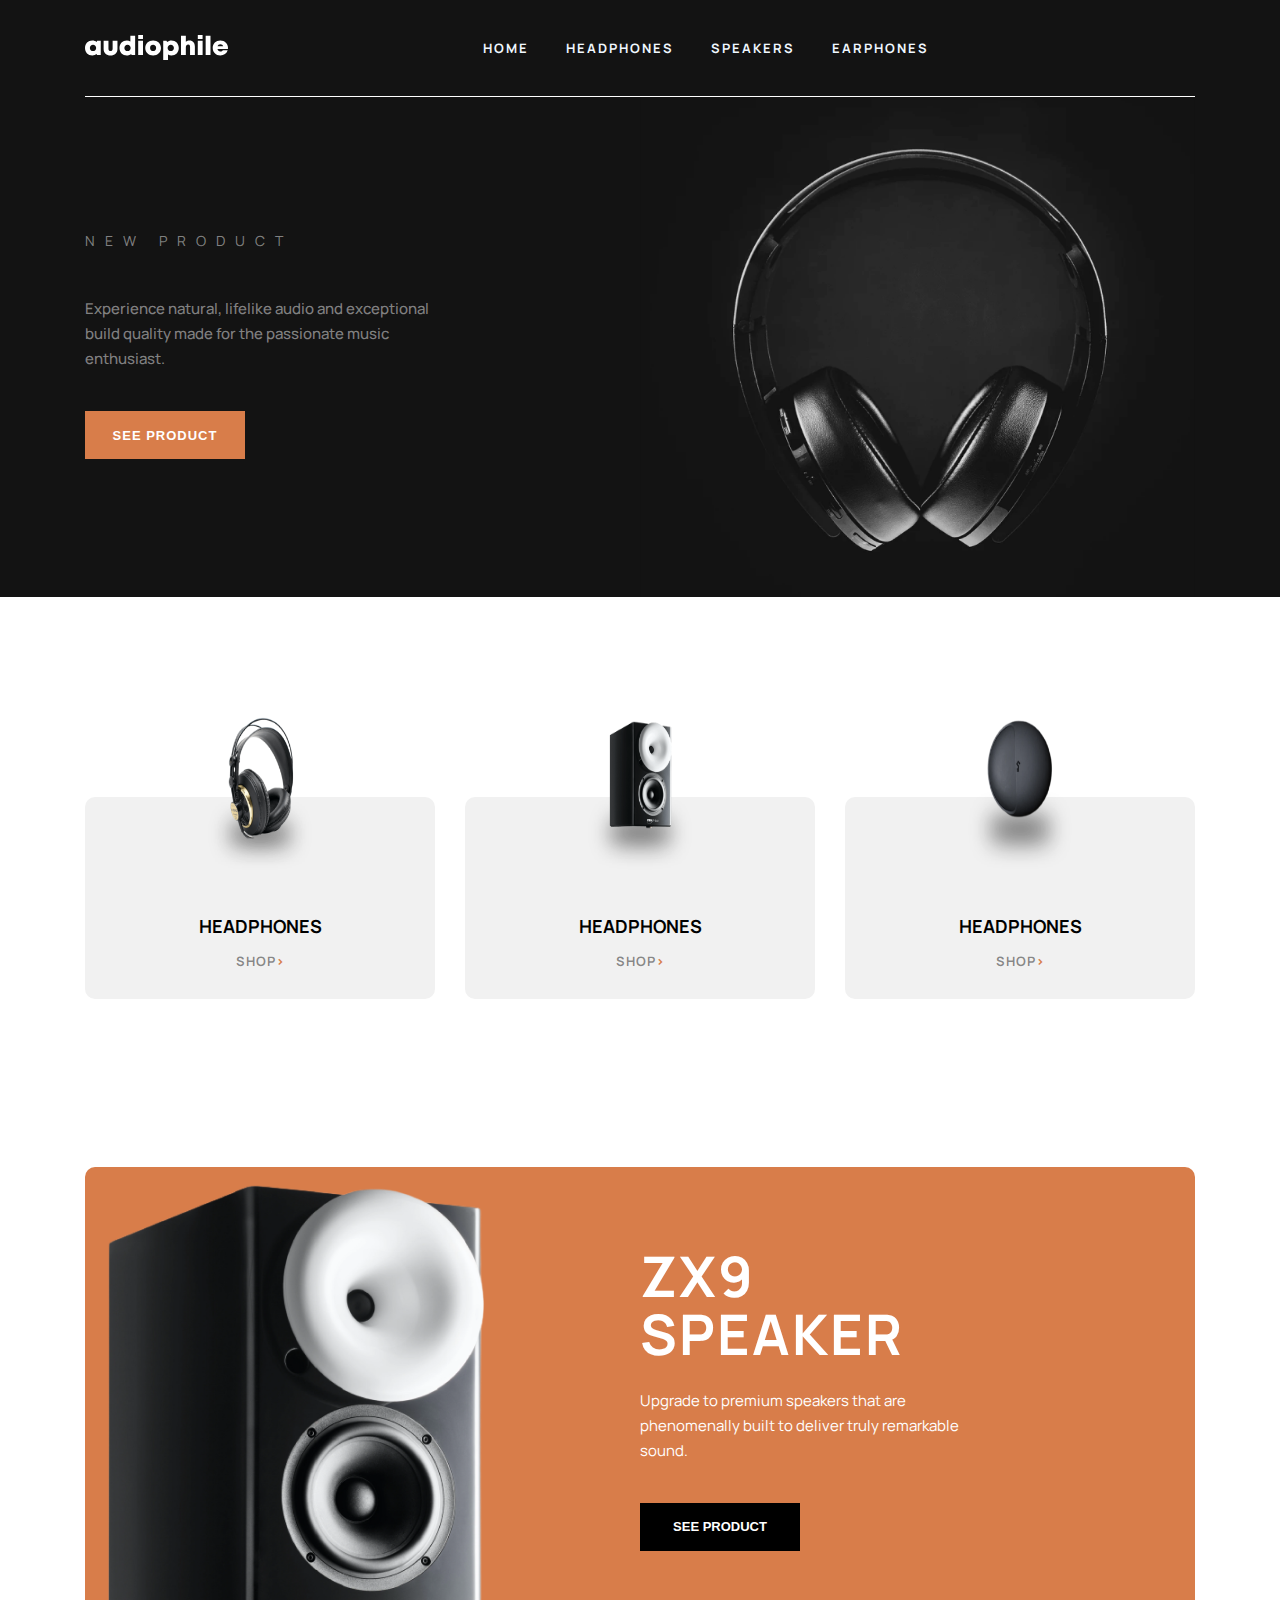
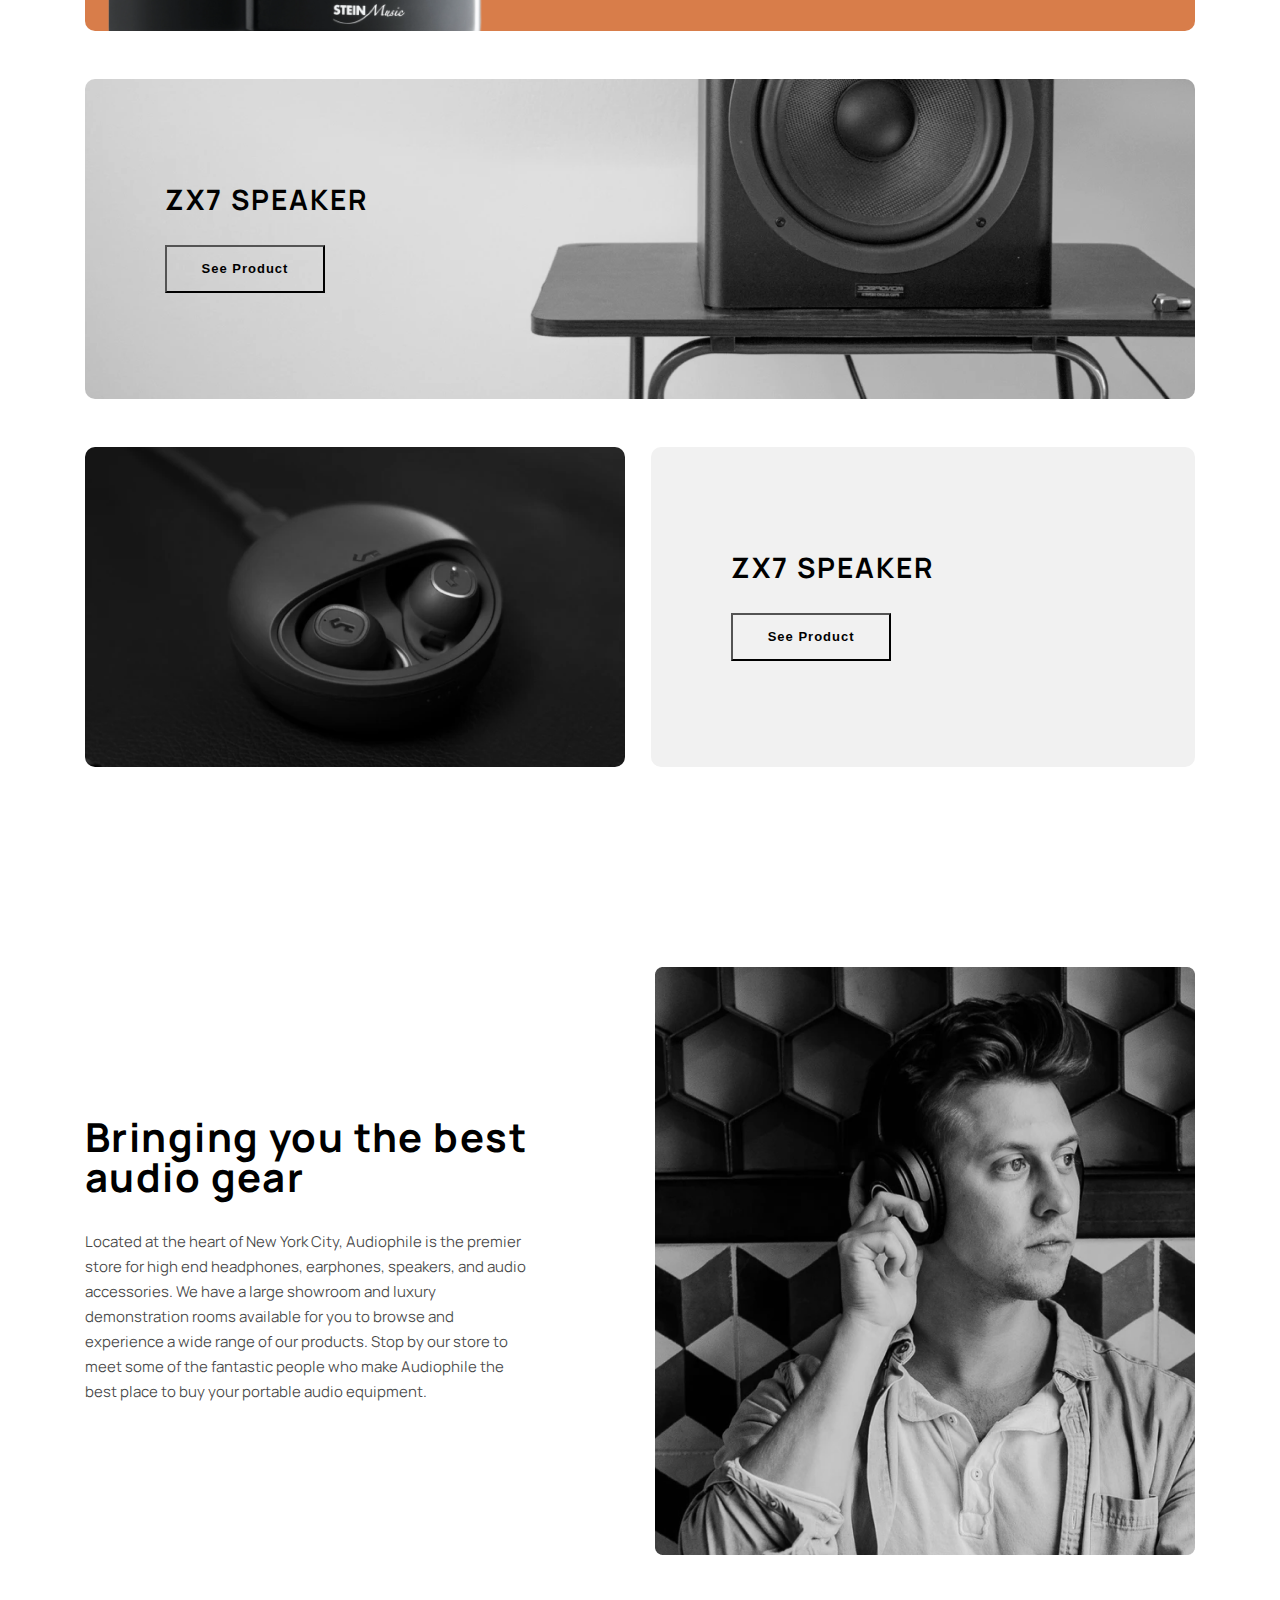
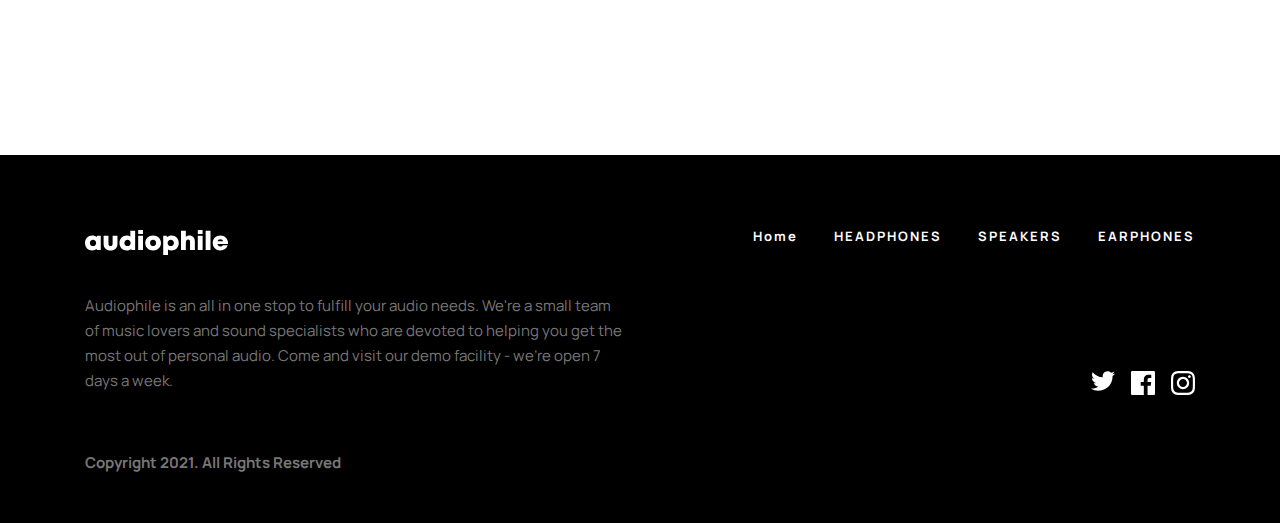
<file: index.html>
<!DOCTYPE html>
<html lang="en">
<head>
    <meta charset="UTF-8">
    <meta name="viewport" content="width=device-width, initial-scale=1.0">
    <link rel="stylesheet" href="https://cdnjs.cloudflare.com/ajax/libs/font-awesome/6.5.2/css/all.min.css" integrity="sha512-SnH5WK+bZxgPHs44uWIX+LLJAJ9/2PkPKZ5QiAj6Ta86w+fsb2TkcmfRyVX3pBnMFcV7oQPJkl9QevSCWr3W6A==" crossorigin="anonymous" referrerpolicy="no-referrer" />
    <link rel="stylesheet" href="./css/stiles.css">
    <title>imtihon</title>
</head>
<body>
    <header class="header1">
            <nav>
                <a href="./index.html"><svg width="143" height="25" viewBox="0 0 143 25" fill="none" xmlns="http://www.w3.org/2000/svg">
                    <path fill-rule="evenodd" clip-rule="evenodd" d="M57.9755 4.10884V0H53.2131V4.10884H57.9755ZM41.8721 20.3997C43.5076 20.3997 44.9648 19.8429 46.1074 18.8803L46.5635 19.9241H50.1425V0.792094L45.3611 0.792093V6.38308C44.3548 5.75732 43.1686 5.40721 41.8721 5.40721C37.5634 5.40721 34.4943 8.52769 34.4943 12.896C34.4943 17.2644 37.5634 20.3997 41.8721 20.3997ZM7.36265 20.3849C8.99354 20.3849 10.4497 19.8476 11.5995 18.9152L12.0137 19.9093H15.7527V5.85311L12.1479 5.85285L11.6531 6.93986C10.4936 5.98222 9.01642 5.42934 7.36265 5.42934C3.06909 5.42934 0 8.52769 0 12.8809C0 17.2493 3.06909 20.3849 7.36265 20.3849ZM8.00933 16.098C6.19773 16.098 4.86614 14.7278 4.86614 12.8921C4.86614 11.0677 6.18681 9.69748 8.00933 9.69748C9.82094 9.69748 11.1525 11.0677 11.1525 12.8921C11.1525 14.7278 9.82094 16.098 8.00933 16.098ZM32.4542 13.8899C32.4542 17.823 29.6916 20.3849 25.544 20.3849C21.396 20.3849 18.6184 17.823 18.6184 13.8899V5.86794H23.4549V13.6793C23.4549 15.163 24.2516 16.0355 25.544 16.0355C26.836 16.0355 27.6177 15.1482 27.6177 13.6793V5.86794H32.4542V13.8899ZM39.3758 12.8963C39.3758 14.7317 40.7074 16.1128 42.519 16.1128C44.3306 16.1128 45.6622 14.7317 45.6622 12.8963C45.6622 11.0607 44.3306 9.67952 42.519 9.67952C40.7074 9.67952 39.3758 11.0607 39.3758 12.8963ZM58.0127 5.86768V19.9239H53.1762V5.86768H58.0127ZM68.1095 20.3849C72.6727 20.3849 75.9821 17.2384 75.9821 12.896C75.9821 8.53888 72.6727 5.40747 68.1095 5.40747C63.5315 5.40747 60.237 8.53888 60.237 12.896C60.237 17.2384 63.5315 20.3849 68.1095 20.3849ZM65.0812 12.8963C65.0812 14.7546 66.346 16.0355 68.1095 16.0358C69.873 16.0358 71.1378 14.7548 71.1378 12.8966C71.1378 11.0492 69.873 9.75709 68.1095 9.75709C66.346 9.75709 65.0812 11.038 65.0812 12.8963ZM82.9978 25V19.4663C83.9888 20.0655 85.1511 20.3997 86.4208 20.3997C90.7144 20.3997 93.7835 17.2753 93.7835 12.896C93.7835 8.51676 90.7144 5.40721 86.4208 5.40721C84.7523 5.40721 83.2662 5.98508 82.1114 6.98463L81.5056 5.86794H78.2165V25H82.9978ZM82.6307 12.8958C82.6307 14.7424 83.9623 16.1126 85.7739 16.1126C87.5743 16.1126 88.9171 14.7424 88.9171 12.8958C88.9171 11.0492 87.5855 9.679 85.7739 9.679C83.9623 9.679 82.6307 11.0492 82.6307 12.8958ZM100.839 19.9241V12.4181C100.839 10.6143 101.751 9.57462 103.215 9.57462C104.477 9.57462 105.046 10.4011 105.046 12.0222V19.9241H109.882V11.4597C109.882 7.81629 107.811 5.45225 104.587 5.45225C103.188 5.45225 101.873 5.95931 100.839 6.79279V0.792093H96.0023V19.9241H100.839ZM117.574 0V4.10884H112.811V0H117.574ZM117.611 5.86768H112.774V19.9239H117.611V5.86768ZM125.489 0.792093V19.9241H120.653V0.792093H125.489ZM135.34 20.3851C138.863 20.3851 141.704 18.3808 142.692 15.1729H137.879C137.414 15.9957 136.47 16.4911 135.34 16.4911C133.813 16.4911 132.79 15.6573 132.474 14.045H142.9C142.963 13.6103 143 13.1868 143 12.7633C143 8.63988 139.866 5.40747 135.34 5.40747C130.933 5.40747 127.714 8.57611 127.714 12.8854C127.714 17.1795 130.959 20.3851 135.34 20.3851ZM132.559 11.3639H138.236C137.811 9.95908 136.8 9.20109 135.34 9.20109C133.931 9.20109 132.951 9.96767 132.559 11.3639Z" fill="white"/>
                </svg></a>
                <div class="div-1">
                    <a href="./index.html">HOME</a>
              <a href="./headphones.html">HEADPHONES</a>
              <a href="./eoyhatdan.html">SPEAKERS</a>
              <a href="./earphones.html">EARPHONES</a>
            </div>
            <div>
                <button id="button1" class="button-1"><i class="fa-sharp fa-solid fa-cart-shopping"></i></button>
                <div id="div1" class="div-2-1">
                    <div class="div-2-1-1">
                        <h2>CART(<p>5</p>)</h2>
                         <p>Remove all</p>
                    </div>
                    <div class="div-2-1-2">
                        <div class="div-2-1-2-1">
                            <div class="div-2-1-2-1-1">
                                <img src="./img/Group 22.png" alt="">
                                <div>
                                    <h4>XX99 mk mk ll</h4>
                                    <p>$99</p>
                                </div>
                            </div>
                            <div class="div-2-1-2-1-2">
                                <button>-</button>
                                <p>1</p>
                                <button>+</button>
                            </div>
                        </div>
                        <div class="div-2-1-2-1">
                            <div class="div-2-1-2-1-1">
                                <img src="./img/Group 22.png" alt="">
                                <div>
                                    <h4>XX99 mk mk ll</h4>
                                    <p>$99</p>
                                </div>
                            </div>
                            <div class="div-2-1-2-1-2">
                                <button>-</button>
                                <p>1</p>
                                <button>+</button>
                            </div>
                        </div>
                        <div class="div-2-1-2-1">
                            <div class="div-2-1-2-1-1">
                                <img src="./img/Group 22.png" alt="">
                                <div>
                                    <h4>XX99 mk mk ll</h4>
                                    <p>$99</p>
                                </div>
                            </div>
                            <div class="div-2-1-2-1-2">
                                <button>-</button>
                                <p>1</p>
                                <button>+</button>
                            </div>
                        </div>
                        <div class="div-2-1-2-1">
                            <div class="div-2-1-2-1-1">
                                <img src="./img/Group 22.png" alt="">
                                <div>
                                    <h4>XX99 mk mk ll</h4>
                                    <p>$99</p>
                                </div>
                            </div>
                            <div class="div-2-1-2-1-2">
                                <button>-</button>
                                <p>1</p>
                                <button>+</button>
                            </div>
                        </div>
                        <div class="div-2-1-2-1">
                            <div class="div-2-1-2-1-1">
                                <img src="./img/Group 22.png" alt="">
                                <div>
                                    <h4>XX99 mk mk ll</h4>
                                    <p>$99</p>
                                </div>
                            </div>
                            <div class="div-2-1-2-1-2">
                                <button>-</button>
                                <p>1</p>
                                <button>+</button>
                            </div>
                        </div>
                    </div>
                    <div class="div-10">
                        <p>TOTAL</p>
                        <b>$999</b>
                    </div>
                    <button class="button-3">CHECKOUT</button>
                </div>
            </div>
        </nav>
        <div class="div-3 div40">
            <div class="div-3-1">
               <p class="p1">NEW PRODUCT</p>
               <h1 id="h1"></h1>
                <p class="p2">Experience natural, lifelike audio and exceptional build quality made for the passionate music enthusiast.</p>
                <button><a href="#">SEE PRODUCT</a></button>
            </div>
            <img src="./assets/home/desktop/Bitmap.png" alt="rasm">
        </div>
    </header>
    <main>
        <div class="div-4">
            <div class="div-4-1">
                <img id="img1" src="./assets/shared/desktop/image-category-thumbnail-headphones.png" alt="">
                <h2>HEADPHONES</h2>
                <p><a href="#">SHOP</a>></p>
            </div>
            <div class="div-4-1">
                <img id="img1" src="./assets/shared/desktop/image-category-thumbnail-speakers.png" alt="">
                <h2>HEADPHONES</h2>
                <p><a href="#">SHOP</a>></p>
            </div>
            <div class="div-4-1">
                 <img id="img1" src="./assets/shared/desktop/image-category-thumbnail-earphones.png" alt="">
                <h2>HEADPHONES</h2>
                <p><a href="#">SHOP</a>></p>
             </div>
            
        </div>
        <div class="div-5-0">

            <div class="div-5">
                <img src="./img/image-removebg-preview(38).png" alt="">
                <div>
                    <h2>ZX9 <br>
                        SPEAKER</h2> 
                        <p>Upgrade to premium speakers that are phenomenally built to deliver truly remarkable sound.</p>
                        <button class="button2"><a href="">SEE PRODUCT</a></button>
                    </div>
                </div>
        </div>
        <div class="div-6">
            <div class="div-6-1">
                <h2>ZX7 SPEAKER</h2>
                <button><a href="">See Product</a></button>
            </div>
           <div></div>
        </div>
        <div class="div-7">
            <img src="./img/Group 12.png" alt="">
            <div class="div-7-1">
                <div class="div-6-1">
                    <h2>ZX7 SPEAKER</h2>
                    <button><a href="">See Product</a></button>
                </div>
            </div>
        </div>
        <div class="div-8">
            <div class="div-8-1">
                <h2>Bringing you the best audio gear</h2>
                <p>Located at the heart of New York City, Audiophile is the premier store for high end headphones, earphones, speakers, and audio accessories. We have a large showroom and luxury demonstration rooms available for you to browse and experience a wide range of our products. Stop by our store to meet some of the fantastic people who make Audiophile the best place to buy your portable audio equipment.</p>

            </div>
            <img src="./img/Bitmap (2).png" alt="">
        </div>
    </main>
    <footer>
        <div class="div-20">

            <div class="div-20-1">
                <a href="./index.html"><svg width="143" height="25" viewBox="0 0 143 25" fill="none" xmlns="http://www.w3.org/2000/svg">
                    <path fill-rule="evenodd" clip-rule="evenodd" d="M57.9755 4.10884V0H53.2131V4.10884H57.9755ZM41.8721 20.3997C43.5076 20.3997 44.9648 19.8429 46.1074 18.8803L46.5635 19.9241H50.1425V0.792094L45.3611 0.792093V6.38308C44.3548 5.75732 43.1686 5.40721 41.8721 5.40721C37.5634 5.40721 34.4943 8.52769 34.4943 12.896C34.4943 17.2644 37.5634 20.3997 41.8721 20.3997ZM7.36265 20.3849C8.99354 20.3849 10.4497 19.8476 11.5995 18.9152L12.0137 19.9093H15.7527V5.85311L12.1479 5.85285L11.6531 6.93986C10.4936 5.98222 9.01642 5.42934 7.36265 5.42934C3.06909 5.42934 0 8.52769 0 12.8809C0 17.2493 3.06909 20.3849 7.36265 20.3849ZM8.00933 16.098C6.19773 16.098 4.86614 14.7278 4.86614 12.8921C4.86614 11.0677 6.18681 9.69748 8.00933 9.69748C9.82094 9.69748 11.1525 11.0677 11.1525 12.8921C11.1525 14.7278 9.82094 16.098 8.00933 16.098ZM32.4542 13.8899C32.4542 17.823 29.6916 20.3849 25.544 20.3849C21.396 20.3849 18.6184 17.823 18.6184 13.8899V5.86794H23.4549V13.6793C23.4549 15.163 24.2516 16.0355 25.544 16.0355C26.836 16.0355 27.6177 15.1482 27.6177 13.6793V5.86794H32.4542V13.8899ZM39.3758 12.8963C39.3758 14.7317 40.7074 16.1128 42.519 16.1128C44.3306 16.1128 45.6622 14.7317 45.6622 12.8963C45.6622 11.0607 44.3306 9.67952 42.519 9.67952C40.7074 9.67952 39.3758 11.0607 39.3758 12.8963ZM58.0127 5.86768V19.9239H53.1762V5.86768H58.0127ZM68.1095 20.3849C72.6727 20.3849 75.9821 17.2384 75.9821 12.896C75.9821 8.53888 72.6727 5.40747 68.1095 5.40747C63.5315 5.40747 60.237 8.53888 60.237 12.896C60.237 17.2384 63.5315 20.3849 68.1095 20.3849ZM65.0812 12.8963C65.0812 14.7546 66.346 16.0355 68.1095 16.0358C69.873 16.0358 71.1378 14.7548 71.1378 12.8966C71.1378 11.0492 69.873 9.75709 68.1095 9.75709C66.346 9.75709 65.0812 11.038 65.0812 12.8963ZM82.9978 25V19.4663C83.9888 20.0655 85.1511 20.3997 86.4208 20.3997C90.7144 20.3997 93.7835 17.2753 93.7835 12.896C93.7835 8.51676 90.7144 5.40721 86.4208 5.40721C84.7523 5.40721 83.2662 5.98508 82.1114 6.98463L81.5056 5.86794H78.2165V25H82.9978ZM82.6307 12.8958C82.6307 14.7424 83.9623 16.1126 85.7739 16.1126C87.5743 16.1126 88.9171 14.7424 88.9171 12.8958C88.9171 11.0492 87.5855 9.679 85.7739 9.679C83.9623 9.679 82.6307 11.0492 82.6307 12.8958ZM100.839 19.9241V12.4181C100.839 10.6143 101.751 9.57462 103.215 9.57462C104.477 9.57462 105.046 10.4011 105.046 12.0222V19.9241H109.882V11.4597C109.882 7.81629 107.811 5.45225 104.587 5.45225C103.188 5.45225 101.873 5.95931 100.839 6.79279V0.792093H96.0023V19.9241H100.839ZM117.574 0V4.10884H112.811V0H117.574ZM117.611 5.86768H112.774V19.9239H117.611V5.86768ZM125.489 0.792093V19.9241H120.653V0.792093H125.489ZM135.34 20.3851C138.863 20.3851 141.704 18.3808 142.692 15.1729H137.879C137.414 15.9957 136.47 16.4911 135.34 16.4911C133.813 16.4911 132.79 15.6573 132.474 14.045H142.9C142.963 13.6103 143 13.1868 143 12.7633C143 8.63988 139.866 5.40747 135.34 5.40747C130.933 5.40747 127.714 8.57611 127.714 12.8854C127.714 17.1795 130.959 20.3851 135.34 20.3851ZM132.559 11.3639H138.236C137.811 9.95908 136.8 9.20109 135.34 9.20109C133.931 9.20109 132.951 9.96767 132.559 11.3639Z" fill="white"/>
            </svg></a>
            <div class="div-20-1-1">
              <a href="#">Home</a>
              <a href="#">HEADPHONES</a>
              <a href="#">SPEAKERS</a>
              <a href="#">EARPHONES</a>
            </div>
        </div>
        <div class="div-20-2">
            <div class="div-20-2-1">
                <p>Audiophile is an all in one stop to fulfill your audio needs. We're a small team of music lovers and sound specialists who are devoted to helping you get the most out of personal audio. Come and visit our demo facility - we’re open 7 days a week.</p>
                <a href="#">Copyright 2021. All Rights Reserved</a>
            </div>
            <div class="div-20-2-2">
                <a href="#"><svg width="24" height="20" viewBox="0 0 24 20" fill="none" xmlns="http://www.w3.org/2000/svg">
                    <path d="M24 2.55705C23.117 2.94905 22.168 3.21305 21.172 3.33205C22.189 2.72305 22.97 1.75805 23.337 0.608047C22.386 1.17205 21.332 1.58205 20.21 1.80305C19.313 0.846047 18.032 0.248047 16.616 0.248047C13.437 0.248047 11.101 3.21405 11.819 6.29305C7.728 6.08805 4.1 4.12805 1.671 1.14905C0.381 3.36205 1.002 6.25705 3.194 7.72305C2.388 7.69705 1.628 7.47605 0.965 7.10705C0.911 9.38805 2.546 11.522 4.914 11.997C4.221 12.185 3.462 12.229 2.69 12.081C3.316 14.037 5.134 15.46 7.29 15.5C5.22 17.123 2.612 17.848 0 17.54C2.179 18.937 4.768 19.752 7.548 19.752C16.69 19.752 21.855 12.031 21.543 5.10605C22.505 4.41105 23.34 3.54405 24 2.55705Z" fill="white"/>
                    </svg></a>
                <a href="#"><svg width="24" height="24" viewBox="0 0 24 24" fill="none" xmlns="http://www.w3.org/2000/svg">
                    <path d="M22.675 0H1.325C0.593 0 0 0.593 0 1.325V22.676C0 23.407 0.593 24 1.325 24H12.82V14.706H9.692V11.084H12.82V8.413C12.82 5.313 14.713 3.625 17.479 3.625C18.804 3.625 19.942 3.724 20.274 3.768V7.008L18.356 7.009C16.852 7.009 16.561 7.724 16.561 8.772V11.085H20.148L19.681 14.707H16.561V24H22.677C23.407 24 24 23.407 24 22.675V1.325C24 0.593 23.407 0 22.675 0Z" fill="white"/>
                    </svg></a>
                <a href="#"><svg width="24" height="24" viewBox="0 0 24 24" fill="none" xmlns="http://www.w3.org/2000/svg">
                    <path fill-rule="evenodd" clip-rule="evenodd" d="M12 0C8.741 0 8.333 0.014 7.053 0.072C2.695 0.272 0.273 2.69 0.073 7.052C0.014 8.333 0 8.741 0 12C0 15.259 0.014 15.668 0.072 16.948C0.272 21.306 2.69 23.728 7.052 23.928C8.333 23.986 8.741 24 12 24C15.259 24 15.668 23.986 16.948 23.928C21.302 23.728 23.73 21.31 23.927 16.948C23.986 15.668 24 15.259 24 12C24 8.741 23.986 8.333 23.928 7.053C23.732 2.699 21.311 0.273 16.949 0.073C15.668 0.014 15.259 0 12 0ZM12 2.163C15.204 2.163 15.584 2.175 16.85 2.233C20.102 2.381 21.621 3.924 21.769 7.152C21.827 8.417 21.838 8.797 21.838 12.001C21.838 15.206 21.826 15.585 21.769 16.85C21.62 20.075 20.105 21.621 16.85 21.769C15.584 21.827 15.206 21.839 12 21.839C8.796 21.839 8.416 21.827 7.151 21.769C3.891 21.62 2.38 20.07 2.232 16.849C2.174 15.584 2.162 15.205 2.162 12C2.162 8.796 2.175 8.417 2.232 7.151C2.381 3.924 3.896 2.38 7.151 2.232C8.417 2.175 8.796 2.163 12 2.163ZM5.838 12C5.838 8.597 8.597 5.838 12 5.838C15.403 5.838 18.162 8.597 18.162 12C18.162 15.404 15.403 18.163 12 18.163C8.597 18.163 5.838 15.403 5.838 12ZM12 16C9.791 16 8 14.21 8 12C8 9.791 9.791 8 12 8C14.209 8 16 9.791 16 12C16 14.21 14.209 16 12 16ZM16.965 5.595C16.965 4.8 17.61 4.155 18.406 4.155C19.201 4.155 19.845 4.8 19.845 5.595C19.845 6.39 19.201 7.035 18.406 7.035C17.61 7.035 16.965 6.39 16.965 5.595Z" fill="white"/>
                </svg></a>
            </div>
        </div>
    </div>
    </footer>
    <script src="./js/app.js"></script>
</body>
</html>
</file>
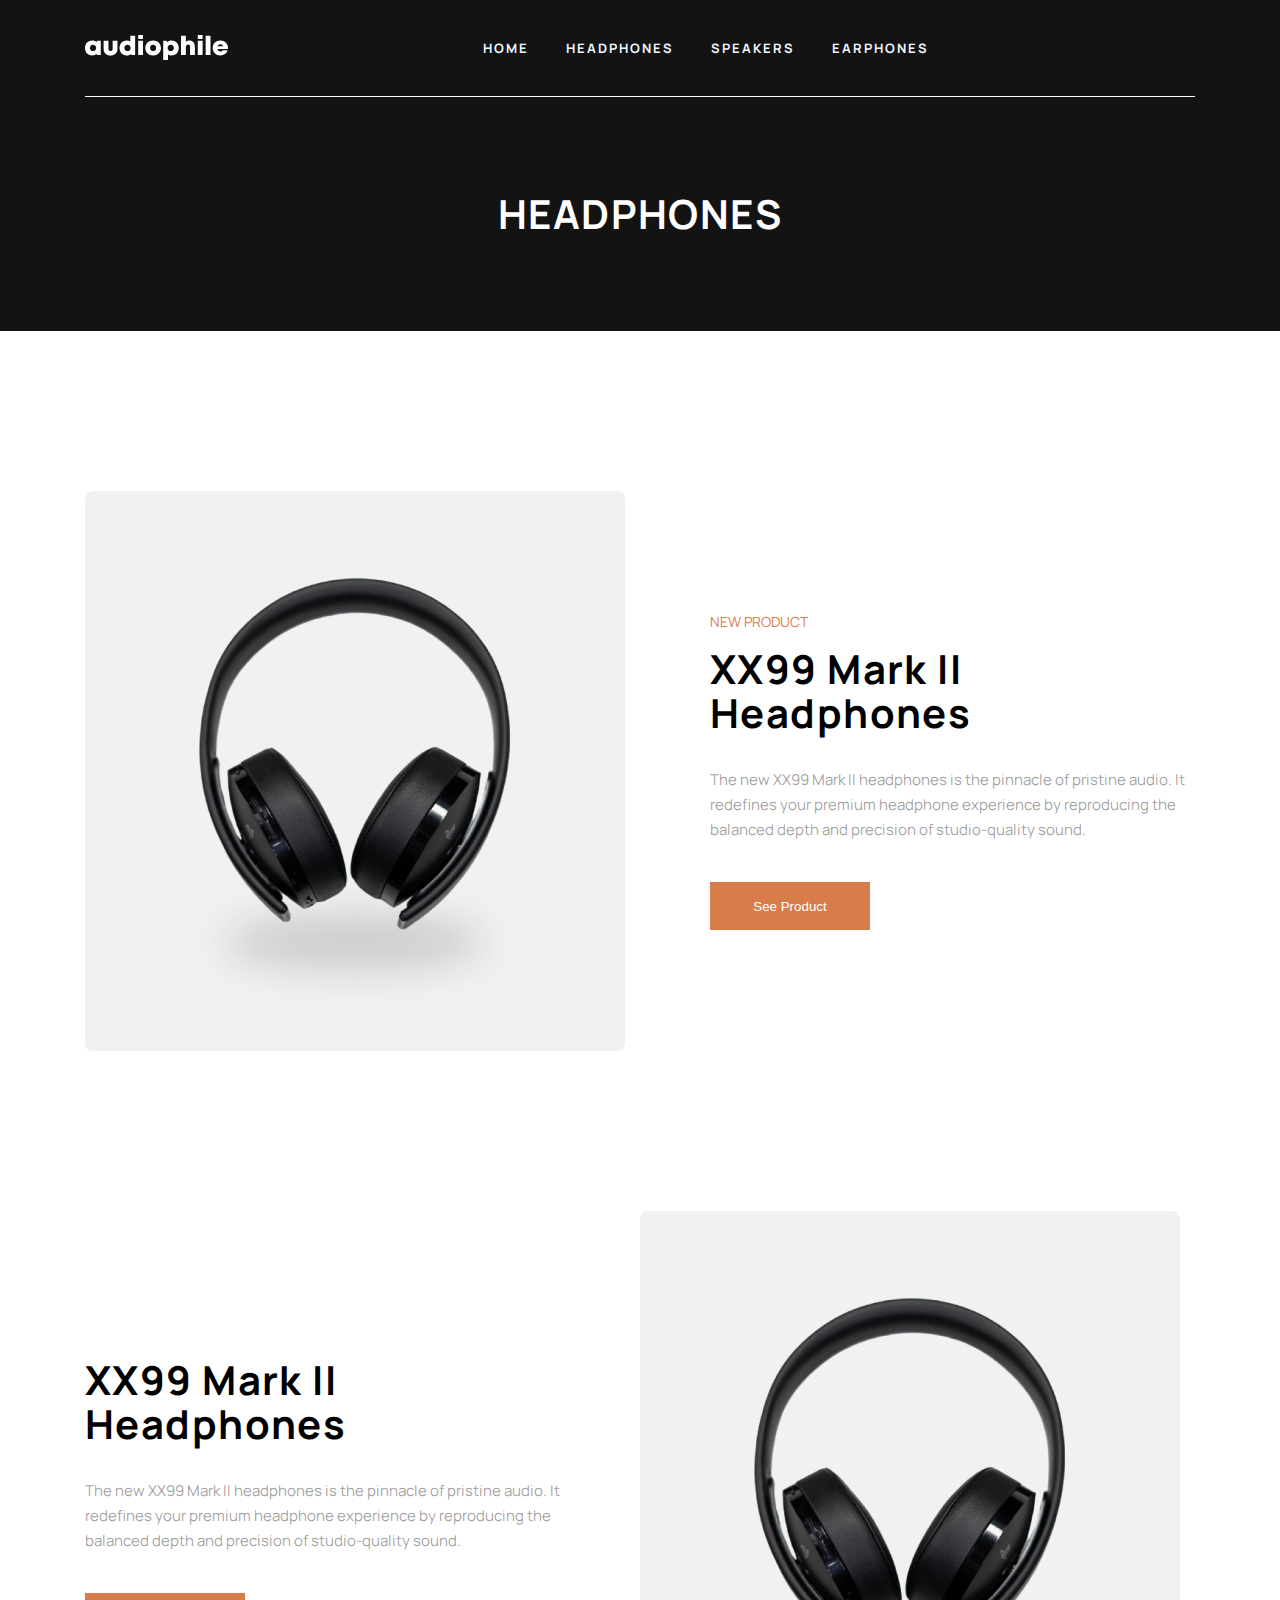
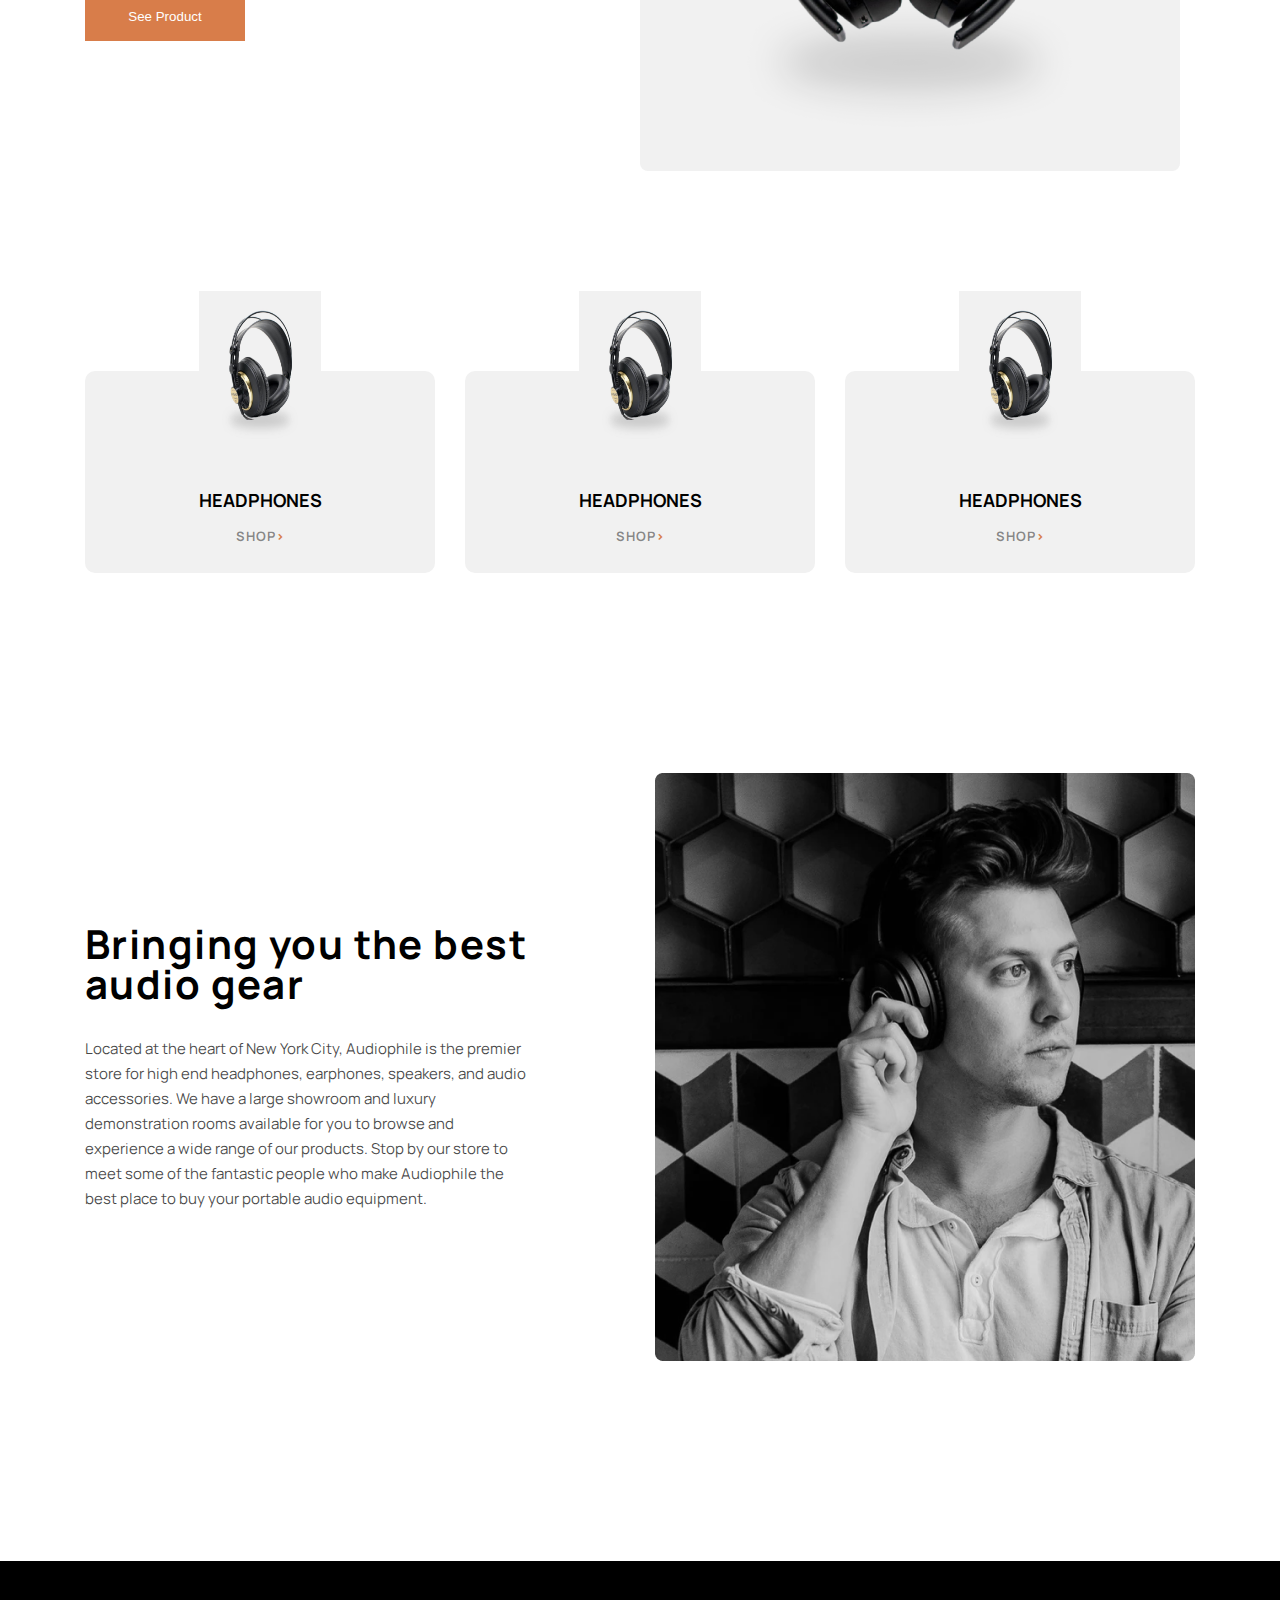
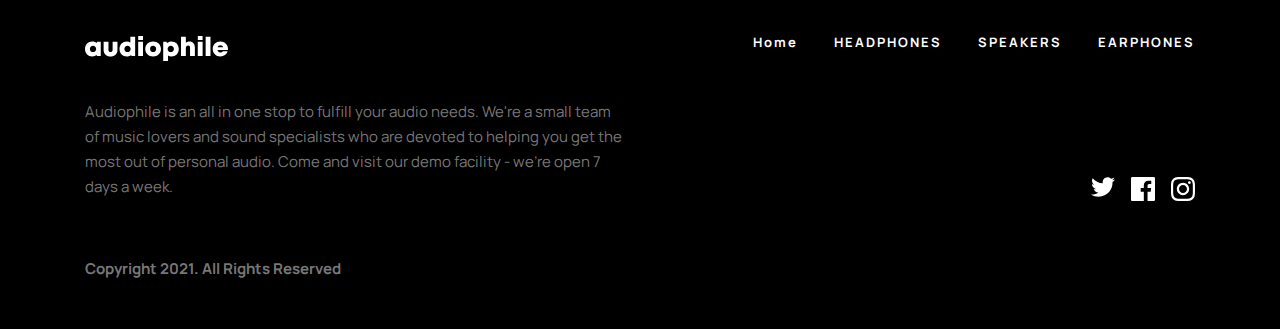
<file: dpakers.html>
<!DOCTYPE html>
<html lang="en">
<head>
    <meta charset="UTF-8">
    <meta name="viewport" content="width=device-width, initial-scale=1.0">
    <link rel="stylesheet" href="https://cdnjs.cloudflare.com/ajax/libs/font-awesome/6.5.2/css/all.min.css" integrity="sha512-SnH5WK+bZxgPHs44uWIX+LLJAJ9/2PkPKZ5QiAj6Ta86w+fsb2TkcmfRyVX3pBnMFcV7oQPJkl9QevSCWr3W6A==" crossorigin="anonymous" referrerpolicy="no-referrer" />
    <link rel="stylesheet" href="./css/stiles.css">
    <title>imtihon</title>
</head>
<body>
    <header class="header">
            <nav>
                <a href=".//index.html"><svg width="143" height="25" viewBox="0 0 143 25" fill="none" xmlns="http://www.w3.org/2000/svg">
                    <path fill-rule="evenodd" clip-rule="evenodd" d="M57.9755 4.10884V0H53.2131V4.10884H57.9755ZM41.8721 20.3997C43.5076 20.3997 44.9648 19.8429 46.1074 18.8803L46.5635 19.9241H50.1425V0.792094L45.3611 0.792093V6.38308C44.3548 5.75732 43.1686 5.40721 41.8721 5.40721C37.5634 5.40721 34.4943 8.52769 34.4943 12.896C34.4943 17.2644 37.5634 20.3997 41.8721 20.3997ZM7.36265 20.3849C8.99354 20.3849 10.4497 19.8476 11.5995 18.9152L12.0137 19.9093H15.7527V5.85311L12.1479 5.85285L11.6531 6.93986C10.4936 5.98222 9.01642 5.42934 7.36265 5.42934C3.06909 5.42934 0 8.52769 0 12.8809C0 17.2493 3.06909 20.3849 7.36265 20.3849ZM8.00933 16.098C6.19773 16.098 4.86614 14.7278 4.86614 12.8921C4.86614 11.0677 6.18681 9.69748 8.00933 9.69748C9.82094 9.69748 11.1525 11.0677 11.1525 12.8921C11.1525 14.7278 9.82094 16.098 8.00933 16.098ZM32.4542 13.8899C32.4542 17.823 29.6916 20.3849 25.544 20.3849C21.396 20.3849 18.6184 17.823 18.6184 13.8899V5.86794H23.4549V13.6793C23.4549 15.163 24.2516 16.0355 25.544 16.0355C26.836 16.0355 27.6177 15.1482 27.6177 13.6793V5.86794H32.4542V13.8899ZM39.3758 12.8963C39.3758 14.7317 40.7074 16.1128 42.519 16.1128C44.3306 16.1128 45.6622 14.7317 45.6622 12.8963C45.6622 11.0607 44.3306 9.67952 42.519 9.67952C40.7074 9.67952 39.3758 11.0607 39.3758 12.8963ZM58.0127 5.86768V19.9239H53.1762V5.86768H58.0127ZM68.1095 20.3849C72.6727 20.3849 75.9821 17.2384 75.9821 12.896C75.9821 8.53888 72.6727 5.40747 68.1095 5.40747C63.5315 5.40747 60.237 8.53888 60.237 12.896C60.237 17.2384 63.5315 20.3849 68.1095 20.3849ZM65.0812 12.8963C65.0812 14.7546 66.346 16.0355 68.1095 16.0358C69.873 16.0358 71.1378 14.7548 71.1378 12.8966C71.1378 11.0492 69.873 9.75709 68.1095 9.75709C66.346 9.75709 65.0812 11.038 65.0812 12.8963ZM82.9978 25V19.4663C83.9888 20.0655 85.1511 20.3997 86.4208 20.3997C90.7144 20.3997 93.7835 17.2753 93.7835 12.896C93.7835 8.51676 90.7144 5.40721 86.4208 5.40721C84.7523 5.40721 83.2662 5.98508 82.1114 6.98463L81.5056 5.86794H78.2165V25H82.9978ZM82.6307 12.8958C82.6307 14.7424 83.9623 16.1126 85.7739 16.1126C87.5743 16.1126 88.9171 14.7424 88.9171 12.8958C88.9171 11.0492 87.5855 9.679 85.7739 9.679C83.9623 9.679 82.6307 11.0492 82.6307 12.8958ZM100.839 19.9241V12.4181C100.839 10.6143 101.751 9.57462 103.215 9.57462C104.477 9.57462 105.046 10.4011 105.046 12.0222V19.9241H109.882V11.4597C109.882 7.81629 107.811 5.45225 104.587 5.45225C103.188 5.45225 101.873 5.95931 100.839 6.79279V0.792093H96.0023V19.9241H100.839ZM117.574 0V4.10884H112.811V0H117.574ZM117.611 5.86768H112.774V19.9239H117.611V5.86768ZM125.489 0.792093V19.9241H120.653V0.792093H125.489ZM135.34 20.3851C138.863 20.3851 141.704 18.3808 142.692 15.1729H137.879C137.414 15.9957 136.47 16.4911 135.34 16.4911C133.813 16.4911 132.79 15.6573 132.474 14.045H142.9C142.963 13.6103 143 13.1868 143 12.7633C143 8.63988 139.866 5.40747 135.34 5.40747C130.933 5.40747 127.714 8.57611 127.714 12.8854C127.714 17.1795 130.959 20.3851 135.34 20.3851ZM132.559 11.3639H138.236C137.811 9.95908 136.8 9.20109 135.34 9.20109C133.931 9.20109 132.951 9.96767 132.559 11.3639Z" fill="white"/>
                </svg></a>
                <div class="div-1">
                    <a href="./index.html">HOME</a>
              <a href="./headphones.html">HEADPHONES</a>
              <a href="./eoyhatdan.html">SPEAKERS</a>
              <a href="./earphones.html">EARPHONES</a>
            </div>
            <div>
                <button id="button1" class="button-1"><i class="fa-sharp fa-solid fa-cart-shopping"></i></button>
                <div id="div1" class="div-2-1">
                    <div class="div-2-1-1">
                        <h2>CART(<p>5</p>)</h2>
                         <p>Remove all</p>
                    </div>
                    <div class="div-2-1-2">
                        <div class="div-2-1-2-1">
                            <div class="div-2-1-2-1-1">
                                <img src="./img/Group 22.png" alt="">
                                <div>
                                    <h4>XX99 mk mk ll</h4>
                                    <p>$99</p>
                                </div>
                            </div>
                            <div class="div-2-1-2-1-2">
                                <button>-</button>
                                <p>1</p>
                                <button>+</button>
                            </div>
                        </div>
                        <div class="div-2-1-2-1">
                            <div class="div-2-1-2-1-1">
                                <img src="./img/Group 22.png" alt="">
                                <div>
                                    <h4>XX99 mk mk ll</h4>
                                    <p>$99</p>
                                </div>
                            </div>
                            <div class="div-2-1-2-1-2">
                                <button>-</button>
                                <p>1</p>
                                <button>+</button>
                            </div>
                        </div>
                        <div class="div-2-1-2-1">
                            <div class="div-2-1-2-1-1">
                                <img src="./img/Group 22.png" alt="">
                                <div>
                                    <h4>XX99 mk mk ll</h4>
                                    <p>$99</p>
                                </div>
                            </div>
                            <div class="div-2-1-2-1-2">
                                <button>-</button>
                                <p>1</p>
                                <button>+</button>
                            </div>
                        </div>
                        <div class="div-2-1-2-1">
                            <div class="div-2-1-2-1-1">
                                <img src="./img/Group 22.png" alt="">
                                <div>
                                    <h4>XX99 mk mk ll</h4>
                                    <p>$99</p>
                                </div>
                            </div>
                            <div class="div-2-1-2-1-2">
                                <button>-</button>
                                <p>1</p>
                                <button>+</button>
                            </div>
                        </div>
                        <div class="div-2-1-2-1">
                            <div class="div-2-1-2-1-1">
                                <img src="./img/Group 22.png" alt="">
                                <div>
                                    <h4>XX99 mk mk ll</h4>
                                    <p>$99</p>
                                </div>
                            </div>
                            <div class="div-2-1-2-1-2">
                                <button>-</button>
                                <p>1</p>
                                <button>+</button>
                            </div>
                        </div>
                    </div>
                    <div class="div-10">
                        <p>TOTAL</p>
                        <b>$999</b>
                    </div>
                    <button class="button-3">CHECKOUT</button>
                </div>
            </div>
        </nav>
        <div class="">
           <h1 class="h1">HEADPHONES</h1>
        </div>
    </header>
    <main>
        <div class="div-30">
            <img src="./img/Group 3.png" alt="">
            <div class="div-30-1">
                <p>NEW PRODUCT</p>
                <h2>XX99 Mark II
                    Headphones</h2>
                    <p class="p3">The new XX99 Mark II headphones is the pinnacle of pristine audio. It redefines your premium headphone experience by reproducing the balanced depth and precision of studio-quality sound.</p>
                    <button class="button-1"><a href="#">See Product</a></button>
            </div>
        </div>
        <div class="div-30">
            <div class="div-30-1 div-31">
                <h2>XX99 Mark II
                    Headphones</h2>
                    <p class="p3">The new XX99 Mark II headphones is the pinnacle of pristine audio. It redefines your premium headphone experience by reproducing the balanced depth and precision of studio-quality sound.</p>
                    <button class="button-1"><a href="#">See Product</a></button>
                </div>
                <img src="./img/Group 3.png" alt="">
        </div>
       
        <div class="div-4">
            <div class="div-4-1">
               <img src="./assets/product-xx99-mark-one-headphones/desktop/image-category-page-preview.jpg" alt="">
               <h2>HEADPHONES</h2>
               <p><a href="#">SHOP</a>></p>
            </div>
            <div class="div-4-1">
                <img src="./assets/product-xx99-mark-one-headphones/desktop/image-category-page-preview.jpg" alt="">
                <h2>HEADPHONES</h2>
                <p><a href="#">SHOP</a>></p>
             </div>
             <div class="div-4-1">
                <img src="./assets/product-xx99-mark-one-headphones/desktop/image-category-page-preview.jpg" alt="">
                <h2>HEADPHONES</h2>
                <p><a href="#">SHOP</a>></p>
             </div> 
        </div>
        <div class="div-8">
            <div class="div-8-1">
                <h2>Bringing you the best audio gear</h2>
                <p>Located at the heart of New York City, Audiophile is the premier store for high end headphones, earphones, speakers, and audio accessories. We have a large showroom and luxury demonstration rooms available for you to browse and experience a wide range of our products. Stop by our store to meet some of the fantastic people who make Audiophile the best place to buy your portable audio equipment.</p>

            </div>
            <img src="./img/Bitmap (2).png" alt="">
        </div>
    </main>
    <footer>
        <div class="div-20">

            <div class="div-20-1">
                <a href="./index.html"><svg width="143" height="25" viewBox="0 0 143 25" fill="none" xmlns="http://www.w3.org/2000/svg">
                    <path fill-rule="evenodd" clip-rule="evenodd" d="M57.9755 4.10884V0H53.2131V4.10884H57.9755ZM41.8721 20.3997C43.5076 20.3997 44.9648 19.8429 46.1074 18.8803L46.5635 19.9241H50.1425V0.792094L45.3611 0.792093V6.38308C44.3548 5.75732 43.1686 5.40721 41.8721 5.40721C37.5634 5.40721 34.4943 8.52769 34.4943 12.896C34.4943 17.2644 37.5634 20.3997 41.8721 20.3997ZM7.36265 20.3849C8.99354 20.3849 10.4497 19.8476 11.5995 18.9152L12.0137 19.9093H15.7527V5.85311L12.1479 5.85285L11.6531 6.93986C10.4936 5.98222 9.01642 5.42934 7.36265 5.42934C3.06909 5.42934 0 8.52769 0 12.8809C0 17.2493 3.06909 20.3849 7.36265 20.3849ZM8.00933 16.098C6.19773 16.098 4.86614 14.7278 4.86614 12.8921C4.86614 11.0677 6.18681 9.69748 8.00933 9.69748C9.82094 9.69748 11.1525 11.0677 11.1525 12.8921C11.1525 14.7278 9.82094 16.098 8.00933 16.098ZM32.4542 13.8899C32.4542 17.823 29.6916 20.3849 25.544 20.3849C21.396 20.3849 18.6184 17.823 18.6184 13.8899V5.86794H23.4549V13.6793C23.4549 15.163 24.2516 16.0355 25.544 16.0355C26.836 16.0355 27.6177 15.1482 27.6177 13.6793V5.86794H32.4542V13.8899ZM39.3758 12.8963C39.3758 14.7317 40.7074 16.1128 42.519 16.1128C44.3306 16.1128 45.6622 14.7317 45.6622 12.8963C45.6622 11.0607 44.3306 9.67952 42.519 9.67952C40.7074 9.67952 39.3758 11.0607 39.3758 12.8963ZM58.0127 5.86768V19.9239H53.1762V5.86768H58.0127ZM68.1095 20.3849C72.6727 20.3849 75.9821 17.2384 75.9821 12.896C75.9821 8.53888 72.6727 5.40747 68.1095 5.40747C63.5315 5.40747 60.237 8.53888 60.237 12.896C60.237 17.2384 63.5315 20.3849 68.1095 20.3849ZM65.0812 12.8963C65.0812 14.7546 66.346 16.0355 68.1095 16.0358C69.873 16.0358 71.1378 14.7548 71.1378 12.8966C71.1378 11.0492 69.873 9.75709 68.1095 9.75709C66.346 9.75709 65.0812 11.038 65.0812 12.8963ZM82.9978 25V19.4663C83.9888 20.0655 85.1511 20.3997 86.4208 20.3997C90.7144 20.3997 93.7835 17.2753 93.7835 12.896C93.7835 8.51676 90.7144 5.40721 86.4208 5.40721C84.7523 5.40721 83.2662 5.98508 82.1114 6.98463L81.5056 5.86794H78.2165V25H82.9978ZM82.6307 12.8958C82.6307 14.7424 83.9623 16.1126 85.7739 16.1126C87.5743 16.1126 88.9171 14.7424 88.9171 12.8958C88.9171 11.0492 87.5855 9.679 85.7739 9.679C83.9623 9.679 82.6307 11.0492 82.6307 12.8958ZM100.839 19.9241V12.4181C100.839 10.6143 101.751 9.57462 103.215 9.57462C104.477 9.57462 105.046 10.4011 105.046 12.0222V19.9241H109.882V11.4597C109.882 7.81629 107.811 5.45225 104.587 5.45225C103.188 5.45225 101.873 5.95931 100.839 6.79279V0.792093H96.0023V19.9241H100.839ZM117.574 0V4.10884H112.811V0H117.574ZM117.611 5.86768H112.774V19.9239H117.611V5.86768ZM125.489 0.792093V19.9241H120.653V0.792093H125.489ZM135.34 20.3851C138.863 20.3851 141.704 18.3808 142.692 15.1729H137.879C137.414 15.9957 136.47 16.4911 135.34 16.4911C133.813 16.4911 132.79 15.6573 132.474 14.045H142.9C142.963 13.6103 143 13.1868 143 12.7633C143 8.63988 139.866 5.40747 135.34 5.40747C130.933 5.40747 127.714 8.57611 127.714 12.8854C127.714 17.1795 130.959 20.3851 135.34 20.3851ZM132.559 11.3639H138.236C137.811 9.95908 136.8 9.20109 135.34 9.20109C133.931 9.20109 132.951 9.96767 132.559 11.3639Z" fill="white"/>
            </svg></a>
            <div class="div-20-1-1">
              <a href="#">Home</a>
              <a href="#">HEADPHONES</a>
              <a href="#">SPEAKERS</a>
              <a href="#">EARPHONES</a>
            </div>
        </div>
        <div class="div-20-2">
            <div class="div-20-2-1">
                <p>Audiophile is an all in one stop to fulfill your audio needs. We're a small team of music lovers and sound specialists who are devoted to helping you get the most out of personal audio. Come and visit our demo facility - we’re open 7 days a week.</p>
                <a href="#">Copyright 2021. All Rights Reserved</a>
            </div>
            <div class="div-20-2-2">
                <a href="#"><svg width="24" height="20" viewBox="0 0 24 20" fill="none" xmlns="http://www.w3.org/2000/svg">
                    <path d="M24 2.55705C23.117 2.94905 22.168 3.21305 21.172 3.33205C22.189 2.72305 22.97 1.75805 23.337 0.608047C22.386 1.17205 21.332 1.58205 20.21 1.80305C19.313 0.846047 18.032 0.248047 16.616 0.248047C13.437 0.248047 11.101 3.21405 11.819 6.29305C7.728 6.08805 4.1 4.12805 1.671 1.14905C0.381 3.36205 1.002 6.25705 3.194 7.72305C2.388 7.69705 1.628 7.47605 0.965 7.10705C0.911 9.38805 2.546 11.522 4.914 11.997C4.221 12.185 3.462 12.229 2.69 12.081C3.316 14.037 5.134 15.46 7.29 15.5C5.22 17.123 2.612 17.848 0 17.54C2.179 18.937 4.768 19.752 7.548 19.752C16.69 19.752 21.855 12.031 21.543 5.10605C22.505 4.41105 23.34 3.54405 24 2.55705Z" fill="white"/>
                    </svg></a>
                <a href="#"><svg width="24" height="24" viewBox="0 0 24 24" fill="none" xmlns="http://www.w3.org/2000/svg">
                    <path d="M22.675 0H1.325C0.593 0 0 0.593 0 1.325V22.676C0 23.407 0.593 24 1.325 24H12.82V14.706H9.692V11.084H12.82V8.413C12.82 5.313 14.713 3.625 17.479 3.625C18.804 3.625 19.942 3.724 20.274 3.768V7.008L18.356 7.009C16.852 7.009 16.561 7.724 16.561 8.772V11.085H20.148L19.681 14.707H16.561V24H22.677C23.407 24 24 23.407 24 22.675V1.325C24 0.593 23.407 0 22.675 0Z" fill="white"/>
                    </svg></a>
                <a href="#"><svg width="24" height="24" viewBox="0 0 24 24" fill="none" xmlns="http://www.w3.org/2000/svg">
                    <path fill-rule="evenodd" clip-rule="evenodd" d="M12 0C8.741 0 8.333 0.014 7.053 0.072C2.695 0.272 0.273 2.69 0.073 7.052C0.014 8.333 0 8.741 0 12C0 15.259 0.014 15.668 0.072 16.948C0.272 21.306 2.69 23.728 7.052 23.928C8.333 23.986 8.741 24 12 24C15.259 24 15.668 23.986 16.948 23.928C21.302 23.728 23.73 21.31 23.927 16.948C23.986 15.668 24 15.259 24 12C24 8.741 23.986 8.333 23.928 7.053C23.732 2.699 21.311 0.273 16.949 0.073C15.668 0.014 15.259 0 12 0ZM12 2.163C15.204 2.163 15.584 2.175 16.85 2.233C20.102 2.381 21.621 3.924 21.769 7.152C21.827 8.417 21.838 8.797 21.838 12.001C21.838 15.206 21.826 15.585 21.769 16.85C21.62 20.075 20.105 21.621 16.85 21.769C15.584 21.827 15.206 21.839 12 21.839C8.796 21.839 8.416 21.827 7.151 21.769C3.891 21.62 2.38 20.07 2.232 16.849C2.174 15.584 2.162 15.205 2.162 12C2.162 8.796 2.175 8.417 2.232 7.151C2.381 3.924 3.896 2.38 7.151 2.232C8.417 2.175 8.796 2.163 12 2.163ZM5.838 12C5.838 8.597 8.597 5.838 12 5.838C15.403 5.838 18.162 8.597 18.162 12C18.162 15.404 15.403 18.163 12 18.163C8.597 18.163 5.838 15.403 5.838 12ZM12 16C9.791 16 8 14.21 8 12C8 9.791 9.791 8 12 8C14.209 8 16 9.791 16 12C16 14.21 14.209 16 12 16ZM16.965 5.595C16.965 4.8 17.61 4.155 18.406 4.155C19.201 4.155 19.845 4.8 19.845 5.595C19.845 6.39 19.201 7.035 18.406 7.035C17.61 7.035 16.965 6.39 16.965 5.595Z" fill="white"/>
                </svg></a>
            </div>
        </div>
    </div>
    </footer>
    <script src="./js/app10.js"></script>
</body>
</html>
</file>
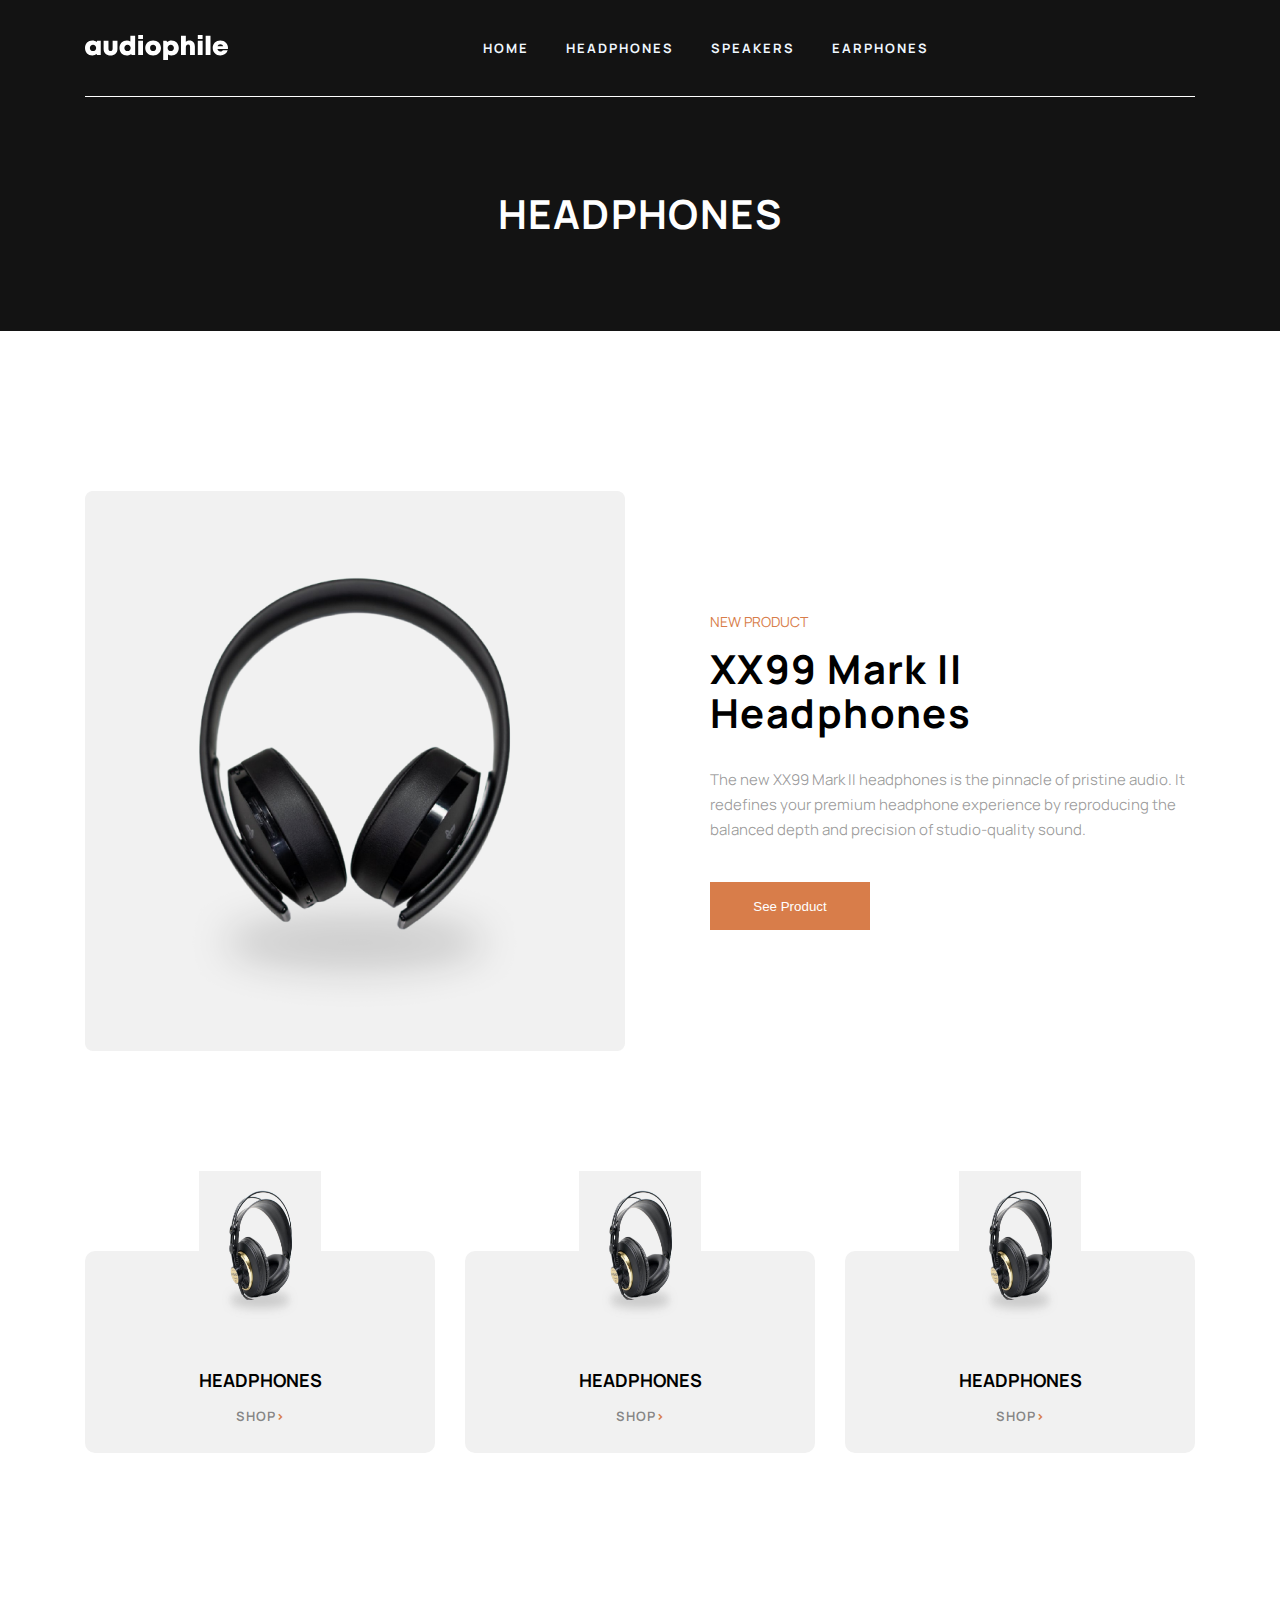
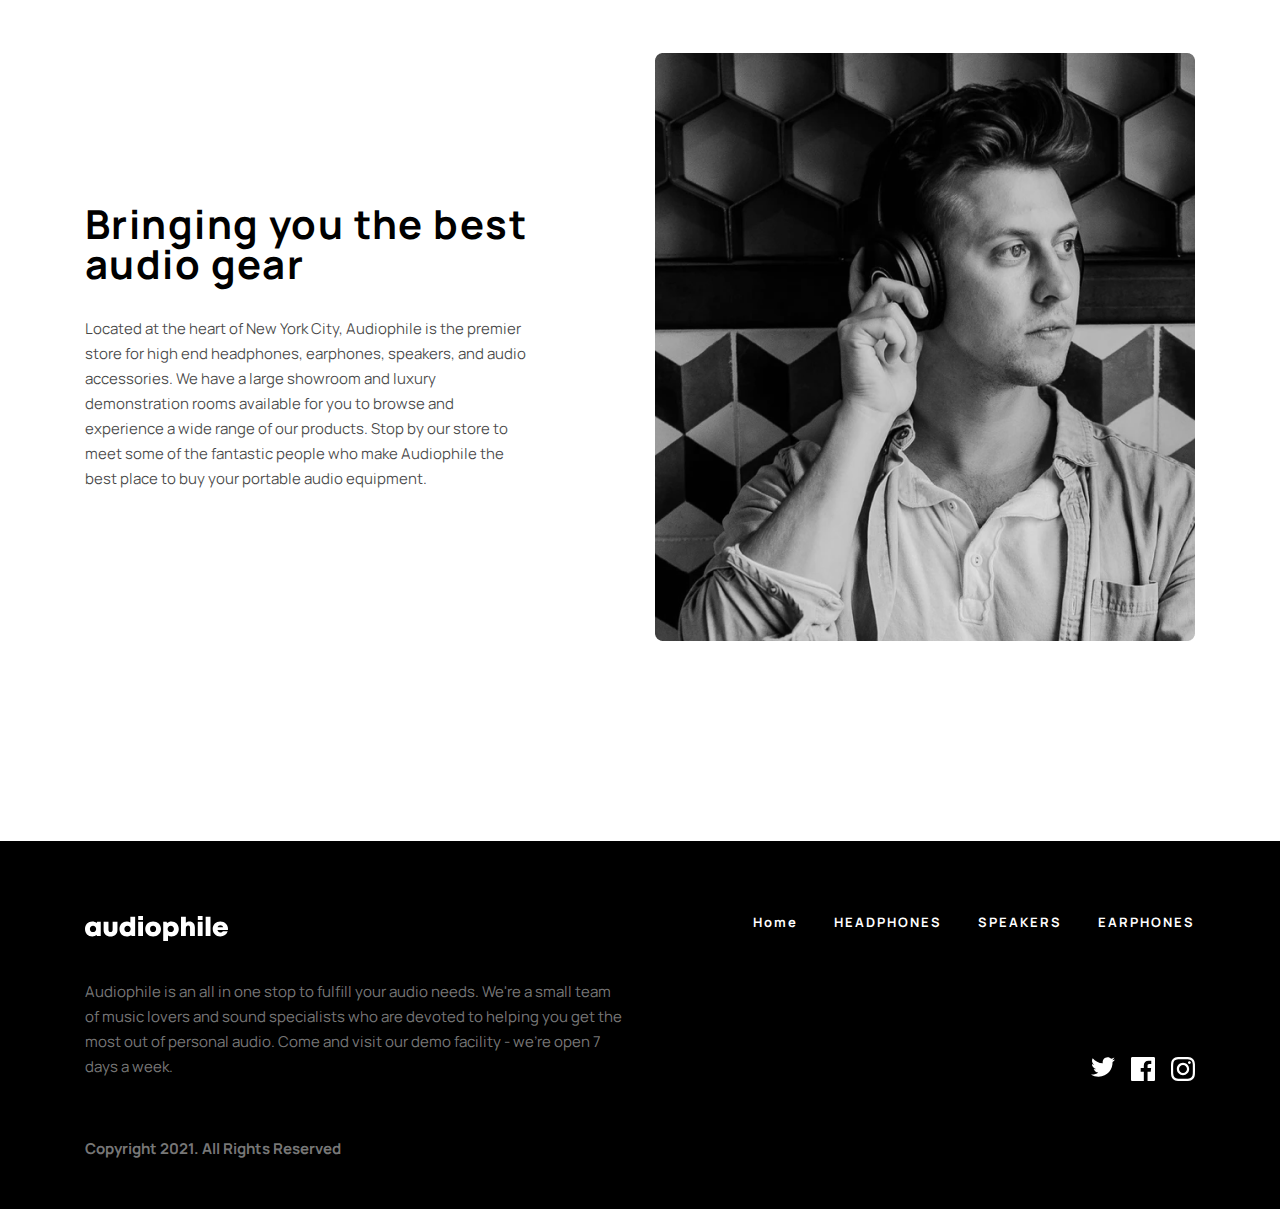
<file: earphones.html>
<!DOCTYPE html>
<html lang="en">
<head>
    <meta charset="UTF-8">
    <meta name="viewport" content="width=device-width, initial-scale=1.0">
    <link rel="stylesheet" href="https://cdnjs.cloudflare.com/ajax/libs/font-awesome/6.5.2/css/all.min.css" integrity="sha512-SnH5WK+bZxgPHs44uWIX+LLJAJ9/2PkPKZ5QiAj6Ta86w+fsb2TkcmfRyVX3pBnMFcV7oQPJkl9QevSCWr3W6A==" crossorigin="anonymous" referrerpolicy="no-referrer" />
    <link rel="stylesheet" href="./css/stiles.css">
    <title>imtihon</title>
</head>
<body>
    <header class="header">
            <nav>
                <a href="./index.html"><svg width="143" height="25" viewBox="0 0 143 25" fill="none" xmlns="http://www.w3.org/2000/svg">
                    <path fill-rule="evenodd" clip-rule="evenodd" d="M57.9755 4.10884V0H53.2131V4.10884H57.9755ZM41.8721 20.3997C43.5076 20.3997 44.9648 19.8429 46.1074 18.8803L46.5635 19.9241H50.1425V0.792094L45.3611 0.792093V6.38308C44.3548 5.75732 43.1686 5.40721 41.8721 5.40721C37.5634 5.40721 34.4943 8.52769 34.4943 12.896C34.4943 17.2644 37.5634 20.3997 41.8721 20.3997ZM7.36265 20.3849C8.99354 20.3849 10.4497 19.8476 11.5995 18.9152L12.0137 19.9093H15.7527V5.85311L12.1479 5.85285L11.6531 6.93986C10.4936 5.98222 9.01642 5.42934 7.36265 5.42934C3.06909 5.42934 0 8.52769 0 12.8809C0 17.2493 3.06909 20.3849 7.36265 20.3849ZM8.00933 16.098C6.19773 16.098 4.86614 14.7278 4.86614 12.8921C4.86614 11.0677 6.18681 9.69748 8.00933 9.69748C9.82094 9.69748 11.1525 11.0677 11.1525 12.8921C11.1525 14.7278 9.82094 16.098 8.00933 16.098ZM32.4542 13.8899C32.4542 17.823 29.6916 20.3849 25.544 20.3849C21.396 20.3849 18.6184 17.823 18.6184 13.8899V5.86794H23.4549V13.6793C23.4549 15.163 24.2516 16.0355 25.544 16.0355C26.836 16.0355 27.6177 15.1482 27.6177 13.6793V5.86794H32.4542V13.8899ZM39.3758 12.8963C39.3758 14.7317 40.7074 16.1128 42.519 16.1128C44.3306 16.1128 45.6622 14.7317 45.6622 12.8963C45.6622 11.0607 44.3306 9.67952 42.519 9.67952C40.7074 9.67952 39.3758 11.0607 39.3758 12.8963ZM58.0127 5.86768V19.9239H53.1762V5.86768H58.0127ZM68.1095 20.3849C72.6727 20.3849 75.9821 17.2384 75.9821 12.896C75.9821 8.53888 72.6727 5.40747 68.1095 5.40747C63.5315 5.40747 60.237 8.53888 60.237 12.896C60.237 17.2384 63.5315 20.3849 68.1095 20.3849ZM65.0812 12.8963C65.0812 14.7546 66.346 16.0355 68.1095 16.0358C69.873 16.0358 71.1378 14.7548 71.1378 12.8966C71.1378 11.0492 69.873 9.75709 68.1095 9.75709C66.346 9.75709 65.0812 11.038 65.0812 12.8963ZM82.9978 25V19.4663C83.9888 20.0655 85.1511 20.3997 86.4208 20.3997C90.7144 20.3997 93.7835 17.2753 93.7835 12.896C93.7835 8.51676 90.7144 5.40721 86.4208 5.40721C84.7523 5.40721 83.2662 5.98508 82.1114 6.98463L81.5056 5.86794H78.2165V25H82.9978ZM82.6307 12.8958C82.6307 14.7424 83.9623 16.1126 85.7739 16.1126C87.5743 16.1126 88.9171 14.7424 88.9171 12.8958C88.9171 11.0492 87.5855 9.679 85.7739 9.679C83.9623 9.679 82.6307 11.0492 82.6307 12.8958ZM100.839 19.9241V12.4181C100.839 10.6143 101.751 9.57462 103.215 9.57462C104.477 9.57462 105.046 10.4011 105.046 12.0222V19.9241H109.882V11.4597C109.882 7.81629 107.811 5.45225 104.587 5.45225C103.188 5.45225 101.873 5.95931 100.839 6.79279V0.792093H96.0023V19.9241H100.839ZM117.574 0V4.10884H112.811V0H117.574ZM117.611 5.86768H112.774V19.9239H117.611V5.86768ZM125.489 0.792093V19.9241H120.653V0.792093H125.489ZM135.34 20.3851C138.863 20.3851 141.704 18.3808 142.692 15.1729H137.879C137.414 15.9957 136.47 16.4911 135.34 16.4911C133.813 16.4911 132.79 15.6573 132.474 14.045H142.9C142.963 13.6103 143 13.1868 143 12.7633C143 8.63988 139.866 5.40747 135.34 5.40747C130.933 5.40747 127.714 8.57611 127.714 12.8854C127.714 17.1795 130.959 20.3851 135.34 20.3851ZM132.559 11.3639H138.236C137.811 9.95908 136.8 9.20109 135.34 9.20109C133.931 9.20109 132.951 9.96767 132.559 11.3639Z" fill="white"/>
                </svg></a>
                <div class="div-1">
                    <a href="./index.html">HOME</a>
              <a href="./headphones.html">HEADPHONES</a>
              <a href="./eoyhatdan.html">SPEAKERS</a>
              <a href="./earphones.html">EARPHONES</a>
            </div>
            <div>
                <button id="button1" class="button-1"><i class="fa-sharp fa-solid fa-cart-shopping"></i></button>
                <div id="div1" class="div-2-1">
                    <div class="div-2-1-1">
                        <h2>CART(<p>5</p>)</h2>
                         <p>Remove all</p>
                    </div>
                    <div class="div-2-1-2">
                        <div class="div-2-1-2-1">
                            <div class="div-2-1-2-1-1">
                                <img src="./img/Group 22.png" alt="">
                                <div>
                                    <h4>XX99 mk mk ll</h4>
                                    <p>$99</p>
                                </div>
                            </div>
                            <div class="div-2-1-2-1-2">
                                <button>-</button>
                                <p>1</p>
                                <button>+</button>
                            </div>
                        </div>
                        <div class="div-2-1-2-1">
                            <div class="div-2-1-2-1-1">
                                <img src="./img/Group 22.png" alt="">
                                <div>
                                    <h4>XX99 mk mk ll</h4>
                                    <p>$99</p>
                                </div>
                            </div>
                            <div class="div-2-1-2-1-2">
                                <button>-</button>
                                <p>1</p>
                                <button>+</button>
                            </div>
                        </div>
                        <div class="div-2-1-2-1">
                            <div class="div-2-1-2-1-1">
                                <img src="./img/Group 22.png" alt="">
                                <div>
                                    <h4>XX99 mk mk ll</h4>
                                    <p>$99</p>
                                </div>
                            </div>
                            <div class="div-2-1-2-1-2">
                                <button>-</button>
                                <p>1</p>
                                <button>+</button>
                            </div>
                        </div>
                        <div class="div-2-1-2-1">
                            <div class="div-2-1-2-1-1">
                                <img src="./img/Group 22.png" alt="">
                                <div>
                                    <h4>XX99 mk mk ll</h4>
                                    <p>$99</p>
                                </div>
                            </div>
                            <div class="div-2-1-2-1-2">
                                <button>-</button>
                                <p>1</p>
                                <button>+</button>
                            </div>
                        </div>
                        <div class="div-2-1-2-1">
                            <div class="div-2-1-2-1-1">
                                <img src="./img/Group 22.png" alt="">
                                <div>
                                    <h4>XX99 mk mk ll</h4>
                                    <p>$99</p>
                                </div>
                            </div>
                            <div class="div-2-1-2-1-2">
                                <button>-</button>
                                <p>1</p>
                                <button>+</button>
                            </div>
                        </div>
                    </div>
                    <div class="div-10">
                        <p>TOTAL</p>
                        <b>$999</b>
                    </div>
                    <button class="button-3">CHECKOUT</button>
                </div>
            </div>
        </nav>
        <div class="">
           <h1 class="h1">HEADPHONES</h1>
        </div>
    </header>
    <main>
        <div class="div-30">
            <img src="./img/Group 3.png" alt="">
            <div class="div-30-1">
                <p>NEW PRODUCT</p>
                <h2>XX99 Mark II
                    Headphones</h2>
                    <p class="p3">The new XX99 Mark II headphones is the pinnacle of pristine audio. It redefines your premium headphone experience by reproducing the balanced depth and precision of studio-quality sound.</p>
                    <button class="button-1"><a href="#">See Product</a></button>
            </div>
        </div>
        <div class="div-4">
            <div class="div-4-1">
               <img src="./assets/product-xx99-mark-one-headphones/desktop/image-category-page-preview.jpg" alt="">
               <h2>HEADPHONES</h2>
               <p><a href="#">SHOP</a>></p>
            </div>
            <div class="div-4-1">
                <img src="./assets/product-xx99-mark-one-headphones/desktop/image-category-page-preview.jpg" alt="">
                <h2>HEADPHONES</h2>
                <p><a href="#">SHOP</a>></p>
             </div>
             <div class="div-4-1">
                <img src="./assets/product-xx99-mark-one-headphones/desktop/image-category-page-preview.jpg" alt="">
                <h2>HEADPHONES</h2>
                <p><a href="#">SHOP</a>></p>
             </div>
            
        </div>
        <div class="div-8">
            <div class="div-8-1">
                <h2>Bringing you the best audio gear</h2>
                <p>Located at the heart of New York City, Audiophile is the premier store for high end headphones, earphones, speakers, and audio accessories. We have a large showroom and luxury demonstration rooms available for you to browse and experience a wide range of our products. Stop by our store to meet some of the fantastic people who make Audiophile the best place to buy your portable audio equipment.</p>

            </div>
            <img src="./img/Bitmap (2).png" alt="">
        </div>
    </main>
    <footer>
        <div class="div-20">

            <div class="div-20-1">
                <a href="./index.html"><svg width="143" height="25" viewBox="0 0 143 25" fill="none" xmlns="http://www.w3.org/2000/svg">
                    <path fill-rule="evenodd" clip-rule="evenodd" d="M57.9755 4.10884V0H53.2131V4.10884H57.9755ZM41.8721 20.3997C43.5076 20.3997 44.9648 19.8429 46.1074 18.8803L46.5635 19.9241H50.1425V0.792094L45.3611 0.792093V6.38308C44.3548 5.75732 43.1686 5.40721 41.8721 5.40721C37.5634 5.40721 34.4943 8.52769 34.4943 12.896C34.4943 17.2644 37.5634 20.3997 41.8721 20.3997ZM7.36265 20.3849C8.99354 20.3849 10.4497 19.8476 11.5995 18.9152L12.0137 19.9093H15.7527V5.85311L12.1479 5.85285L11.6531 6.93986C10.4936 5.98222 9.01642 5.42934 7.36265 5.42934C3.06909 5.42934 0 8.52769 0 12.8809C0 17.2493 3.06909 20.3849 7.36265 20.3849ZM8.00933 16.098C6.19773 16.098 4.86614 14.7278 4.86614 12.8921C4.86614 11.0677 6.18681 9.69748 8.00933 9.69748C9.82094 9.69748 11.1525 11.0677 11.1525 12.8921C11.1525 14.7278 9.82094 16.098 8.00933 16.098ZM32.4542 13.8899C32.4542 17.823 29.6916 20.3849 25.544 20.3849C21.396 20.3849 18.6184 17.823 18.6184 13.8899V5.86794H23.4549V13.6793C23.4549 15.163 24.2516 16.0355 25.544 16.0355C26.836 16.0355 27.6177 15.1482 27.6177 13.6793V5.86794H32.4542V13.8899ZM39.3758 12.8963C39.3758 14.7317 40.7074 16.1128 42.519 16.1128C44.3306 16.1128 45.6622 14.7317 45.6622 12.8963C45.6622 11.0607 44.3306 9.67952 42.519 9.67952C40.7074 9.67952 39.3758 11.0607 39.3758 12.8963ZM58.0127 5.86768V19.9239H53.1762V5.86768H58.0127ZM68.1095 20.3849C72.6727 20.3849 75.9821 17.2384 75.9821 12.896C75.9821 8.53888 72.6727 5.40747 68.1095 5.40747C63.5315 5.40747 60.237 8.53888 60.237 12.896C60.237 17.2384 63.5315 20.3849 68.1095 20.3849ZM65.0812 12.8963C65.0812 14.7546 66.346 16.0355 68.1095 16.0358C69.873 16.0358 71.1378 14.7548 71.1378 12.8966C71.1378 11.0492 69.873 9.75709 68.1095 9.75709C66.346 9.75709 65.0812 11.038 65.0812 12.8963ZM82.9978 25V19.4663C83.9888 20.0655 85.1511 20.3997 86.4208 20.3997C90.7144 20.3997 93.7835 17.2753 93.7835 12.896C93.7835 8.51676 90.7144 5.40721 86.4208 5.40721C84.7523 5.40721 83.2662 5.98508 82.1114 6.98463L81.5056 5.86794H78.2165V25H82.9978ZM82.6307 12.8958C82.6307 14.7424 83.9623 16.1126 85.7739 16.1126C87.5743 16.1126 88.9171 14.7424 88.9171 12.8958C88.9171 11.0492 87.5855 9.679 85.7739 9.679C83.9623 9.679 82.6307 11.0492 82.6307 12.8958ZM100.839 19.9241V12.4181C100.839 10.6143 101.751 9.57462 103.215 9.57462C104.477 9.57462 105.046 10.4011 105.046 12.0222V19.9241H109.882V11.4597C109.882 7.81629 107.811 5.45225 104.587 5.45225C103.188 5.45225 101.873 5.95931 100.839 6.79279V0.792093H96.0023V19.9241H100.839ZM117.574 0V4.10884H112.811V0H117.574ZM117.611 5.86768H112.774V19.9239H117.611V5.86768ZM125.489 0.792093V19.9241H120.653V0.792093H125.489ZM135.34 20.3851C138.863 20.3851 141.704 18.3808 142.692 15.1729H137.879C137.414 15.9957 136.47 16.4911 135.34 16.4911C133.813 16.4911 132.79 15.6573 132.474 14.045H142.9C142.963 13.6103 143 13.1868 143 12.7633C143 8.63988 139.866 5.40747 135.34 5.40747C130.933 5.40747 127.714 8.57611 127.714 12.8854C127.714 17.1795 130.959 20.3851 135.34 20.3851ZM132.559 11.3639H138.236C137.811 9.95908 136.8 9.20109 135.34 9.20109C133.931 9.20109 132.951 9.96767 132.559 11.3639Z" fill="white"/>
            </svg></a>
            <div class="div-20-1-1">
              <a href="#">Home</a>
              <a href="#">HEADPHONES</a>
              <a href="#">SPEAKERS</a>
              <a href="#">EARPHONES</a>
            </div>
        </div>
        <div class="div-20-2">
            <div class="div-20-2-1">
                <p>Audiophile is an all in one stop to fulfill your audio needs. We're a small team of music lovers and sound specialists who are devoted to helping you get the most out of personal audio. Come and visit our demo facility - we’re open 7 days a week.</p>
                <a href="#">Copyright 2021. All Rights Reserved</a>
            </div>
            <div class="div-20-2-2">
                <a href="#"><svg width="24" height="20" viewBox="0 0 24 20" fill="none" xmlns="http://www.w3.org/2000/svg">
                    <path d="M24 2.55705C23.117 2.94905 22.168 3.21305 21.172 3.33205C22.189 2.72305 22.97 1.75805 23.337 0.608047C22.386 1.17205 21.332 1.58205 20.21 1.80305C19.313 0.846047 18.032 0.248047 16.616 0.248047C13.437 0.248047 11.101 3.21405 11.819 6.29305C7.728 6.08805 4.1 4.12805 1.671 1.14905C0.381 3.36205 1.002 6.25705 3.194 7.72305C2.388 7.69705 1.628 7.47605 0.965 7.10705C0.911 9.38805 2.546 11.522 4.914 11.997C4.221 12.185 3.462 12.229 2.69 12.081C3.316 14.037 5.134 15.46 7.29 15.5C5.22 17.123 2.612 17.848 0 17.54C2.179 18.937 4.768 19.752 7.548 19.752C16.69 19.752 21.855 12.031 21.543 5.10605C22.505 4.41105 23.34 3.54405 24 2.55705Z" fill="white"/>
                    </svg></a>
                <a href="#"><svg width="24" height="24" viewBox="0 0 24 24" fill="none" xmlns="http://www.w3.org/2000/svg">
                    <path d="M22.675 0H1.325C0.593 0 0 0.593 0 1.325V22.676C0 23.407 0.593 24 1.325 24H12.82V14.706H9.692V11.084H12.82V8.413C12.82 5.313 14.713 3.625 17.479 3.625C18.804 3.625 19.942 3.724 20.274 3.768V7.008L18.356 7.009C16.852 7.009 16.561 7.724 16.561 8.772V11.085H20.148L19.681 14.707H16.561V24H22.677C23.407 24 24 23.407 24 22.675V1.325C24 0.593 23.407 0 22.675 0Z" fill="white"/>
                    </svg></a>
                <a href="#"><svg width="24" height="24" viewBox="0 0 24 24" fill="none" xmlns="http://www.w3.org/2000/svg">
                    <path fill-rule="evenodd" clip-rule="evenodd" d="M12 0C8.741 0 8.333 0.014 7.053 0.072C2.695 0.272 0.273 2.69 0.073 7.052C0.014 8.333 0 8.741 0 12C0 15.259 0.014 15.668 0.072 16.948C0.272 21.306 2.69 23.728 7.052 23.928C8.333 23.986 8.741 24 12 24C15.259 24 15.668 23.986 16.948 23.928C21.302 23.728 23.73 21.31 23.927 16.948C23.986 15.668 24 15.259 24 12C24 8.741 23.986 8.333 23.928 7.053C23.732 2.699 21.311 0.273 16.949 0.073C15.668 0.014 15.259 0 12 0ZM12 2.163C15.204 2.163 15.584 2.175 16.85 2.233C20.102 2.381 21.621 3.924 21.769 7.152C21.827 8.417 21.838 8.797 21.838 12.001C21.838 15.206 21.826 15.585 21.769 16.85C21.62 20.075 20.105 21.621 16.85 21.769C15.584 21.827 15.206 21.839 12 21.839C8.796 21.839 8.416 21.827 7.151 21.769C3.891 21.62 2.38 20.07 2.232 16.849C2.174 15.584 2.162 15.205 2.162 12C2.162 8.796 2.175 8.417 2.232 7.151C2.381 3.924 3.896 2.38 7.151 2.232C8.417 2.175 8.796 2.163 12 2.163ZM5.838 12C5.838 8.597 8.597 5.838 12 5.838C15.403 5.838 18.162 8.597 18.162 12C18.162 15.404 15.403 18.163 12 18.163C8.597 18.163 5.838 15.403 5.838 12ZM12 16C9.791 16 8 14.21 8 12C8 9.791 9.791 8 12 8C14.209 8 16 9.791 16 12C16 14.21 14.209 16 12 16ZM16.965 5.595C16.965 4.8 17.61 4.155 18.406 4.155C19.201 4.155 19.845 4.8 19.845 5.595C19.845 6.39 19.201 7.035 18.406 7.035C17.61 7.035 16.965 6.39 16.965 5.595Z" fill="white"/>
                </svg></a>
            </div>
        </div>
    </div>
    </footer>
    <script src="./js/app9.js"></script>
</body>
</html>
</file>
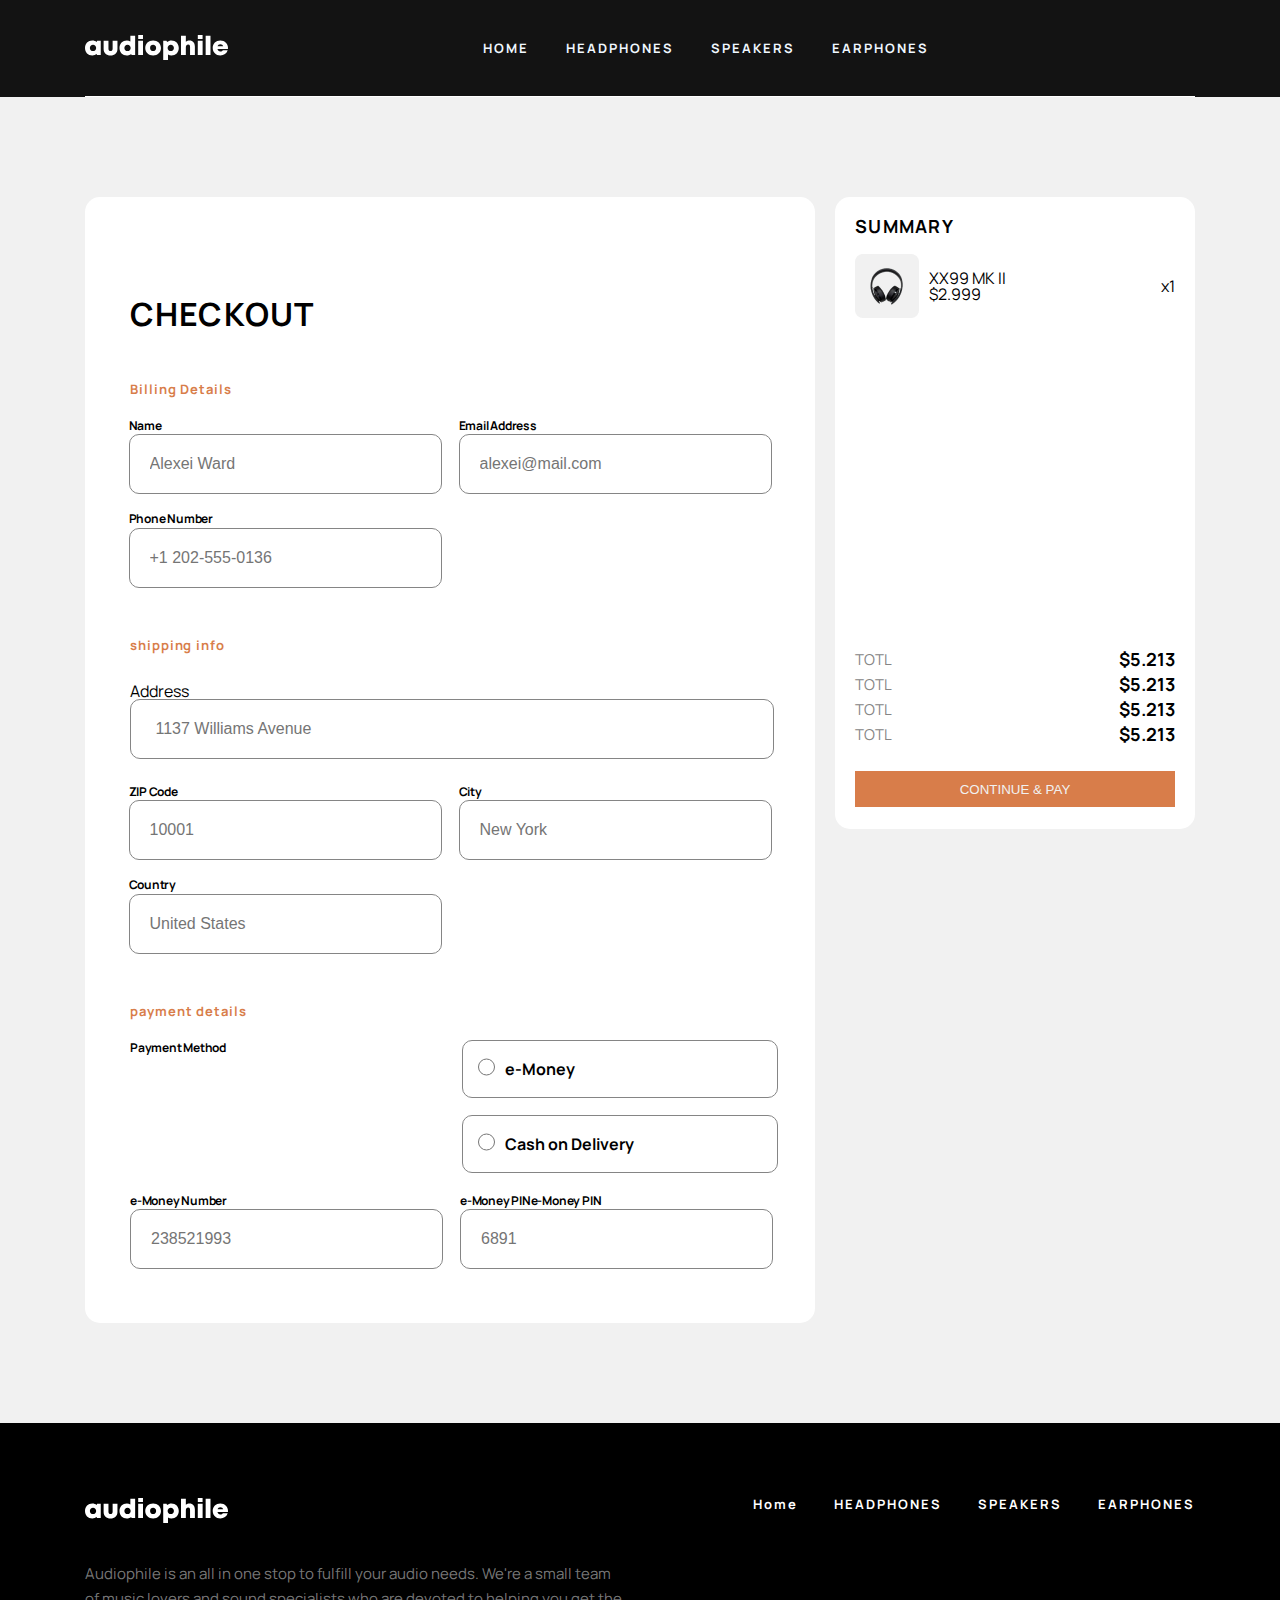
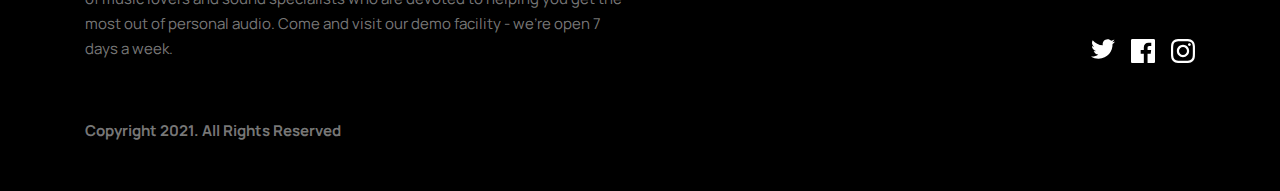
<file: eoyhatdan.html>
<!DOCTYPE html>
<html lang="en">
<head>
    <meta charset="UTF-8">
    <meta name="viewport" content="width=device-width, initial-scale=1.0">
    <link rel="stylesheet" href="https://cdnjs.cloudflare.com/ajax/libs/font-awesome/6.5.2/css/all.min.css" integrity="sha512-SnH5WK+bZxgPHs44uWIX+LLJAJ9/2PkPKZ5QiAj6Ta86w+fsb2TkcmfRyVX3pBnMFcV7oQPJkl9QevSCWr3W6A==" crossorigin="anonymous" referrerpolicy="no-referrer" />
    <link rel="stylesheet" href="./css/stiles.css">
    <title>imtihon</title>
</head>
<body class="body">
    <header class="header">
            <nav>
                <a href="./index.html"><svg width="143" height="25" viewBox="0 0 143 25" fill="none" xmlns="http://www.w3.org/2000/svg">
                    <path fill-rule="evenodd" clip-rule="evenodd" d="M57.9755 4.10884V0H53.2131V4.10884H57.9755ZM41.8721 20.3997C43.5076 20.3997 44.9648 19.8429 46.1074 18.8803L46.5635 19.9241H50.1425V0.792094L45.3611 0.792093V6.38308C44.3548 5.75732 43.1686 5.40721 41.8721 5.40721C37.5634 5.40721 34.4943 8.52769 34.4943 12.896C34.4943 17.2644 37.5634 20.3997 41.8721 20.3997ZM7.36265 20.3849C8.99354 20.3849 10.4497 19.8476 11.5995 18.9152L12.0137 19.9093H15.7527V5.85311L12.1479 5.85285L11.6531 6.93986C10.4936 5.98222 9.01642 5.42934 7.36265 5.42934C3.06909 5.42934 0 8.52769 0 12.8809C0 17.2493 3.06909 20.3849 7.36265 20.3849ZM8.00933 16.098C6.19773 16.098 4.86614 14.7278 4.86614 12.8921C4.86614 11.0677 6.18681 9.69748 8.00933 9.69748C9.82094 9.69748 11.1525 11.0677 11.1525 12.8921C11.1525 14.7278 9.82094 16.098 8.00933 16.098ZM32.4542 13.8899C32.4542 17.823 29.6916 20.3849 25.544 20.3849C21.396 20.3849 18.6184 17.823 18.6184 13.8899V5.86794H23.4549V13.6793C23.4549 15.163 24.2516 16.0355 25.544 16.0355C26.836 16.0355 27.6177 15.1482 27.6177 13.6793V5.86794H32.4542V13.8899ZM39.3758 12.8963C39.3758 14.7317 40.7074 16.1128 42.519 16.1128C44.3306 16.1128 45.6622 14.7317 45.6622 12.8963C45.6622 11.0607 44.3306 9.67952 42.519 9.67952C40.7074 9.67952 39.3758 11.0607 39.3758 12.8963ZM58.0127 5.86768V19.9239H53.1762V5.86768H58.0127ZM68.1095 20.3849C72.6727 20.3849 75.9821 17.2384 75.9821 12.896C75.9821 8.53888 72.6727 5.40747 68.1095 5.40747C63.5315 5.40747 60.237 8.53888 60.237 12.896C60.237 17.2384 63.5315 20.3849 68.1095 20.3849ZM65.0812 12.8963C65.0812 14.7546 66.346 16.0355 68.1095 16.0358C69.873 16.0358 71.1378 14.7548 71.1378 12.8966C71.1378 11.0492 69.873 9.75709 68.1095 9.75709C66.346 9.75709 65.0812 11.038 65.0812 12.8963ZM82.9978 25V19.4663C83.9888 20.0655 85.1511 20.3997 86.4208 20.3997C90.7144 20.3997 93.7835 17.2753 93.7835 12.896C93.7835 8.51676 90.7144 5.40721 86.4208 5.40721C84.7523 5.40721 83.2662 5.98508 82.1114 6.98463L81.5056 5.86794H78.2165V25H82.9978ZM82.6307 12.8958C82.6307 14.7424 83.9623 16.1126 85.7739 16.1126C87.5743 16.1126 88.9171 14.7424 88.9171 12.8958C88.9171 11.0492 87.5855 9.679 85.7739 9.679C83.9623 9.679 82.6307 11.0492 82.6307 12.8958ZM100.839 19.9241V12.4181C100.839 10.6143 101.751 9.57462 103.215 9.57462C104.477 9.57462 105.046 10.4011 105.046 12.0222V19.9241H109.882V11.4597C109.882 7.81629 107.811 5.45225 104.587 5.45225C103.188 5.45225 101.873 5.95931 100.839 6.79279V0.792093H96.0023V19.9241H100.839ZM117.574 0V4.10884H112.811V0H117.574ZM117.611 5.86768H112.774V19.9239H117.611V5.86768ZM125.489 0.792093V19.9241H120.653V0.792093H125.489ZM135.34 20.3851C138.863 20.3851 141.704 18.3808 142.692 15.1729H137.879C137.414 15.9957 136.47 16.4911 135.34 16.4911C133.813 16.4911 132.79 15.6573 132.474 14.045H142.9C142.963 13.6103 143 13.1868 143 12.7633C143 8.63988 139.866 5.40747 135.34 5.40747C130.933 5.40747 127.714 8.57611 127.714 12.8854C127.714 17.1795 130.959 20.3851 135.34 20.3851ZM132.559 11.3639H138.236C137.811 9.95908 136.8 9.20109 135.34 9.20109C133.931 9.20109 132.951 9.96767 132.559 11.3639Z" fill="white"/>
                </svg></a>
                <div class="div-1">
                    <a href="#">HOME</a>
              <a href="./headphones.html">HEADPHONES</a>
              <a href="./eoyhatdan.html">SPEAKERS</a>
              <a href="./earphones.html">EARPHONES</a>
            </div>
            <div>
                <button id="button1" class="button-1"><i class="fa-sharp fa-solid fa-cart-shopping"></i></button>
                <div id="div1" class="div-2-1">
                    <div class="div-2-1-1">
                        <h2>CART(<p>5</p>)</h2>
                         <p>Remove all</p>
                    </div>
                    <div class="div-2-1-2">
                        <div class="div-2-1-2-1">
                            <div class="div-2-1-2-1-1">
                                <img src="./img/Group 22.png" alt="">
                                <div>
                                    <h4>XX99 mk mk ll</h4>
                                    <p>$99</p>
                                </div>
                            </div>
                            <div class="div-2-1-2-1-2">
                                <button>-</button>
                                <p>1</p>
                                <button>+</button>
                            </div>
                        </div>
                        <div class="div-2-1-2-1">
                            <div class="div-2-1-2-1-1">
                                <img src="./img/Group 22.png" alt="">
                                <div>
                                    <h4>XX99 mk mk ll</h4>
                                    <p>$99</p>
                                </div>
                            </div>
                            <div class="div-2-1-2-1-2">
                                <button>-</button>
                                <p>1</p>
                                <button>+</button>
                            </div>
                        </div>
                        <div class="div-2-1-2-1">
                            <div class="div-2-1-2-1-1">
                                <img src="./img/Group 22.png" alt="">
                                <div>
                                    <h4>XX99 mk mk ll</h4>
                                    <p>$99</p>
                                </div>
                            </div>
                            <div class="div-2-1-2-1-2">
                                <button>-</button>
                                <p>1</p>
                                <button>+</button>
                            </div>
                        </div>
                        <div class="div-2-1-2-1">
                            <div class="div-2-1-2-1-1">
                                <img src="./img/Group 22.png" alt="">
                                <div>
                                    <h4>XX99 mk mk ll</h4>
                                    <p>$99</p>
                                </div>
                            </div>
                            <div class="div-2-1-2-1-2">
                                <button>-</button>
                                <p>1</p>
                                <button>+</button>
                            </div>
                        </div>
                        <div class="div-2-1-2-1">
                            <div class="div-2-1-2-1-1">
                                <img src="./img/Group 22.png" alt="">
                                <div>
                                    <h4>XX99 mk mk ll</h4>
                                    <p>$99</p>
                                </div>
                            </div>
                            <div class="div-2-1-2-1-2">
                                <button>-</button>
                                <p>1</p>
                                <button>+</button>
                            </div>
                        </div>
                    </div>
                    <div class="div-10">
                        <p>TOTAL</p>
                        <b>$999</b>
                    </div>
                    <button class="button-3">CHECKOUT</button>
                </div>
            </div>
        </nav>
    </header>
    <main class="main">
        <div class="div-50">
        <h1>CHECKOUT</h1>
        <p class="p1">Billing Details</p>
        <div class="div-50-1">
            <div>
                <p class="p20">Name</p>
                <input class="input20" type="text" placeholder="Alexei Ward">
            </div>
            <div>
                <p class="p20">Email Address</p>
                <input class="input20" type="text" placeholder="alexei@mail.com">
            </div>
            <div>
                <p class="p20">Phone Number</p>
                <input class="input20" type="text" placeholder="+1 202-555-0136">
            </div>
        </div>
        <p class="p1">shipping info</p>
        <div class="div-50-2">
            <p>Address</p>
            <input class="input20" type="text" placeholder=" 1137 Williams Avenue">
        </div>
        <div class="div-50-3">
            <div>
                <p class="p20">ZIP Code</p>
                <input class="input20" type="text" placeholder="10001">
            </div>
            <div>
                <p class="p20">City</p>
                <input class="input20" type="text" placeholder="New York">
            </div>
            <div>
                <p class="p20">Country</p>
                <input class="input20" type="text" placeholder="United States">
            </div>
        </div>
        <p class="p1">payment details</p>
        <div>
            <div class="div-50-6">

                <p class="p20">Payment Method</p>
                <div class="div-50-4">
                    <p class="input20"><input type="radio">e-Money</p>
                    <p class="input20"><input type="radio">Cash on Delivery</p>
                </div>
           </div>
           <div class="div-50-5">

               <div>
                   <p class="p20">e-Money Number</p>
                   <input class="input20" type="text" placeholder="238521993">
                </div>
                <div>
                    <p class="p20">e-Money PINe-Money PIN</p>
                    <input class="input20" type="text" placeholder="6891">
                    
                </div>
            </div>
        </div>
        </div>
        <div class="div-51">
         <h2>SUMMARY</h2>
         <div class="div-51-1 ">
            <div class="div-51-2">
                <div class="div-51-3">
                    <img src="./img/Group 22.png" alt="">
                    <div>
                    <p>XX99 MK II</p>
                    <b>$2.999</b>
                    </div>
                </div>
                <p>x1</p>
            </div>
         </div>
         <div class="div-52">
            <div><p>TOTL</p><b>$5.213</b></div>
            <div><p>TOTL</p><b>$5.213</b></div>
            <div><p>TOTL</p><b>$5.213</b></div>
            <div><p>TOTL</p><b>$5.213</b></div>
            <button><a href="">CONTINUE & PAY</a></button>
         </div>
        </div>
    </main>
    <footer>
        <div class="div-20">

            <div class="div-20-1">
                <a href="./index.html"><svg width="143" height="25" viewBox="0 0 143 25" fill="none" xmlns="http://www.w3.org/2000/svg">
                    <path fill-rule="evenodd" clip-rule="evenodd" d="M57.9755 4.10884V0H53.2131V4.10884H57.9755ZM41.8721 20.3997C43.5076 20.3997 44.9648 19.8429 46.1074 18.8803L46.5635 19.9241H50.1425V0.792094L45.3611 0.792093V6.38308C44.3548 5.75732 43.1686 5.40721 41.8721 5.40721C37.5634 5.40721 34.4943 8.52769 34.4943 12.896C34.4943 17.2644 37.5634 20.3997 41.8721 20.3997ZM7.36265 20.3849C8.99354 20.3849 10.4497 19.8476 11.5995 18.9152L12.0137 19.9093H15.7527V5.85311L12.1479 5.85285L11.6531 6.93986C10.4936 5.98222 9.01642 5.42934 7.36265 5.42934C3.06909 5.42934 0 8.52769 0 12.8809C0 17.2493 3.06909 20.3849 7.36265 20.3849ZM8.00933 16.098C6.19773 16.098 4.86614 14.7278 4.86614 12.8921C4.86614 11.0677 6.18681 9.69748 8.00933 9.69748C9.82094 9.69748 11.1525 11.0677 11.1525 12.8921C11.1525 14.7278 9.82094 16.098 8.00933 16.098ZM32.4542 13.8899C32.4542 17.823 29.6916 20.3849 25.544 20.3849C21.396 20.3849 18.6184 17.823 18.6184 13.8899V5.86794H23.4549V13.6793C23.4549 15.163 24.2516 16.0355 25.544 16.0355C26.836 16.0355 27.6177 15.1482 27.6177 13.6793V5.86794H32.4542V13.8899ZM39.3758 12.8963C39.3758 14.7317 40.7074 16.1128 42.519 16.1128C44.3306 16.1128 45.6622 14.7317 45.6622 12.8963C45.6622 11.0607 44.3306 9.67952 42.519 9.67952C40.7074 9.67952 39.3758 11.0607 39.3758 12.8963ZM58.0127 5.86768V19.9239H53.1762V5.86768H58.0127ZM68.1095 20.3849C72.6727 20.3849 75.9821 17.2384 75.9821 12.896C75.9821 8.53888 72.6727 5.40747 68.1095 5.40747C63.5315 5.40747 60.237 8.53888 60.237 12.896C60.237 17.2384 63.5315 20.3849 68.1095 20.3849ZM65.0812 12.8963C65.0812 14.7546 66.346 16.0355 68.1095 16.0358C69.873 16.0358 71.1378 14.7548 71.1378 12.8966C71.1378 11.0492 69.873 9.75709 68.1095 9.75709C66.346 9.75709 65.0812 11.038 65.0812 12.8963ZM82.9978 25V19.4663C83.9888 20.0655 85.1511 20.3997 86.4208 20.3997C90.7144 20.3997 93.7835 17.2753 93.7835 12.896C93.7835 8.51676 90.7144 5.40721 86.4208 5.40721C84.7523 5.40721 83.2662 5.98508 82.1114 6.98463L81.5056 5.86794H78.2165V25H82.9978ZM82.6307 12.8958C82.6307 14.7424 83.9623 16.1126 85.7739 16.1126C87.5743 16.1126 88.9171 14.7424 88.9171 12.8958C88.9171 11.0492 87.5855 9.679 85.7739 9.679C83.9623 9.679 82.6307 11.0492 82.6307 12.8958ZM100.839 19.9241V12.4181C100.839 10.6143 101.751 9.57462 103.215 9.57462C104.477 9.57462 105.046 10.4011 105.046 12.0222V19.9241H109.882V11.4597C109.882 7.81629 107.811 5.45225 104.587 5.45225C103.188 5.45225 101.873 5.95931 100.839 6.79279V0.792093H96.0023V19.9241H100.839ZM117.574 0V4.10884H112.811V0H117.574ZM117.611 5.86768H112.774V19.9239H117.611V5.86768ZM125.489 0.792093V19.9241H120.653V0.792093H125.489ZM135.34 20.3851C138.863 20.3851 141.704 18.3808 142.692 15.1729H137.879C137.414 15.9957 136.47 16.4911 135.34 16.4911C133.813 16.4911 132.79 15.6573 132.474 14.045H142.9C142.963 13.6103 143 13.1868 143 12.7633C143 8.63988 139.866 5.40747 135.34 5.40747C130.933 5.40747 127.714 8.57611 127.714 12.8854C127.714 17.1795 130.959 20.3851 135.34 20.3851ZM132.559 11.3639H138.236C137.811 9.95908 136.8 9.20109 135.34 9.20109C133.931 9.20109 132.951 9.96767 132.559 11.3639Z" fill="white"/>
            </svg></a>
            <div class="div-20-1-1">
              <a href="#">Home</a>
              <a href="#">HEADPHONES</a>
              <a href="#">SPEAKERS</a>
              <a href="#">EARPHONES</a>
            </div>
        </div>
        <div class="div-20-2">
            <div class="div-20-2-1">
                <p>Audiophile is an all in one stop to fulfill your audio needs. We're a small team of music lovers and sound specialists who are devoted to helping you get the most out of personal audio. Come and visit our demo facility - we’re open 7 days a week.</p>
                <a href="#">Copyright 2021. All Rights Reserved</a>
            </div>
            <div class="div-20-2-2">
                <a href="#"><svg width="24" height="20" viewBox="0 0 24 20" fill="none" xmlns="http://www.w3.org/2000/svg">
                    <path d="M24 2.55705C23.117 2.94905 22.168 3.21305 21.172 3.33205C22.189 2.72305 22.97 1.75805 23.337 0.608047C22.386 1.17205 21.332 1.58205 20.21 1.80305C19.313 0.846047 18.032 0.248047 16.616 0.248047C13.437 0.248047 11.101 3.21405 11.819 6.29305C7.728 6.08805 4.1 4.12805 1.671 1.14905C0.381 3.36205 1.002 6.25705 3.194 7.72305C2.388 7.69705 1.628 7.47605 0.965 7.10705C0.911 9.38805 2.546 11.522 4.914 11.997C4.221 12.185 3.462 12.229 2.69 12.081C3.316 14.037 5.134 15.46 7.29 15.5C5.22 17.123 2.612 17.848 0 17.54C2.179 18.937 4.768 19.752 7.548 19.752C16.69 19.752 21.855 12.031 21.543 5.10605C22.505 4.41105 23.34 3.54405 24 2.55705Z" fill="white"/>
                    </svg></a>
                <a href="#"><svg width="24" height="24" viewBox="0 0 24 24" fill="none" xmlns="http://www.w3.org/2000/svg">
                    <path d="M22.675 0H1.325C0.593 0 0 0.593 0 1.325V22.676C0 23.407 0.593 24 1.325 24H12.82V14.706H9.692V11.084H12.82V8.413C12.82 5.313 14.713 3.625 17.479 3.625C18.804 3.625 19.942 3.724 20.274 3.768V7.008L18.356 7.009C16.852 7.009 16.561 7.724 16.561 8.772V11.085H20.148L19.681 14.707H16.561V24H22.677C23.407 24 24 23.407 24 22.675V1.325C24 0.593 23.407 0 22.675 0Z" fill="white"/>
                    </svg></a>
                <a href="#"><svg width="24" height="24" viewBox="0 0 24 24" fill="none" xmlns="http://www.w3.org/2000/svg">
                    <path fill-rule="evenodd" clip-rule="evenodd" d="M12 0C8.741 0 8.333 0.014 7.053 0.072C2.695 0.272 0.273 2.69 0.073 7.052C0.014 8.333 0 8.741 0 12C0 15.259 0.014 15.668 0.072 16.948C0.272 21.306 2.69 23.728 7.052 23.928C8.333 23.986 8.741 24 12 24C15.259 24 15.668 23.986 16.948 23.928C21.302 23.728 23.73 21.31 23.927 16.948C23.986 15.668 24 15.259 24 12C24 8.741 23.986 8.333 23.928 7.053C23.732 2.699 21.311 0.273 16.949 0.073C15.668 0.014 15.259 0 12 0ZM12 2.163C15.204 2.163 15.584 2.175 16.85 2.233C20.102 2.381 21.621 3.924 21.769 7.152C21.827 8.417 21.838 8.797 21.838 12.001C21.838 15.206 21.826 15.585 21.769 16.85C21.62 20.075 20.105 21.621 16.85 21.769C15.584 21.827 15.206 21.839 12 21.839C8.796 21.839 8.416 21.827 7.151 21.769C3.891 21.62 2.38 20.07 2.232 16.849C2.174 15.584 2.162 15.205 2.162 12C2.162 8.796 2.175 8.417 2.232 7.151C2.381 3.924 3.896 2.38 7.151 2.232C8.417 2.175 8.796 2.163 12 2.163ZM5.838 12C5.838 8.597 8.597 5.838 12 5.838C15.403 5.838 18.162 8.597 18.162 12C18.162 15.404 15.403 18.163 12 18.163C8.597 18.163 5.838 15.403 5.838 12ZM12 16C9.791 16 8 14.21 8 12C8 9.791 9.791 8 12 8C14.209 8 16 9.791 16 12C16 14.21 14.209 16 12 16ZM16.965 5.595C16.965 4.8 17.61 4.155 18.406 4.155C19.201 4.155 19.845 4.8 19.845 5.595C19.845 6.39 19.201 7.035 18.406 7.035C17.61 7.035 16.965 6.39 16.965 5.595Z" fill="white"/>
                </svg></a>
            </div>
        </div>
    </div>
    </footer>
    <script src="./js/app11.js"></script>
</body>
</html>
</file>
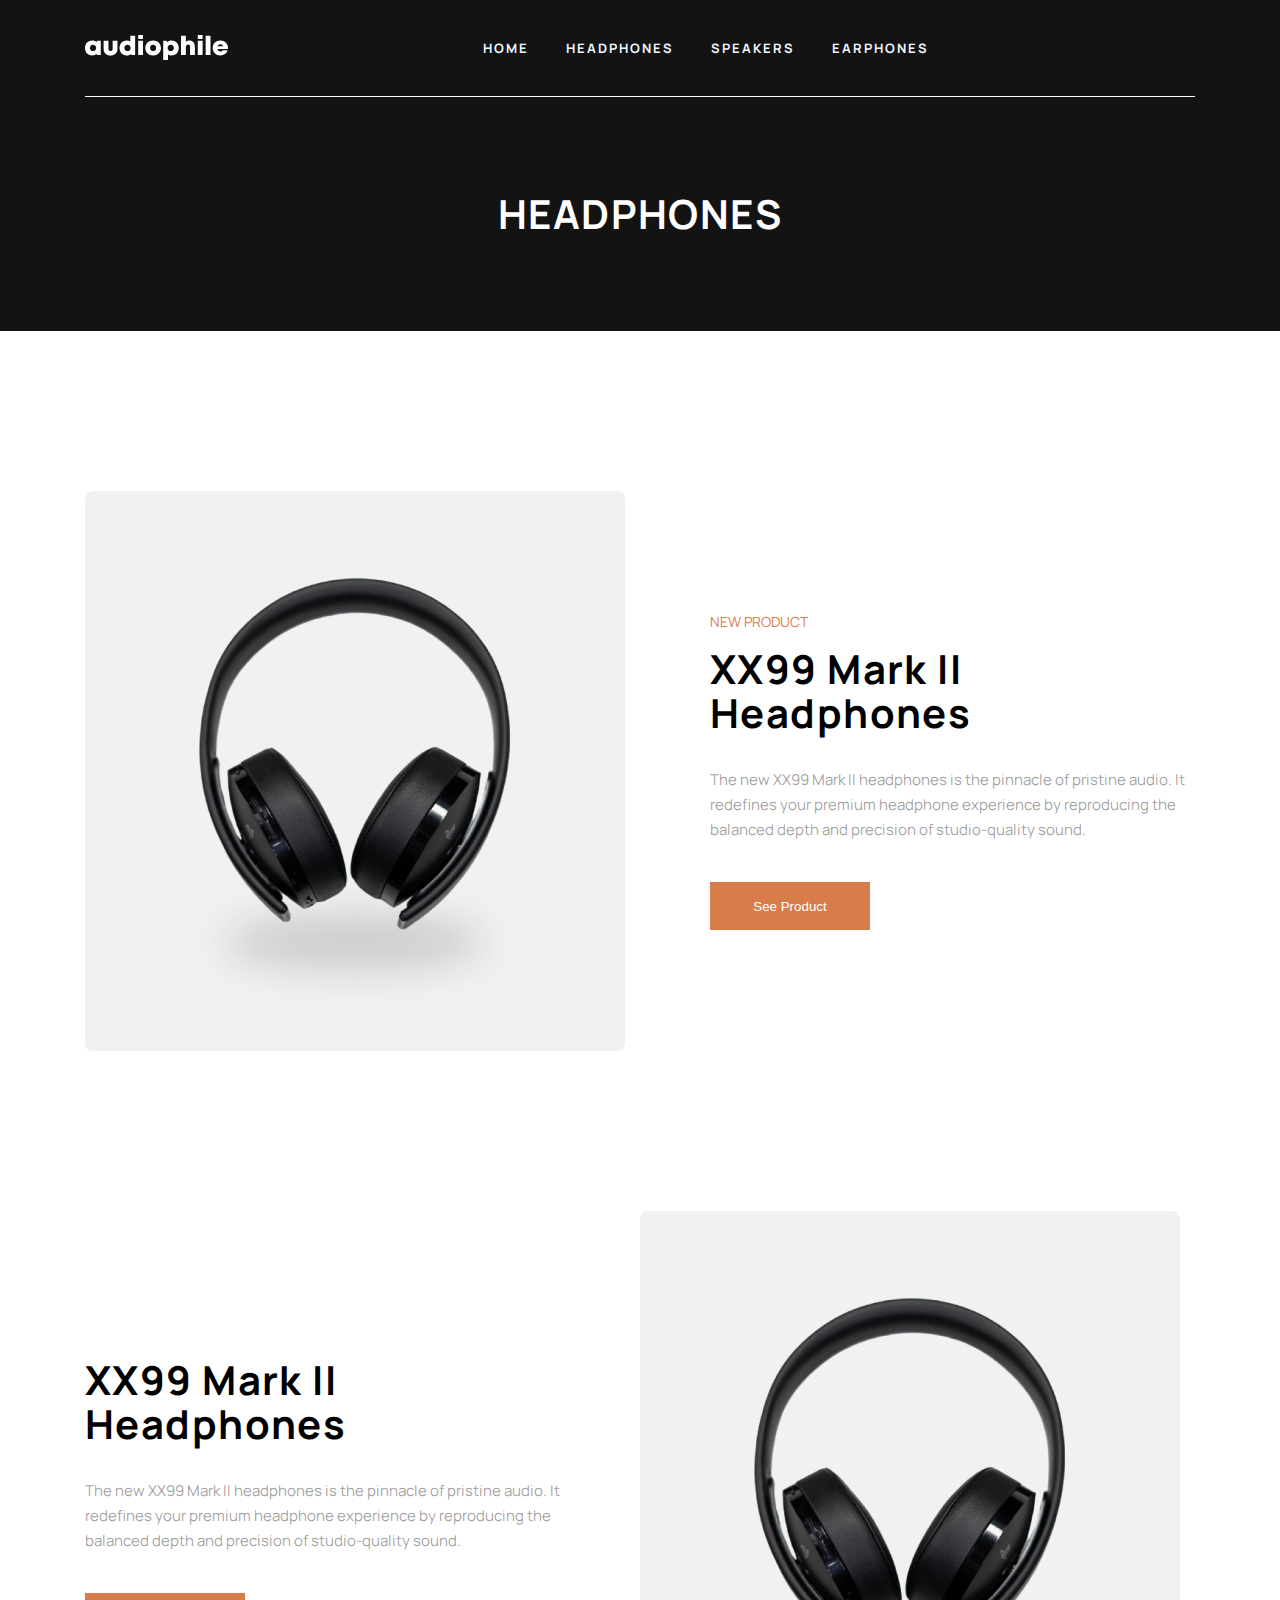
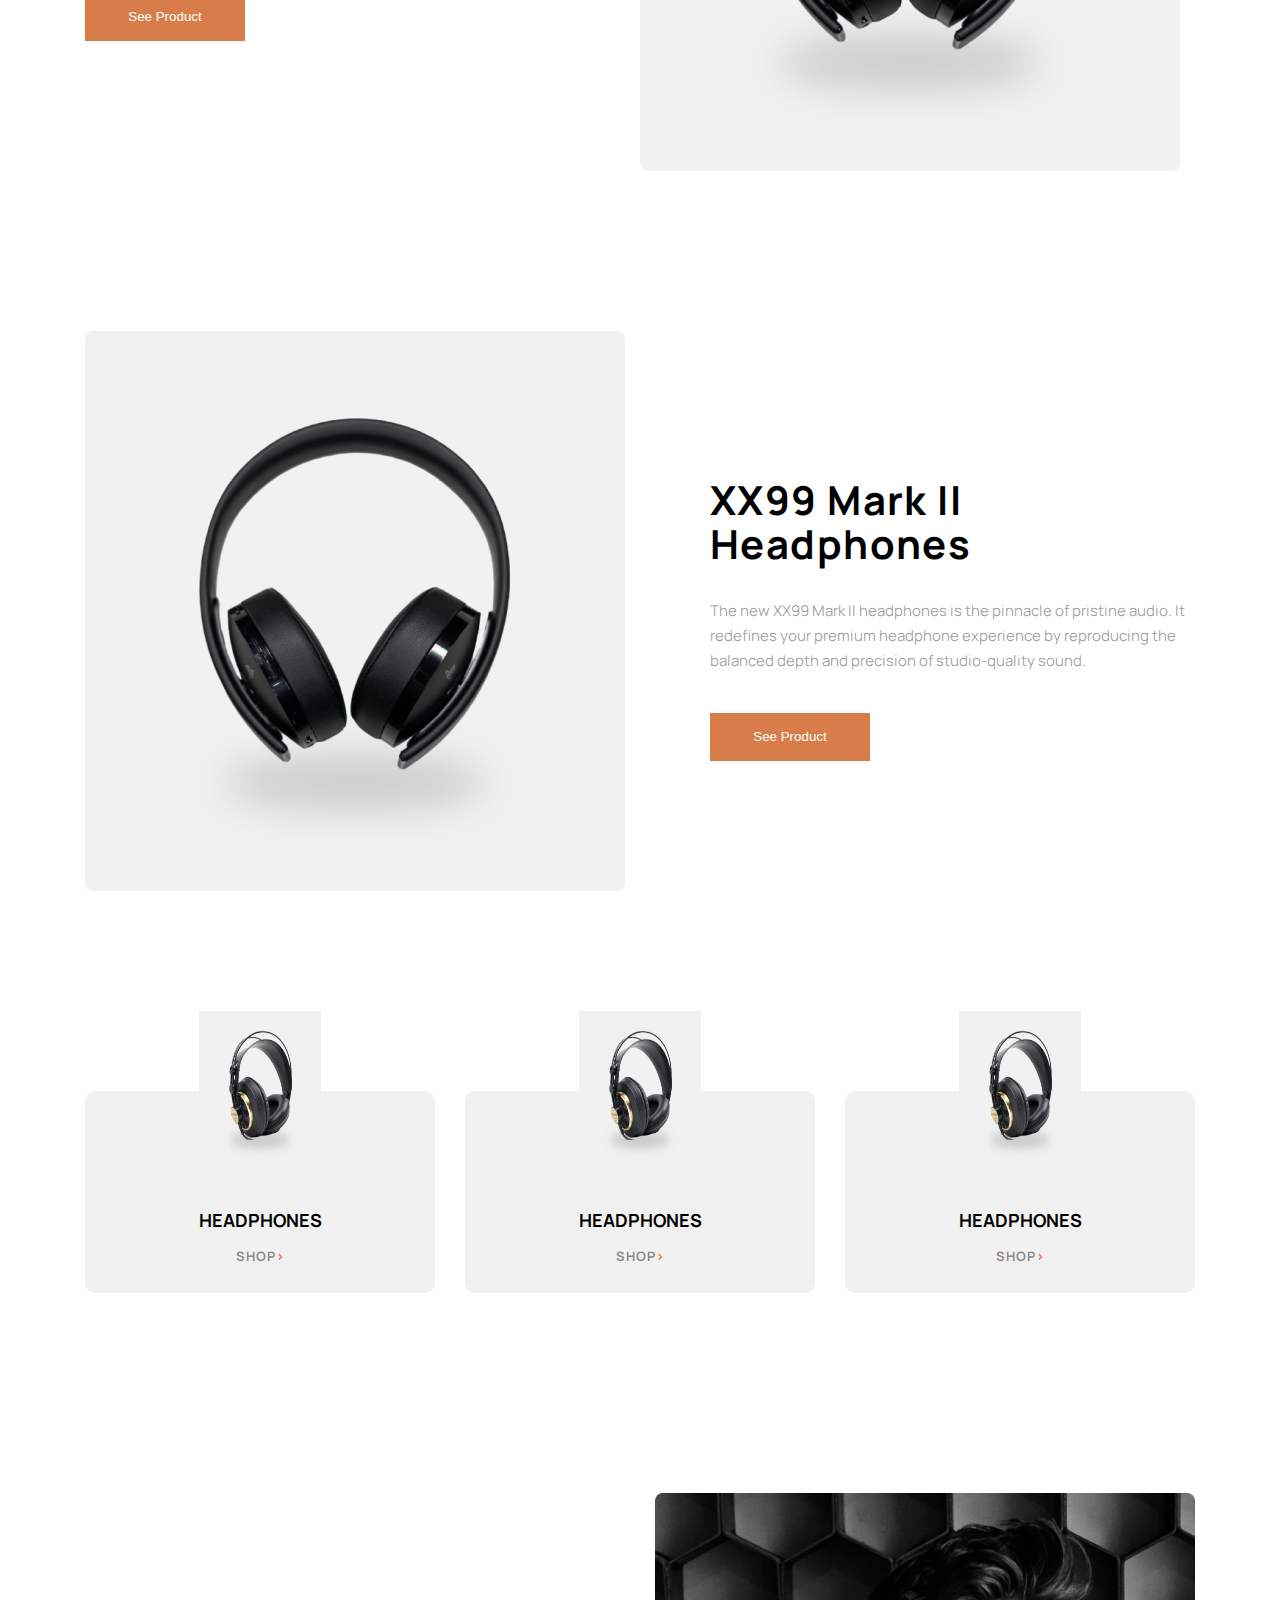
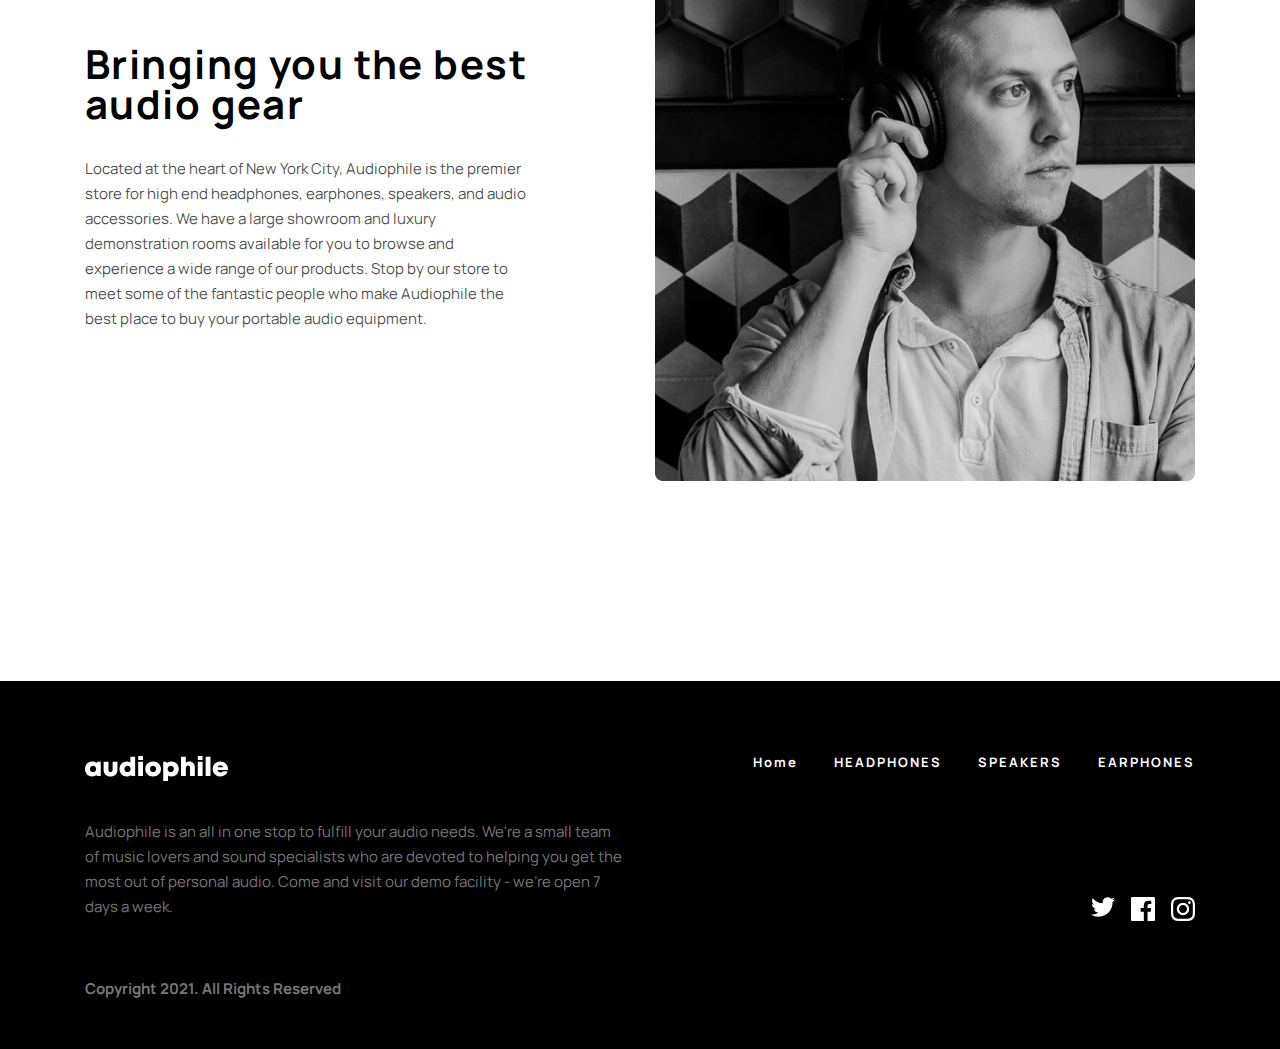
<file: headphones.html>
<!DOCTYPE html>
<html lang="en">
<head>
    <meta charset="UTF-8">
    <meta name="viewport" content="width=device-width, initial-scale=1.0">
    <link rel="stylesheet" href="https://cdnjs.cloudflare.com/ajax/libs/font-awesome/6.5.2/css/all.min.css" integrity="sha512-SnH5WK+bZxgPHs44uWIX+LLJAJ9/2PkPKZ5QiAj6Ta86w+fsb2TkcmfRyVX3pBnMFcV7oQPJkl9QevSCWr3W6A==" crossorigin="anonymous" referrerpolicy="no-referrer" />
    <link rel="stylesheet" href="./css/stiles.css">
    <title>imtihon</title>
</head>
<body>
    <header class="header">
            <nav>
                <a href="./index.html"><svg width="143" height="25" viewBox="0 0 143 25" fill="none" xmlns="http://www.w3.org/2000/svg">
                    <path fill-rule="evenodd" clip-rule="evenodd" d="M57.9755 4.10884V0H53.2131V4.10884H57.9755ZM41.8721 20.3997C43.5076 20.3997 44.9648 19.8429 46.1074 18.8803L46.5635 19.9241H50.1425V0.792094L45.3611 0.792093V6.38308C44.3548 5.75732 43.1686 5.40721 41.8721 5.40721C37.5634 5.40721 34.4943 8.52769 34.4943 12.896C34.4943 17.2644 37.5634 20.3997 41.8721 20.3997ZM7.36265 20.3849C8.99354 20.3849 10.4497 19.8476 11.5995 18.9152L12.0137 19.9093H15.7527V5.85311L12.1479 5.85285L11.6531 6.93986C10.4936 5.98222 9.01642 5.42934 7.36265 5.42934C3.06909 5.42934 0 8.52769 0 12.8809C0 17.2493 3.06909 20.3849 7.36265 20.3849ZM8.00933 16.098C6.19773 16.098 4.86614 14.7278 4.86614 12.8921C4.86614 11.0677 6.18681 9.69748 8.00933 9.69748C9.82094 9.69748 11.1525 11.0677 11.1525 12.8921C11.1525 14.7278 9.82094 16.098 8.00933 16.098ZM32.4542 13.8899C32.4542 17.823 29.6916 20.3849 25.544 20.3849C21.396 20.3849 18.6184 17.823 18.6184 13.8899V5.86794H23.4549V13.6793C23.4549 15.163 24.2516 16.0355 25.544 16.0355C26.836 16.0355 27.6177 15.1482 27.6177 13.6793V5.86794H32.4542V13.8899ZM39.3758 12.8963C39.3758 14.7317 40.7074 16.1128 42.519 16.1128C44.3306 16.1128 45.6622 14.7317 45.6622 12.8963C45.6622 11.0607 44.3306 9.67952 42.519 9.67952C40.7074 9.67952 39.3758 11.0607 39.3758 12.8963ZM58.0127 5.86768V19.9239H53.1762V5.86768H58.0127ZM68.1095 20.3849C72.6727 20.3849 75.9821 17.2384 75.9821 12.896C75.9821 8.53888 72.6727 5.40747 68.1095 5.40747C63.5315 5.40747 60.237 8.53888 60.237 12.896C60.237 17.2384 63.5315 20.3849 68.1095 20.3849ZM65.0812 12.8963C65.0812 14.7546 66.346 16.0355 68.1095 16.0358C69.873 16.0358 71.1378 14.7548 71.1378 12.8966C71.1378 11.0492 69.873 9.75709 68.1095 9.75709C66.346 9.75709 65.0812 11.038 65.0812 12.8963ZM82.9978 25V19.4663C83.9888 20.0655 85.1511 20.3997 86.4208 20.3997C90.7144 20.3997 93.7835 17.2753 93.7835 12.896C93.7835 8.51676 90.7144 5.40721 86.4208 5.40721C84.7523 5.40721 83.2662 5.98508 82.1114 6.98463L81.5056 5.86794H78.2165V25H82.9978ZM82.6307 12.8958C82.6307 14.7424 83.9623 16.1126 85.7739 16.1126C87.5743 16.1126 88.9171 14.7424 88.9171 12.8958C88.9171 11.0492 87.5855 9.679 85.7739 9.679C83.9623 9.679 82.6307 11.0492 82.6307 12.8958ZM100.839 19.9241V12.4181C100.839 10.6143 101.751 9.57462 103.215 9.57462C104.477 9.57462 105.046 10.4011 105.046 12.0222V19.9241H109.882V11.4597C109.882 7.81629 107.811 5.45225 104.587 5.45225C103.188 5.45225 101.873 5.95931 100.839 6.79279V0.792093H96.0023V19.9241H100.839ZM117.574 0V4.10884H112.811V0H117.574ZM117.611 5.86768H112.774V19.9239H117.611V5.86768ZM125.489 0.792093V19.9241H120.653V0.792093H125.489ZM135.34 20.3851C138.863 20.3851 141.704 18.3808 142.692 15.1729H137.879C137.414 15.9957 136.47 16.4911 135.34 16.4911C133.813 16.4911 132.79 15.6573 132.474 14.045H142.9C142.963 13.6103 143 13.1868 143 12.7633C143 8.63988 139.866 5.40747 135.34 5.40747C130.933 5.40747 127.714 8.57611 127.714 12.8854C127.714 17.1795 130.959 20.3851 135.34 20.3851ZM132.559 11.3639H138.236C137.811 9.95908 136.8 9.20109 135.34 9.20109C133.931 9.20109 132.951 9.96767 132.559 11.3639Z" fill="white"/>
                </svg></a>
                <div class="div-1">
                    <a href="./index.html">HOME</a>
              <a href="./headphones.html">HEADPHONES</a>
              <a href="./eoyhatdan.html">SPEAKERS</a>
              <a href="./earphones.html">EARPHONES</a>
            </div>
            <div>
                <button id="button1" class="button-1"><i class="fa-sharp fa-solid fa-cart-shopping"></i></button>
                <div id="div1" class="div-2-1">
                    <div class="div-2-1-1">
                        <h2>CART(<p>5</p>)</h2>
                         <p>Remove all</p>
                    </div>
                    <div class="div-2-1-2">
                        <div class="div-2-1-2-1">
                            <div class="div-2-1-2-1-1">
                                <img src="./img/Group 22.png" alt="">
                                <div>
                                    <h4>XX99 mk mk ll</h4>
                                    <p>$99</p>
                                </div>
                            </div>
                            <div class="div-2-1-2-1-2">
                                <button>-</button>
                                <p>1</p>
                                <button>+</button>
                            </div>
                        </div>
                        <div class="div-2-1-2-1">
                            <div class="div-2-1-2-1-1">
                                <img src="./img/Group 22.png" alt="">
                                <div>
                                    <h4>XX99 mk mk ll</h4>
                                    <p>$99</p>
                                </div>
                            </div>
                            <div class="div-2-1-2-1-2">
                                <button>-</button>
                                <p>1</p>
                                <button>+</button>
                            </div>
                        </div>
                        <div class="div-2-1-2-1">
                            <div class="div-2-1-2-1-1">
                                <img src="./img/Group 22.png" alt="">
                                <div>
                                    <h4>XX99 mk mk ll</h4>
                                    <p>$99</p>
                                </div>
                            </div>
                            <div class="div-2-1-2-1-2">
                                <button>-</button>
                                <p>1</p>
                                <button>+</button>
                            </div>
                        </div>
                        <div class="div-2-1-2-1">
                            <div class="div-2-1-2-1-1">
                                <img src="./img/Group 22.png" alt="">
                                <div>
                                    <h4>XX99 mk mk ll</h4>
                                    <p>$99</p>
                                </div>
                            </div>
                            <div class="div-2-1-2-1-2">
                                <button>-</button>
                                <p>1</p>
                                <button>+</button>
                            </div>
                        </div>
                        <div class="div-2-1-2-1">
                            <div class="div-2-1-2-1-1">
                                <img src="./img/Group 22.png" alt="">
                                <div>
                                    <h4>XX99 mk mk ll</h4>
                                    <p>$99</p>
                                </div>
                            </div>
                            <div class="div-2-1-2-1-2">
                                <button>-</button>
                                <p>1</p>
                                <button>+</button>
                            </div>
                        </div>
                    </div>
                    <div class="div-10">
                        <p>TOTAL</p>
                        <b>$999</b>
                    </div>
                    <button class="button-3">CHECKOUT</button>
                </div>
            </div>
        </nav>
        <div class="">
           <h1 class="h1">HEADPHONES</h1>
        </div>
    </header>
    <main>
        <div class="div-30">
            <img src="./img/Group 3.png" alt="">
            <div class="div-30-1">
                <p>NEW PRODUCT</p>
                <h2>XX99 Mark II
                    Headphones</h2>
                    <p class="p3">The new XX99 Mark II headphones is the pinnacle of pristine audio. It redefines your premium headphone experience by reproducing the balanced depth and precision of studio-quality sound.</p>
                    <button id="button4" class="button-1"><a href="#">See Product</a></button>
            </div>
        </div>
        <div class="div-30">
            <div class="div-30-1 div-31">
                <h2>XX99 Mark II
                    Headphones</h2>
                    <p class="p3">The new XX99 Mark II headphones is the pinnacle of pristine audio. It redefines your premium headphone experience by reproducing the balanced depth and precision of studio-quality sound.</p>
                    <button class="button-1"><a href="#">See Product</a></button>
                </div>
                <img src="./img/Group 3.png" alt="">
        </div>
        <div class="div-30">
            <img src="./img/Group 3.png" alt="">
            <div class="div-30-1">
                <h2>XX99 Mark II
                    Headphones</h2>
                    <p class="p3">The new XX99 Mark II headphones is the pinnacle of pristine audio. It redefines your premium headphone experience by reproducing the balanced depth and precision of studio-quality sound.</p>
                    <button class="button-1"><a href="#">See Product</a></button>
            </div>
        </div>
        <div class="div-4">
            <div class="div-4-1">
               <img src="./assets/product-xx99-mark-one-headphones/desktop/image-category-page-preview.jpg" alt="">
               <h2>HEADPHONES</h2>
               <p><a href="#">SHOP</a>></p>
            </div>
            <div class="div-4-1">
                <img src="./assets/product-xx99-mark-one-headphones/desktop/image-category-page-preview.jpg" alt="">
                <h2>HEADPHONES</h2>
                <p><a href="#">SHOP</a>></p>
             </div>
             <div class="div-4-1">
                <img src="./assets/product-xx99-mark-one-headphones/desktop/image-category-page-preview.jpg" alt="">
                <h2>HEADPHONES</h2>
                <p><a href="#">SHOP</a>></p>
             </div>
            
        </div>
        <div class="div-8">
            <div class="div-8-1">
                <h2>Bringing you the best audio gear</h2>
                <p>Located at the heart of New York City, Audiophile is the premier store for high end headphones, earphones, speakers, and audio accessories. We have a large showroom and luxury demonstration rooms available for you to browse and experience a wide range of our products. Stop by our store to meet some of the fantastic people who make Audiophile the best place to buy your portable audio equipment.</p>

            </div>
            <img src="./img/Bitmap (2).png" alt="">
        </div>
    </main>
    <footer>
        <div class="div-20">

            <div class="div-20-1">
                <a href="./index.html"><svg width="143" height="25" viewBox="0 0 143 25" fill="none" xmlns="http://www.w3.org/2000/svg">
                    <path fill-rule="evenodd" clip-rule="evenodd" d="M57.9755 4.10884V0H53.2131V4.10884H57.9755ZM41.8721 20.3997C43.5076 20.3997 44.9648 19.8429 46.1074 18.8803L46.5635 19.9241H50.1425V0.792094L45.3611 0.792093V6.38308C44.3548 5.75732 43.1686 5.40721 41.8721 5.40721C37.5634 5.40721 34.4943 8.52769 34.4943 12.896C34.4943 17.2644 37.5634 20.3997 41.8721 20.3997ZM7.36265 20.3849C8.99354 20.3849 10.4497 19.8476 11.5995 18.9152L12.0137 19.9093H15.7527V5.85311L12.1479 5.85285L11.6531 6.93986C10.4936 5.98222 9.01642 5.42934 7.36265 5.42934C3.06909 5.42934 0 8.52769 0 12.8809C0 17.2493 3.06909 20.3849 7.36265 20.3849ZM8.00933 16.098C6.19773 16.098 4.86614 14.7278 4.86614 12.8921C4.86614 11.0677 6.18681 9.69748 8.00933 9.69748C9.82094 9.69748 11.1525 11.0677 11.1525 12.8921C11.1525 14.7278 9.82094 16.098 8.00933 16.098ZM32.4542 13.8899C32.4542 17.823 29.6916 20.3849 25.544 20.3849C21.396 20.3849 18.6184 17.823 18.6184 13.8899V5.86794H23.4549V13.6793C23.4549 15.163 24.2516 16.0355 25.544 16.0355C26.836 16.0355 27.6177 15.1482 27.6177 13.6793V5.86794H32.4542V13.8899ZM39.3758 12.8963C39.3758 14.7317 40.7074 16.1128 42.519 16.1128C44.3306 16.1128 45.6622 14.7317 45.6622 12.8963C45.6622 11.0607 44.3306 9.67952 42.519 9.67952C40.7074 9.67952 39.3758 11.0607 39.3758 12.8963ZM58.0127 5.86768V19.9239H53.1762V5.86768H58.0127ZM68.1095 20.3849C72.6727 20.3849 75.9821 17.2384 75.9821 12.896C75.9821 8.53888 72.6727 5.40747 68.1095 5.40747C63.5315 5.40747 60.237 8.53888 60.237 12.896C60.237 17.2384 63.5315 20.3849 68.1095 20.3849ZM65.0812 12.8963C65.0812 14.7546 66.346 16.0355 68.1095 16.0358C69.873 16.0358 71.1378 14.7548 71.1378 12.8966C71.1378 11.0492 69.873 9.75709 68.1095 9.75709C66.346 9.75709 65.0812 11.038 65.0812 12.8963ZM82.9978 25V19.4663C83.9888 20.0655 85.1511 20.3997 86.4208 20.3997C90.7144 20.3997 93.7835 17.2753 93.7835 12.896C93.7835 8.51676 90.7144 5.40721 86.4208 5.40721C84.7523 5.40721 83.2662 5.98508 82.1114 6.98463L81.5056 5.86794H78.2165V25H82.9978ZM82.6307 12.8958C82.6307 14.7424 83.9623 16.1126 85.7739 16.1126C87.5743 16.1126 88.9171 14.7424 88.9171 12.8958C88.9171 11.0492 87.5855 9.679 85.7739 9.679C83.9623 9.679 82.6307 11.0492 82.6307 12.8958ZM100.839 19.9241V12.4181C100.839 10.6143 101.751 9.57462 103.215 9.57462C104.477 9.57462 105.046 10.4011 105.046 12.0222V19.9241H109.882V11.4597C109.882 7.81629 107.811 5.45225 104.587 5.45225C103.188 5.45225 101.873 5.95931 100.839 6.79279V0.792093H96.0023V19.9241H100.839ZM117.574 0V4.10884H112.811V0H117.574ZM117.611 5.86768H112.774V19.9239H117.611V5.86768ZM125.489 0.792093V19.9241H120.653V0.792093H125.489ZM135.34 20.3851C138.863 20.3851 141.704 18.3808 142.692 15.1729H137.879C137.414 15.9957 136.47 16.4911 135.34 16.4911C133.813 16.4911 132.79 15.6573 132.474 14.045H142.9C142.963 13.6103 143 13.1868 143 12.7633C143 8.63988 139.866 5.40747 135.34 5.40747C130.933 5.40747 127.714 8.57611 127.714 12.8854C127.714 17.1795 130.959 20.3851 135.34 20.3851ZM132.559 11.3639H138.236C137.811 9.95908 136.8 9.20109 135.34 9.20109C133.931 9.20109 132.951 9.96767 132.559 11.3639Z" fill="white"/>
            </svg></a>
            <div class="div-20-1-1">
              <a href="#">Home</a>
              <a href="#">HEADPHONES</a>
              <a href="#">SPEAKERS</a>
              <a href="#">EARPHONES</a>
            </div>
        </div>
        <div class="div-20-2">
            <div class="div-20-2-1">
                <p>Audiophile is an all in one stop to fulfill your audio needs. We're a small team of music lovers and sound specialists who are devoted to helping you get the most out of personal audio. Come and visit our demo facility - we’re open 7 days a week.</p>
                <a href="#">Copyright 2021. All Rights Reserved</a>
            </div>
            <div class="div-20-2-2">
                <a href="#"><svg width="24" height="20" viewBox="0 0 24 20" fill="none" xmlns="http://www.w3.org/2000/svg">
                    <path d="M24 2.55705C23.117 2.94905 22.168 3.21305 21.172 3.33205C22.189 2.72305 22.97 1.75805 23.337 0.608047C22.386 1.17205 21.332 1.58205 20.21 1.80305C19.313 0.846047 18.032 0.248047 16.616 0.248047C13.437 0.248047 11.101 3.21405 11.819 6.29305C7.728 6.08805 4.1 4.12805 1.671 1.14905C0.381 3.36205 1.002 6.25705 3.194 7.72305C2.388 7.69705 1.628 7.47605 0.965 7.10705C0.911 9.38805 2.546 11.522 4.914 11.997C4.221 12.185 3.462 12.229 2.69 12.081C3.316 14.037 5.134 15.46 7.29 15.5C5.22 17.123 2.612 17.848 0 17.54C2.179 18.937 4.768 19.752 7.548 19.752C16.69 19.752 21.855 12.031 21.543 5.10605C22.505 4.41105 23.34 3.54405 24 2.55705Z" fill="white"/>
                    </svg></a>
                <a href="#"><svg width="24" height="24" viewBox="0 0 24 24" fill="none" xmlns="http://www.w3.org/2000/svg">
                    <path d="M22.675 0H1.325C0.593 0 0 0.593 0 1.325V22.676C0 23.407 0.593 24 1.325 24H12.82V14.706H9.692V11.084H12.82V8.413C12.82 5.313 14.713 3.625 17.479 3.625C18.804 3.625 19.942 3.724 20.274 3.768V7.008L18.356 7.009C16.852 7.009 16.561 7.724 16.561 8.772V11.085H20.148L19.681 14.707H16.561V24H22.677C23.407 24 24 23.407 24 22.675V1.325C24 0.593 23.407 0 22.675 0Z" fill="white"/>
                    </svg></a>
                <a href="#"><svg width="24" height="24" viewBox="0 0 24 24" fill="none" xmlns="http://www.w3.org/2000/svg">
                    <path fill-rule="evenodd" clip-rule="evenodd" d="M12 0C8.741 0 8.333 0.014 7.053 0.072C2.695 0.272 0.273 2.69 0.073 7.052C0.014 8.333 0 8.741 0 12C0 15.259 0.014 15.668 0.072 16.948C0.272 21.306 2.69 23.728 7.052 23.928C8.333 23.986 8.741 24 12 24C15.259 24 15.668 23.986 16.948 23.928C21.302 23.728 23.73 21.31 23.927 16.948C23.986 15.668 24 15.259 24 12C24 8.741 23.986 8.333 23.928 7.053C23.732 2.699 21.311 0.273 16.949 0.073C15.668 0.014 15.259 0 12 0ZM12 2.163C15.204 2.163 15.584 2.175 16.85 2.233C20.102 2.381 21.621 3.924 21.769 7.152C21.827 8.417 21.838 8.797 21.838 12.001C21.838 15.206 21.826 15.585 21.769 16.85C21.62 20.075 20.105 21.621 16.85 21.769C15.584 21.827 15.206 21.839 12 21.839C8.796 21.839 8.416 21.827 7.151 21.769C3.891 21.62 2.38 20.07 2.232 16.849C2.174 15.584 2.162 15.205 2.162 12C2.162 8.796 2.175 8.417 2.232 7.151C2.381 3.924 3.896 2.38 7.151 2.232C8.417 2.175 8.796 2.163 12 2.163ZM5.838 12C5.838 8.597 8.597 5.838 12 5.838C15.403 5.838 18.162 8.597 18.162 12C18.162 15.404 15.403 18.163 12 18.163C8.597 18.163 5.838 15.403 5.838 12ZM12 16C9.791 16 8 14.21 8 12C8 9.791 9.791 8 12 8C14.209 8 16 9.791 16 12C16 14.21 14.209 16 12 16ZM16.965 5.595C16.965 4.8 17.61 4.155 18.406 4.155C19.201 4.155 19.845 4.8 19.845 5.595C19.845 6.39 19.201 7.035 18.406 7.035C17.61 7.035 16.965 6.39 16.965 5.595Z" fill="white"/>
                </svg></a>
            </div>
        </div>
    </div>
    </footer>
    <script src="./js/app8.js"></script>
</body>
</html>
</file>
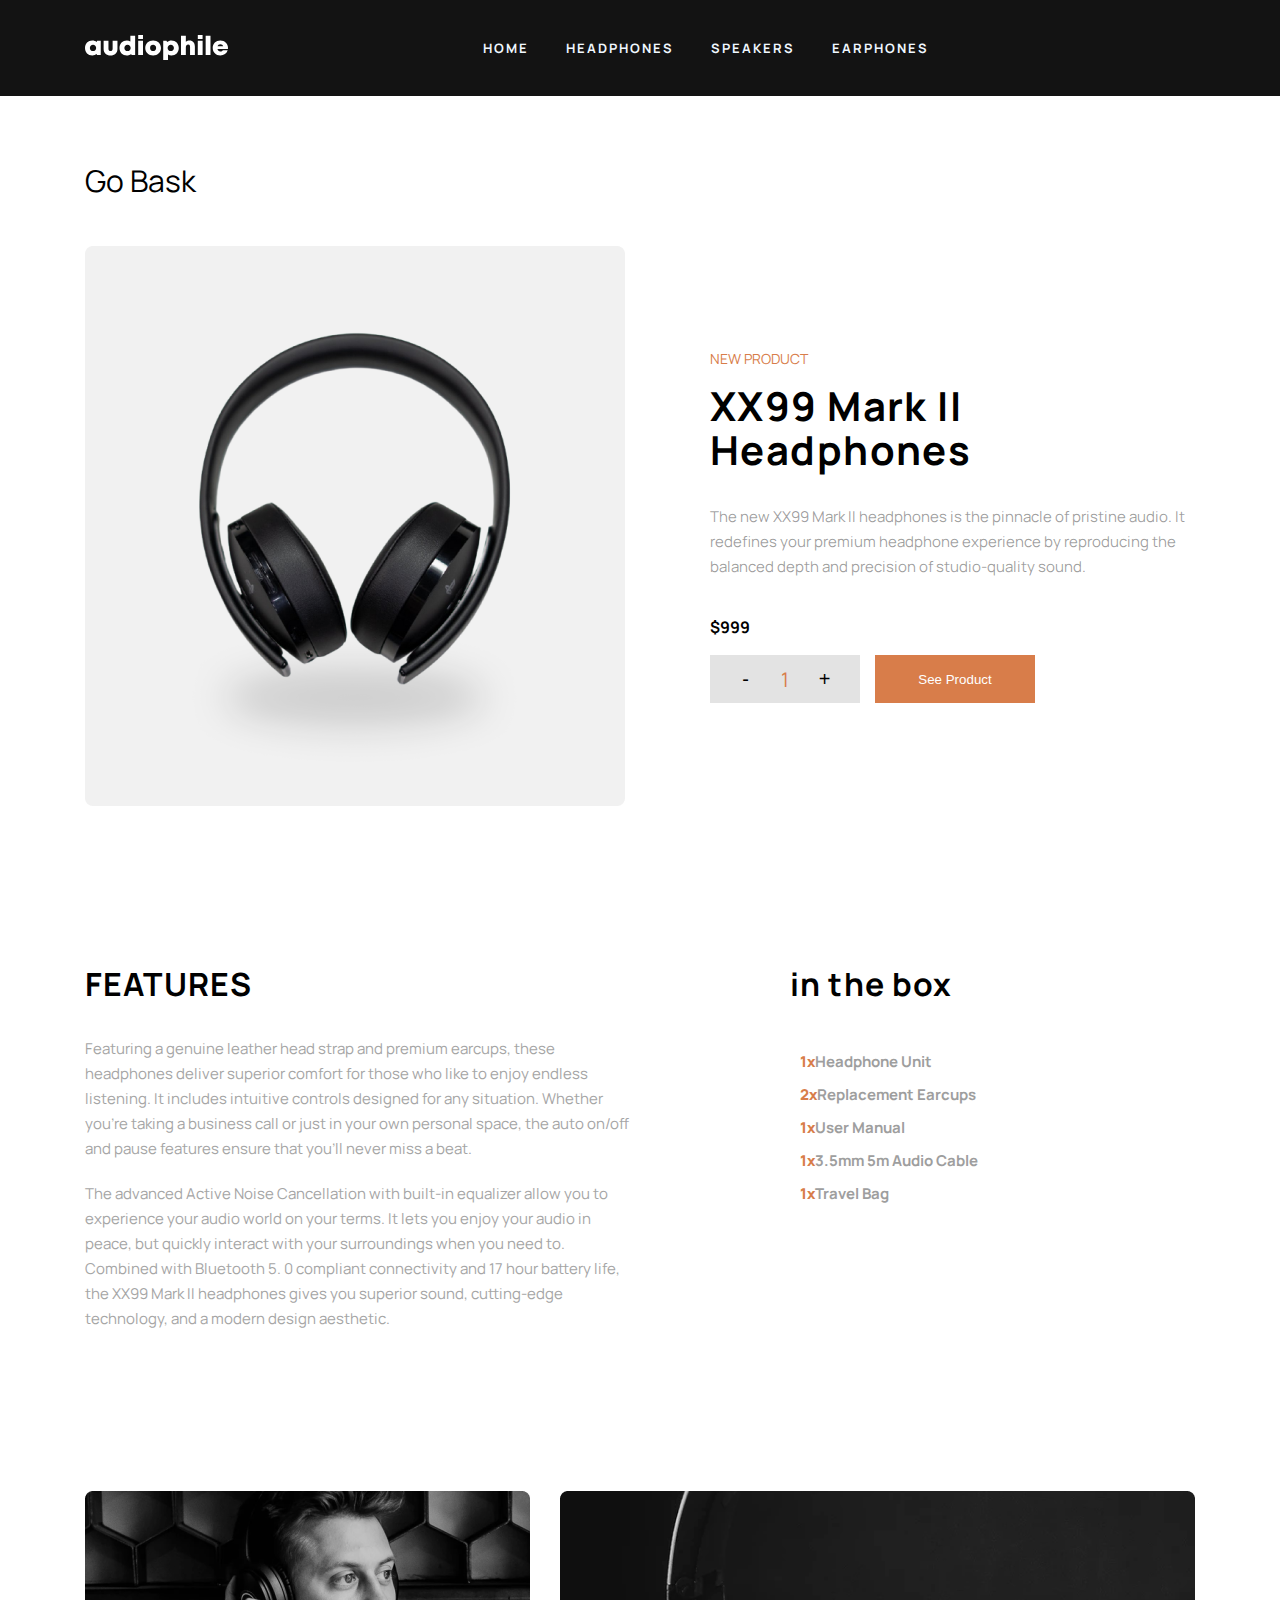
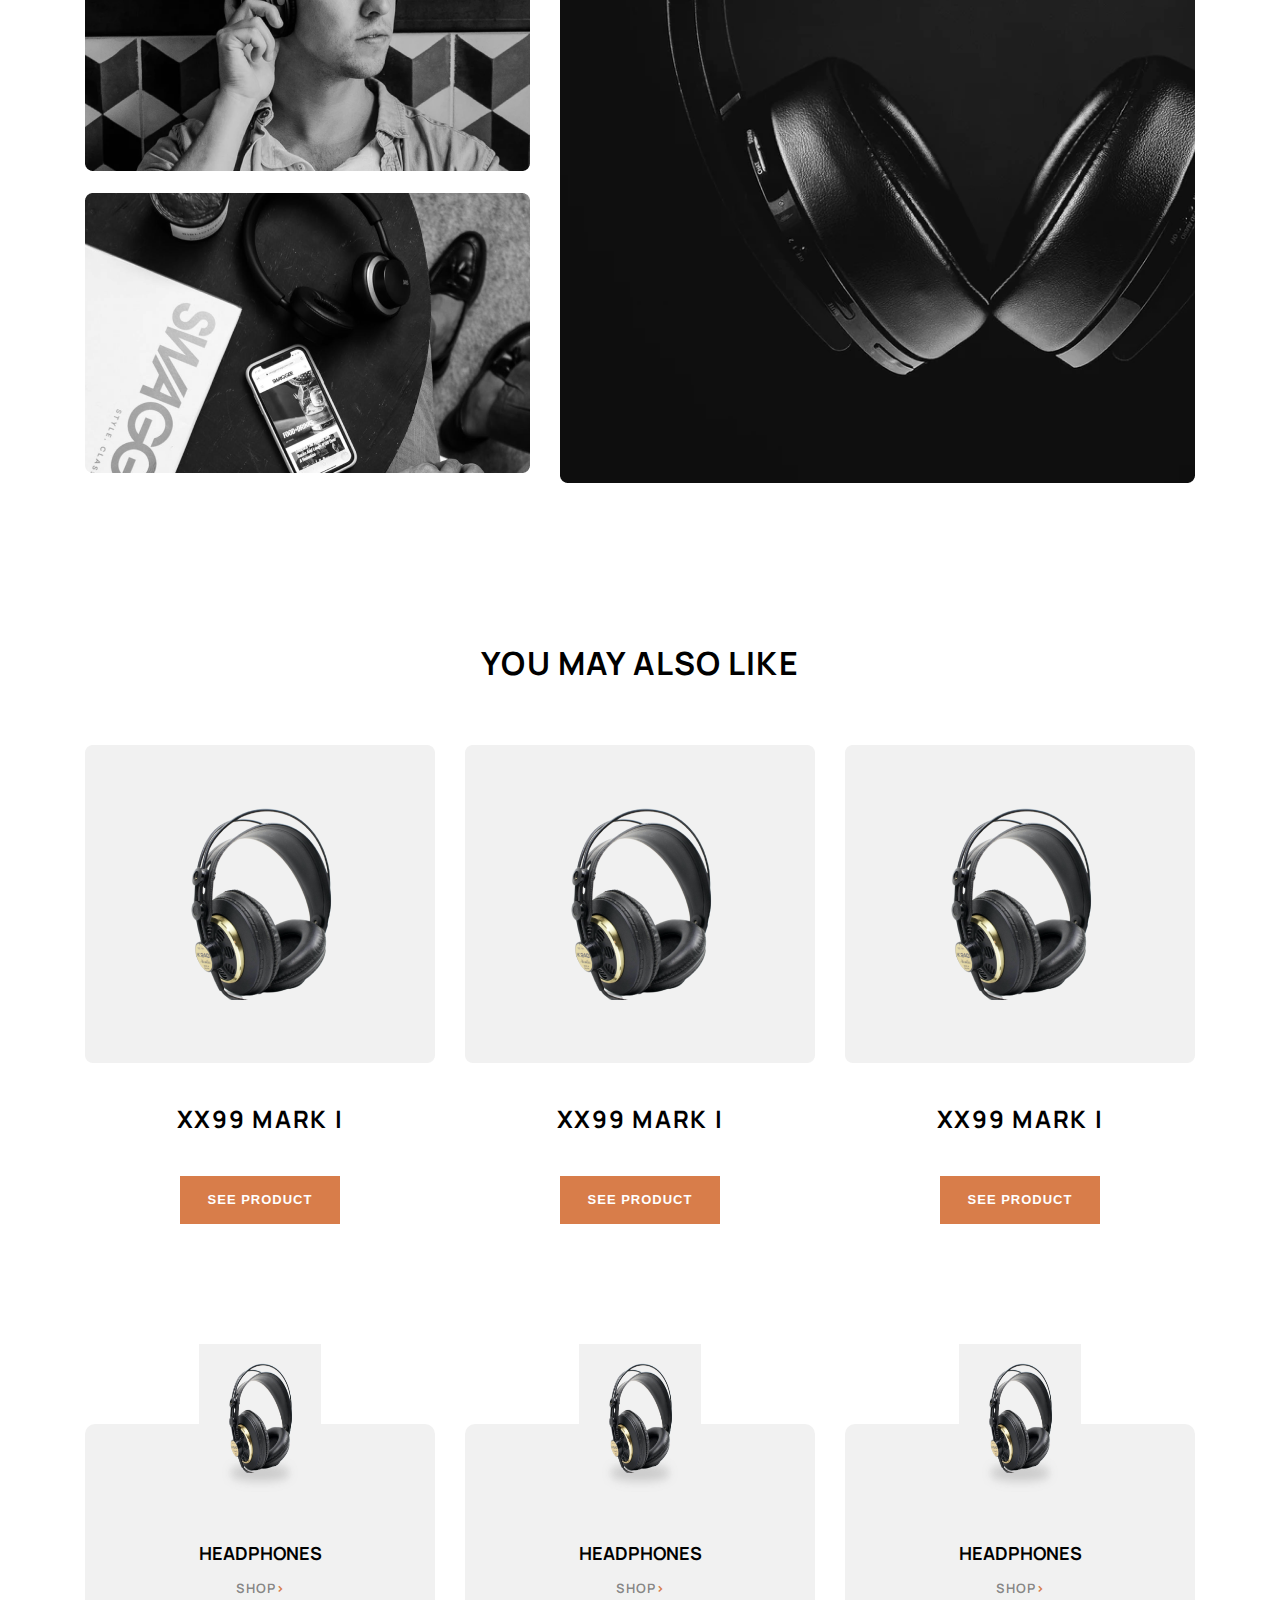
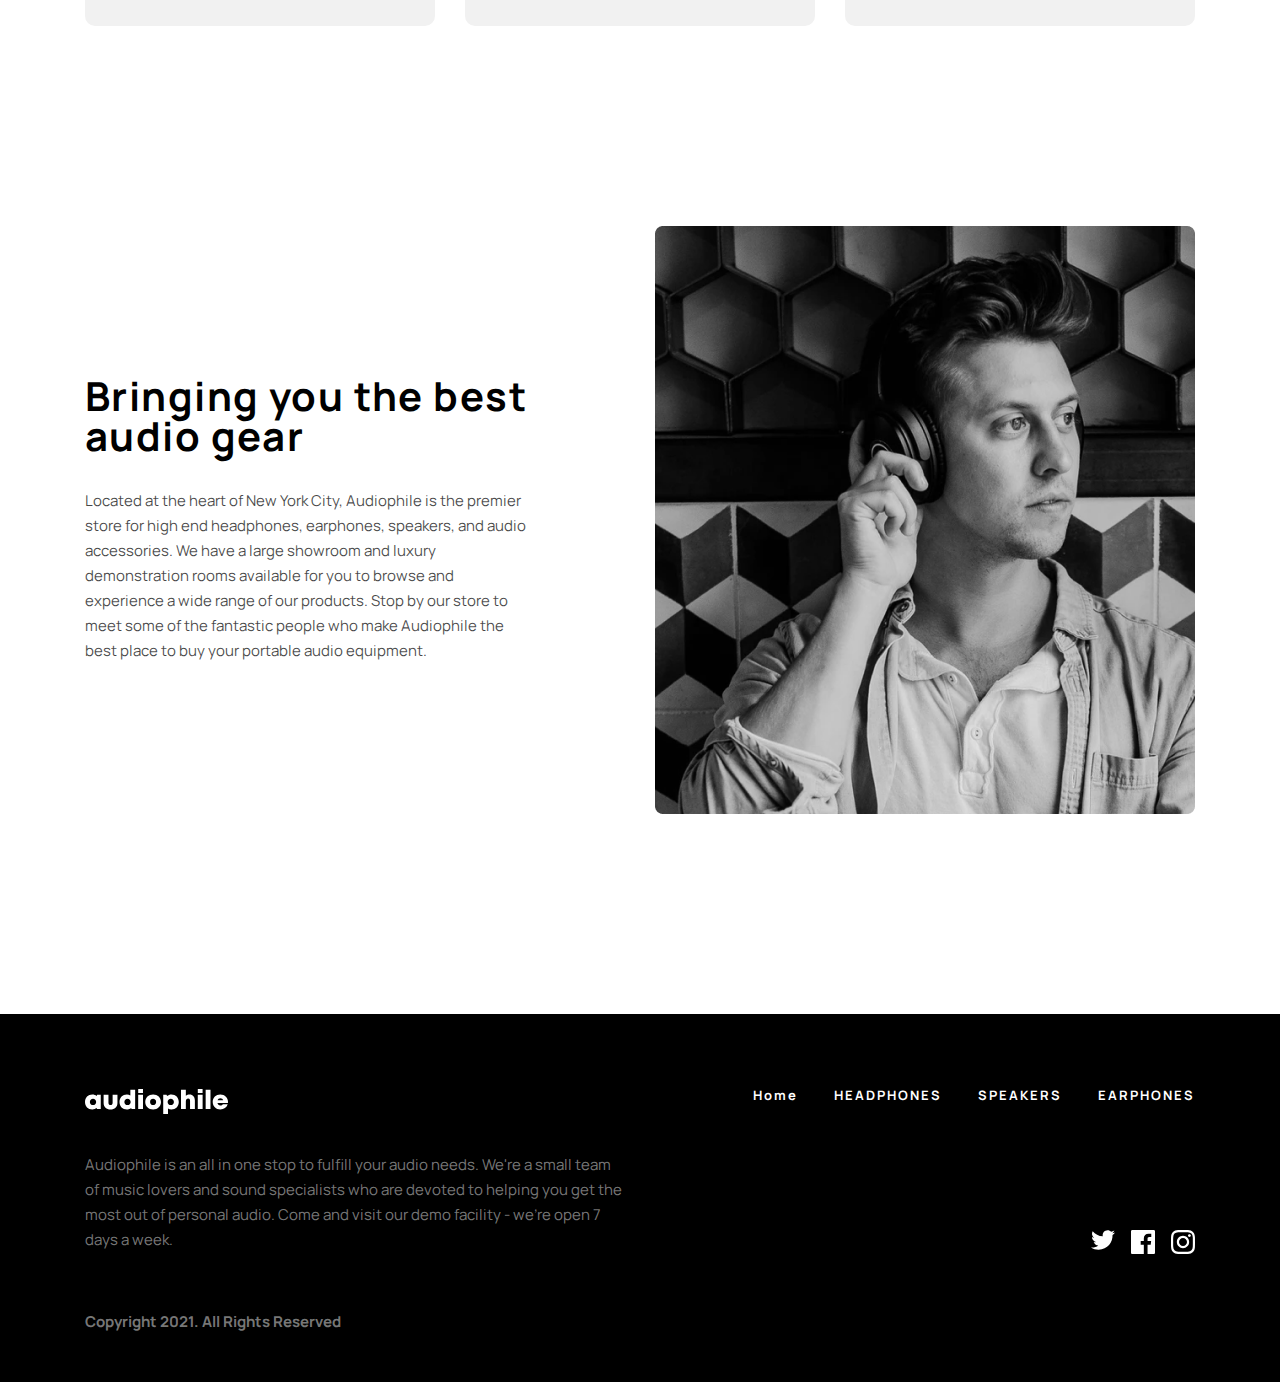
<file: heaphones2.html>
<!DOCTYPE html>
<html lang="en">
<head>
    <meta charset="UTF-8">
    <meta name="viewport" content="width=device-width, initial-scale=1.0">
    <link rel="stylesheet" href="https://cdnjs.cloudflare.com/ajax/libs/font-awesome/6.5.2/css/all.min.css" integrity="sha512-SnH5WK+bZxgPHs44uWIX+LLJAJ9/2PkPKZ5QiAj6Ta86w+fsb2TkcmfRyVX3pBnMFcV7oQPJkl9QevSCWr3W6A==" crossorigin="anonymous" referrerpolicy="no-referrer" />
    <link rel="stylesheet" href="./css/stiles.css">
    <title>imtihon</title>
</head>
<body>
    <header class="header">
            <nav class="nav">
                <a href="./index.html"><svg width="143" height="25" viewBox="0 0 143 25" fill="none" xmlns="http://www.w3.org/2000/svg">
                    <path fill-rule="evenodd" clip-rule="evenodd" d="M57.9755 4.10884V0H53.2131V4.10884H57.9755ZM41.8721 20.3997C43.5076 20.3997 44.9648 19.8429 46.1074 18.8803L46.5635 19.9241H50.1425V0.792094L45.3611 0.792093V6.38308C44.3548 5.75732 43.1686 5.40721 41.8721 5.40721C37.5634 5.40721 34.4943 8.52769 34.4943 12.896C34.4943 17.2644 37.5634 20.3997 41.8721 20.3997ZM7.36265 20.3849C8.99354 20.3849 10.4497 19.8476 11.5995 18.9152L12.0137 19.9093H15.7527V5.85311L12.1479 5.85285L11.6531 6.93986C10.4936 5.98222 9.01642 5.42934 7.36265 5.42934C3.06909 5.42934 0 8.52769 0 12.8809C0 17.2493 3.06909 20.3849 7.36265 20.3849ZM8.00933 16.098C6.19773 16.098 4.86614 14.7278 4.86614 12.8921C4.86614 11.0677 6.18681 9.69748 8.00933 9.69748C9.82094 9.69748 11.1525 11.0677 11.1525 12.8921C11.1525 14.7278 9.82094 16.098 8.00933 16.098ZM32.4542 13.8899C32.4542 17.823 29.6916 20.3849 25.544 20.3849C21.396 20.3849 18.6184 17.823 18.6184 13.8899V5.86794H23.4549V13.6793C23.4549 15.163 24.2516 16.0355 25.544 16.0355C26.836 16.0355 27.6177 15.1482 27.6177 13.6793V5.86794H32.4542V13.8899ZM39.3758 12.8963C39.3758 14.7317 40.7074 16.1128 42.519 16.1128C44.3306 16.1128 45.6622 14.7317 45.6622 12.8963C45.6622 11.0607 44.3306 9.67952 42.519 9.67952C40.7074 9.67952 39.3758 11.0607 39.3758 12.8963ZM58.0127 5.86768V19.9239H53.1762V5.86768H58.0127ZM68.1095 20.3849C72.6727 20.3849 75.9821 17.2384 75.9821 12.896C75.9821 8.53888 72.6727 5.40747 68.1095 5.40747C63.5315 5.40747 60.237 8.53888 60.237 12.896C60.237 17.2384 63.5315 20.3849 68.1095 20.3849ZM65.0812 12.8963C65.0812 14.7546 66.346 16.0355 68.1095 16.0358C69.873 16.0358 71.1378 14.7548 71.1378 12.8966C71.1378 11.0492 69.873 9.75709 68.1095 9.75709C66.346 9.75709 65.0812 11.038 65.0812 12.8963ZM82.9978 25V19.4663C83.9888 20.0655 85.1511 20.3997 86.4208 20.3997C90.7144 20.3997 93.7835 17.2753 93.7835 12.896C93.7835 8.51676 90.7144 5.40721 86.4208 5.40721C84.7523 5.40721 83.2662 5.98508 82.1114 6.98463L81.5056 5.86794H78.2165V25H82.9978ZM82.6307 12.8958C82.6307 14.7424 83.9623 16.1126 85.7739 16.1126C87.5743 16.1126 88.9171 14.7424 88.9171 12.8958C88.9171 11.0492 87.5855 9.679 85.7739 9.679C83.9623 9.679 82.6307 11.0492 82.6307 12.8958ZM100.839 19.9241V12.4181C100.839 10.6143 101.751 9.57462 103.215 9.57462C104.477 9.57462 105.046 10.4011 105.046 12.0222V19.9241H109.882V11.4597C109.882 7.81629 107.811 5.45225 104.587 5.45225C103.188 5.45225 101.873 5.95931 100.839 6.79279V0.792093H96.0023V19.9241H100.839ZM117.574 0V4.10884H112.811V0H117.574ZM117.611 5.86768H112.774V19.9239H117.611V5.86768ZM125.489 0.792093V19.9241H120.653V0.792093H125.489ZM135.34 20.3851C138.863 20.3851 141.704 18.3808 142.692 15.1729H137.879C137.414 15.9957 136.47 16.4911 135.34 16.4911C133.813 16.4911 132.79 15.6573 132.474 14.045H142.9C142.963 13.6103 143 13.1868 143 12.7633C143 8.63988 139.866 5.40747 135.34 5.40747C130.933 5.40747 127.714 8.57611 127.714 12.8854C127.714 17.1795 130.959 20.3851 135.34 20.3851ZM132.559 11.3639H138.236C137.811 9.95908 136.8 9.20109 135.34 9.20109C133.931 9.20109 132.951 9.96767 132.559 11.3639Z" fill="white"/>
                </svg></a>
                <div class="div-1">
                    <a href="./index.html">HOME</a>
              <a href="./headphones.html">HEADPHONES</a>
              <a href="./eoyhatdan.html">SPEAKERS</a>
              <a href="./headphones.html">EARPHONES</a>
            </div>
            <div>
                <button id="button1" class="button-1"><i class="fa-sharp fa-solid fa-cart-shopping"></i></button>
                <div id="div1" class="div-2-1">
                    <div class="div-2-1-1">
                        <h2>CART(<p>5</p>)</h2>
                         <p>Remove all</p>
                    </div>
                    <div class="div-2-1-2">
                        <div class="div-2-1-2-1">
                            <div class="div-2-1-2-1-1">
                                <img src="./img/Group 22.png" alt="">
                                <div>
                                    <h4>XX99 mk mk ll</h4>
                                    <p>$99</p>
                                </div>
                            </div>
                            <div class="div-2-1-2-1-2">
                                <button>-</button>
                                <p>1</p>
                                <button>+</button>
                            </div>
                        </div>
                        <div class="div-2-1-2-1">
                            <div class="div-2-1-2-1-1">
                                <img src="./img/Group 22.png" alt="">
                                <div>
                                    <h4>XX99 mk mk ll</h4>
                                    <p>$99</p>
                                </div>
                            </div>
                            <div class="div-2-1-2-1-2">
                                <button>-</button>
                                <p>1</p>
                                <button>+</button>
                            </div>
                        </div>
                        <div class="div-2-1-2-1">
                            <div class="div-2-1-2-1-1">
                                <img src="./img/Group 22.png" alt="">
                                <div>
                                    <h4>XX99 mk mk ll</h4>
                                    <p>$99</p>
                                </div>
                            </div>
                            <div class="div-2-1-2-1-2">
                                <button>-</button>
                                <p>1</p>
                                <button>+</button>
                            </div>
                        </div>
                        <div class="div-2-1-2-1">
                            <div class="div-2-1-2-1-1">
                                <img src="./img/Group 22.png" alt="">
                                <div>
                                    <h4>XX99 mk mk ll</h4>
                                    <p>$99</p>
                                </div>
                            </div>
                            <div class="div-2-1-2-1-2">
                                <button>-</button>
                                <p>1</p>
                                <button>+</button>
                            </div>
                        </div>
                        <div class="div-2-1-2-1">
                            <div class="div-2-1-2-1-1">
                                <img src="./img/Group 22.png" alt="">
                                <div>
                                    <h4>XX99 mk mk ll</h4>
                                    <p>$99</p>
                                </div>
                            </div>
                            <div class="div-2-1-2-1-2">
                                <button>-</button>
                                <p>1</p>
                                <button>+</button>
                            </div>
                        </div>
                    </div>
                    <div class="div-10">
                        <p>TOTAL</p>
                        <b>$999</b>
                    </div>
                    <button class="button-3">CHECKOUT</button>
                </div>
            </div>
        </nav>
    </header>
    <main>
        <div class="div-32">
            <p style="color: black;">Go Bask</p>
        </div>
        <div class="div-30 div-33">
            <img src="./img/Group 3.png" alt="">
            <div class="div-30-1">
                <p>NEW PRODUCT</p>
                <h2>XX99 Mark II
                    Headphones</h2>
                    <p class="p3">The new XX99 Mark II headphones is the pinnacle of pristine audio. It redefines your premium headphone experience by reproducing the balanced depth and precision of studio-quality sound.</p>
                    <b class="b1">$999</b>
                    <div class="div-35">
                        <div class="div-34">
                            <button>-</button>
                            <p>1</p>
                            <button>+</button>
                        </div>
                        <button class="button-1"><a href="#">See Product</a></button>
                    </div>
            </div>
        </div>
        <div class="div-36">
            <div class="div-36-1">
                <h2>FEATURES</h2>
                <p>Featuring a genuine leather head strap and premium earcups, these headphones deliver superior comfort for those who like to enjoy endless listening. It includes intuitive controls designed for any situation. Whether you’re taking a business call or just in your own personal space, the auto on/off and pause features ensure that you’ll never miss a beat.</p>
                <p>The advanced Active Noise Cancellation with built-in equalizer allow you to experience your audio world on your terms. It lets you enjoy your audio in peace, but quickly interact with your surroundings when you need to. Combined with Bluetooth 5. 0 compliant connectivity and 17 hour battery life, the XX99 Mark II headphones gives you superior sound, cutting-edge technology, and a modern design aesthetic.</p>

            </div>
            <div class="div-36-2">
                <h2>
                    in the box
                </h2>
                <p><b>1x</b>Headphone Unit</p>
                <p><b>2x</b>Replacement Earcups</p>
                <p><b>1x</b>User Manual</p>
                <p><b>1x</b>3.5mm 5m Audio Cable</p>
                <p><b>1x</b>Travel Bag</p>
            </div>
        </div>
        <div class="div-37">
            <div>
                <a href="#">

                    <img src="./img/Bitmap (3).png" alt="">
                </a><a href="">

                    <img src="./img/Bitmap (4).png" alt="">
                </a>
            </div>
            <a href="">
                <img src="./img/Bitmap (5).png" alt="">
            </a>
        </div>
        <div class="div-38">
          <h2>YOU MAY ALSO LIKE</h2>
          <div class="div-38-1">
            <div class="">
                <img src="./img/Group 12 (1).png" alt="">
                <h3>XX99 MARK I</h3>
                <button><a href="">SEE PRODUCT</a></button>
            </div>
            <div class="">
                <img src="./img/Group 12 (1).png" alt="">
                <h3>XX99 MARK I</h3>
                <button><a href="">SEE PRODUCT</a></button>
            </div>
            <div class="">
                <img src="./img/Group 12 (1).png" alt="">
                <h3>XX99 MARK I</h3>
                <button><a href="">SEE PRODUCT</a></button>
            </div>
          </div>
        </div>
        <div class="div-4">
            <div class="div-4-1">
               <img src="./assets/product-xx99-mark-one-headphones/desktop/image-category-page-preview.jpg" alt="">
               <h2>HEADPHONES</h2>
               <p><a href="#">SHOP</a>></p>
            </div>
            <div class="div-4-1">
                <img src="./assets/product-xx99-mark-one-headphones/desktop/image-category-page-preview.jpg" alt="">
                <h2>HEADPHONES</h2>
                <p><a href="#">SHOP</a>></p>
             </div>
             <div class="div-4-1">
                <img src="./assets/product-xx99-mark-one-headphones/desktop/image-category-page-preview.jpg" alt="">
                <h2>HEADPHONES</h2>
                <p><a href="#">SHOP</a>></p>
             </div>
            
        </div>
        <div class="div-8">
            <div class="div-8-1">
                <h2>Bringing you the best audio gear</h2>
                <p>Located at the heart of New York City, Audiophile is the premier store for high end headphones, earphones, speakers, and audio accessories. We have a large showroom and luxury demonstration rooms available for you to browse and experience a wide range of our products. Stop by our store to meet some of the fantastic people who make Audiophile the best place to buy your portable audio equipment.</p>

            </div>
            <img src="./img/Bitmap (2).png" alt="">
        </div>
    </main>
    <footer>
        <div class="div-20">

            <div class="div-20-1">
                <a href="./index.html"><svg width="143" height="25" viewBox="0 0 143 25" fill="none" xmlns="http://www.w3.org/2000/svg">
                    <path fill-rule="evenodd" clip-rule="evenodd" d="M57.9755 4.10884V0H53.2131V4.10884H57.9755ZM41.8721 20.3997C43.5076 20.3997 44.9648 19.8429 46.1074 18.8803L46.5635 19.9241H50.1425V0.792094L45.3611 0.792093V6.38308C44.3548 5.75732 43.1686 5.40721 41.8721 5.40721C37.5634 5.40721 34.4943 8.52769 34.4943 12.896C34.4943 17.2644 37.5634 20.3997 41.8721 20.3997ZM7.36265 20.3849C8.99354 20.3849 10.4497 19.8476 11.5995 18.9152L12.0137 19.9093H15.7527V5.85311L12.1479 5.85285L11.6531 6.93986C10.4936 5.98222 9.01642 5.42934 7.36265 5.42934C3.06909 5.42934 0 8.52769 0 12.8809C0 17.2493 3.06909 20.3849 7.36265 20.3849ZM8.00933 16.098C6.19773 16.098 4.86614 14.7278 4.86614 12.8921C4.86614 11.0677 6.18681 9.69748 8.00933 9.69748C9.82094 9.69748 11.1525 11.0677 11.1525 12.8921C11.1525 14.7278 9.82094 16.098 8.00933 16.098ZM32.4542 13.8899C32.4542 17.823 29.6916 20.3849 25.544 20.3849C21.396 20.3849 18.6184 17.823 18.6184 13.8899V5.86794H23.4549V13.6793C23.4549 15.163 24.2516 16.0355 25.544 16.0355C26.836 16.0355 27.6177 15.1482 27.6177 13.6793V5.86794H32.4542V13.8899ZM39.3758 12.8963C39.3758 14.7317 40.7074 16.1128 42.519 16.1128C44.3306 16.1128 45.6622 14.7317 45.6622 12.8963C45.6622 11.0607 44.3306 9.67952 42.519 9.67952C40.7074 9.67952 39.3758 11.0607 39.3758 12.8963ZM58.0127 5.86768V19.9239H53.1762V5.86768H58.0127ZM68.1095 20.3849C72.6727 20.3849 75.9821 17.2384 75.9821 12.896C75.9821 8.53888 72.6727 5.40747 68.1095 5.40747C63.5315 5.40747 60.237 8.53888 60.237 12.896C60.237 17.2384 63.5315 20.3849 68.1095 20.3849ZM65.0812 12.8963C65.0812 14.7546 66.346 16.0355 68.1095 16.0358C69.873 16.0358 71.1378 14.7548 71.1378 12.8966C71.1378 11.0492 69.873 9.75709 68.1095 9.75709C66.346 9.75709 65.0812 11.038 65.0812 12.8963ZM82.9978 25V19.4663C83.9888 20.0655 85.1511 20.3997 86.4208 20.3997C90.7144 20.3997 93.7835 17.2753 93.7835 12.896C93.7835 8.51676 90.7144 5.40721 86.4208 5.40721C84.7523 5.40721 83.2662 5.98508 82.1114 6.98463L81.5056 5.86794H78.2165V25H82.9978ZM82.6307 12.8958C82.6307 14.7424 83.9623 16.1126 85.7739 16.1126C87.5743 16.1126 88.9171 14.7424 88.9171 12.8958C88.9171 11.0492 87.5855 9.679 85.7739 9.679C83.9623 9.679 82.6307 11.0492 82.6307 12.8958ZM100.839 19.9241V12.4181C100.839 10.6143 101.751 9.57462 103.215 9.57462C104.477 9.57462 105.046 10.4011 105.046 12.0222V19.9241H109.882V11.4597C109.882 7.81629 107.811 5.45225 104.587 5.45225C103.188 5.45225 101.873 5.95931 100.839 6.79279V0.792093H96.0023V19.9241H100.839ZM117.574 0V4.10884H112.811V0H117.574ZM117.611 5.86768H112.774V19.9239H117.611V5.86768ZM125.489 0.792093V19.9241H120.653V0.792093H125.489ZM135.34 20.3851C138.863 20.3851 141.704 18.3808 142.692 15.1729H137.879C137.414 15.9957 136.47 16.4911 135.34 16.4911C133.813 16.4911 132.79 15.6573 132.474 14.045H142.9C142.963 13.6103 143 13.1868 143 12.7633C143 8.63988 139.866 5.40747 135.34 5.40747C130.933 5.40747 127.714 8.57611 127.714 12.8854C127.714 17.1795 130.959 20.3851 135.34 20.3851ZM132.559 11.3639H138.236C137.811 9.95908 136.8 9.20109 135.34 9.20109C133.931 9.20109 132.951 9.96767 132.559 11.3639Z" fill="white"/>
            </svg></a>
            <div class="div-20-1-1">
              <a href="#">Home</a>
              <a href="#">HEADPHONES</a>
              <a href="#">SPEAKERS</a>
              <a href="#">EARPHONES</a>
            </div>
        </div>
        <div class="div-20-2">
            <div class="div-20-2-1">
                <p>Audiophile is an all in one stop to fulfill your audio needs. We're a small team of music lovers and sound specialists who are devoted to helping you get the most out of personal audio. Come and visit our demo facility - we’re open 7 days a week.</p>
                <a href="#">Copyright 2021. All Rights Reserved</a>
            </div>
            <div class="div-20-2-2">
                <a href="#"><svg width="24" height="20" viewBox="0 0 24 20" fill="none" xmlns="http://www.w3.org/2000/svg">
                    <path d="M24 2.55705C23.117 2.94905 22.168 3.21305 21.172 3.33205C22.189 2.72305 22.97 1.75805 23.337 0.608047C22.386 1.17205 21.332 1.58205 20.21 1.80305C19.313 0.846047 18.032 0.248047 16.616 0.248047C13.437 0.248047 11.101 3.21405 11.819 6.29305C7.728 6.08805 4.1 4.12805 1.671 1.14905C0.381 3.36205 1.002 6.25705 3.194 7.72305C2.388 7.69705 1.628 7.47605 0.965 7.10705C0.911 9.38805 2.546 11.522 4.914 11.997C4.221 12.185 3.462 12.229 2.69 12.081C3.316 14.037 5.134 15.46 7.29 15.5C5.22 17.123 2.612 17.848 0 17.54C2.179 18.937 4.768 19.752 7.548 19.752C16.69 19.752 21.855 12.031 21.543 5.10605C22.505 4.41105 23.34 3.54405 24 2.55705Z" fill="white"/>
                    </svg></a>
                <a href="#"><svg width="24" height="24" viewBox="0 0 24 24" fill="none" xmlns="http://www.w3.org/2000/svg">
                    <path d="M22.675 0H1.325C0.593 0 0 0.593 0 1.325V22.676C0 23.407 0.593 24 1.325 24H12.82V14.706H9.692V11.084H12.82V8.413C12.82 5.313 14.713 3.625 17.479 3.625C18.804 3.625 19.942 3.724 20.274 3.768V7.008L18.356 7.009C16.852 7.009 16.561 7.724 16.561 8.772V11.085H20.148L19.681 14.707H16.561V24H22.677C23.407 24 24 23.407 24 22.675V1.325C24 0.593 23.407 0 22.675 0Z" fill="white"/>
                    </svg></a>
                <a href="#"><svg width="24" height="24" viewBox="0 0 24 24" fill="none" xmlns="http://www.w3.org/2000/svg">
                    <path fill-rule="evenodd" clip-rule="evenodd" d="M12 0C8.741 0 8.333 0.014 7.053 0.072C2.695 0.272 0.273 2.69 0.073 7.052C0.014 8.333 0 8.741 0 12C0 15.259 0.014 15.668 0.072 16.948C0.272 21.306 2.69 23.728 7.052 23.928C8.333 23.986 8.741 24 12 24C15.259 24 15.668 23.986 16.948 23.928C21.302 23.728 23.73 21.31 23.927 16.948C23.986 15.668 24 15.259 24 12C24 8.741 23.986 8.333 23.928 7.053C23.732 2.699 21.311 0.273 16.949 0.073C15.668 0.014 15.259 0 12 0ZM12 2.163C15.204 2.163 15.584 2.175 16.85 2.233C20.102 2.381 21.621 3.924 21.769 7.152C21.827 8.417 21.838 8.797 21.838 12.001C21.838 15.206 21.826 15.585 21.769 16.85C21.62 20.075 20.105 21.621 16.85 21.769C15.584 21.827 15.206 21.839 12 21.839C8.796 21.839 8.416 21.827 7.151 21.769C3.891 21.62 2.38 20.07 2.232 16.849C2.174 15.584 2.162 15.205 2.162 12C2.162 8.796 2.175 8.417 2.232 7.151C2.381 3.924 3.896 2.38 7.151 2.232C8.417 2.175 8.796 2.163 12 2.163ZM5.838 12C5.838 8.597 8.597 5.838 12 5.838C15.403 5.838 18.162 8.597 18.162 12C18.162 15.404 15.403 18.163 12 18.163C8.597 18.163 5.838 15.403 5.838 12ZM12 16C9.791 16 8 14.21 8 12C8 9.791 9.791 8 12 8C14.209 8 16 9.791 16 12C16 14.21 14.209 16 12 16ZM16.965 5.595C16.965 4.8 17.61 4.155 18.406 4.155C19.201 4.155 19.845 4.8 19.845 5.595C19.845 6.39 19.201 7.035 18.406 7.035C17.61 7.035 16.965 6.39 16.965 5.595Z" fill="white"/>
                </svg></a>
            </div>
        </div>
    </div>
    </footer>
    <script src="./js/app6.js"></script>
</body>
</html>
</file>
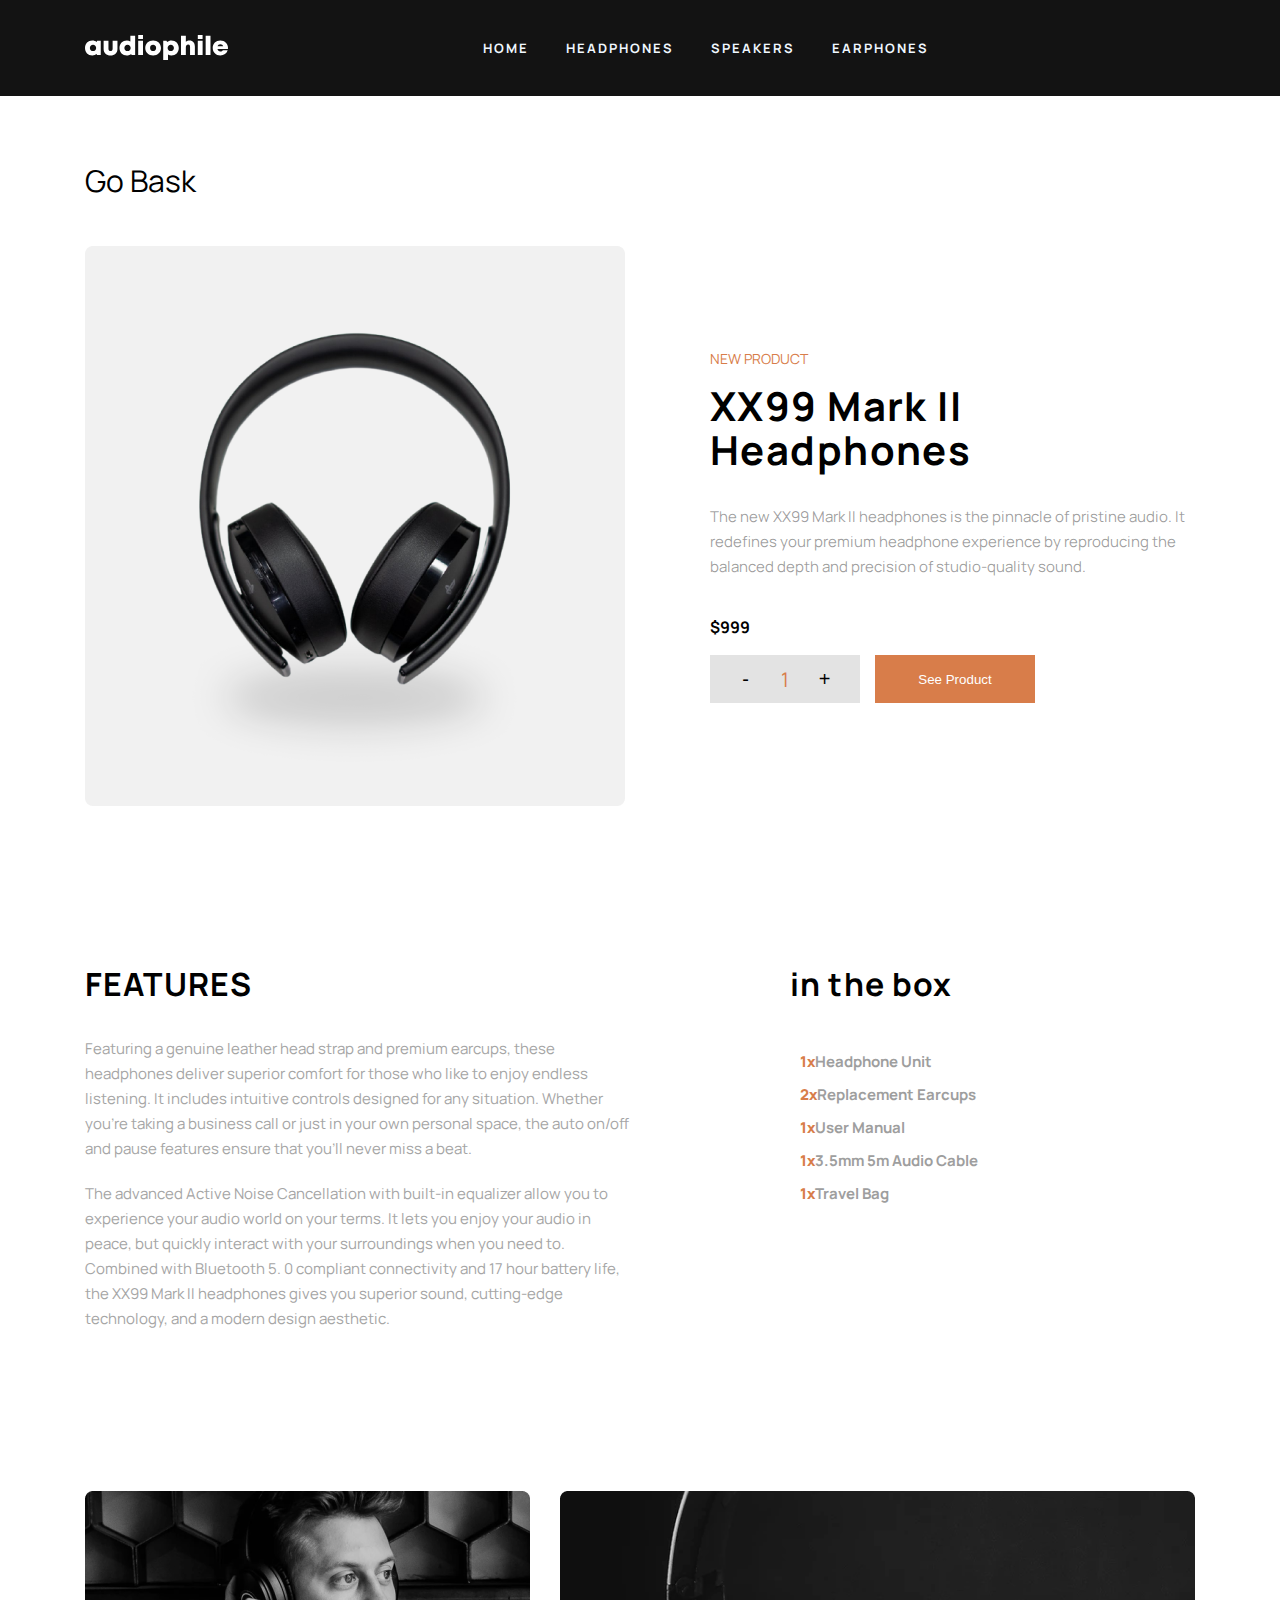
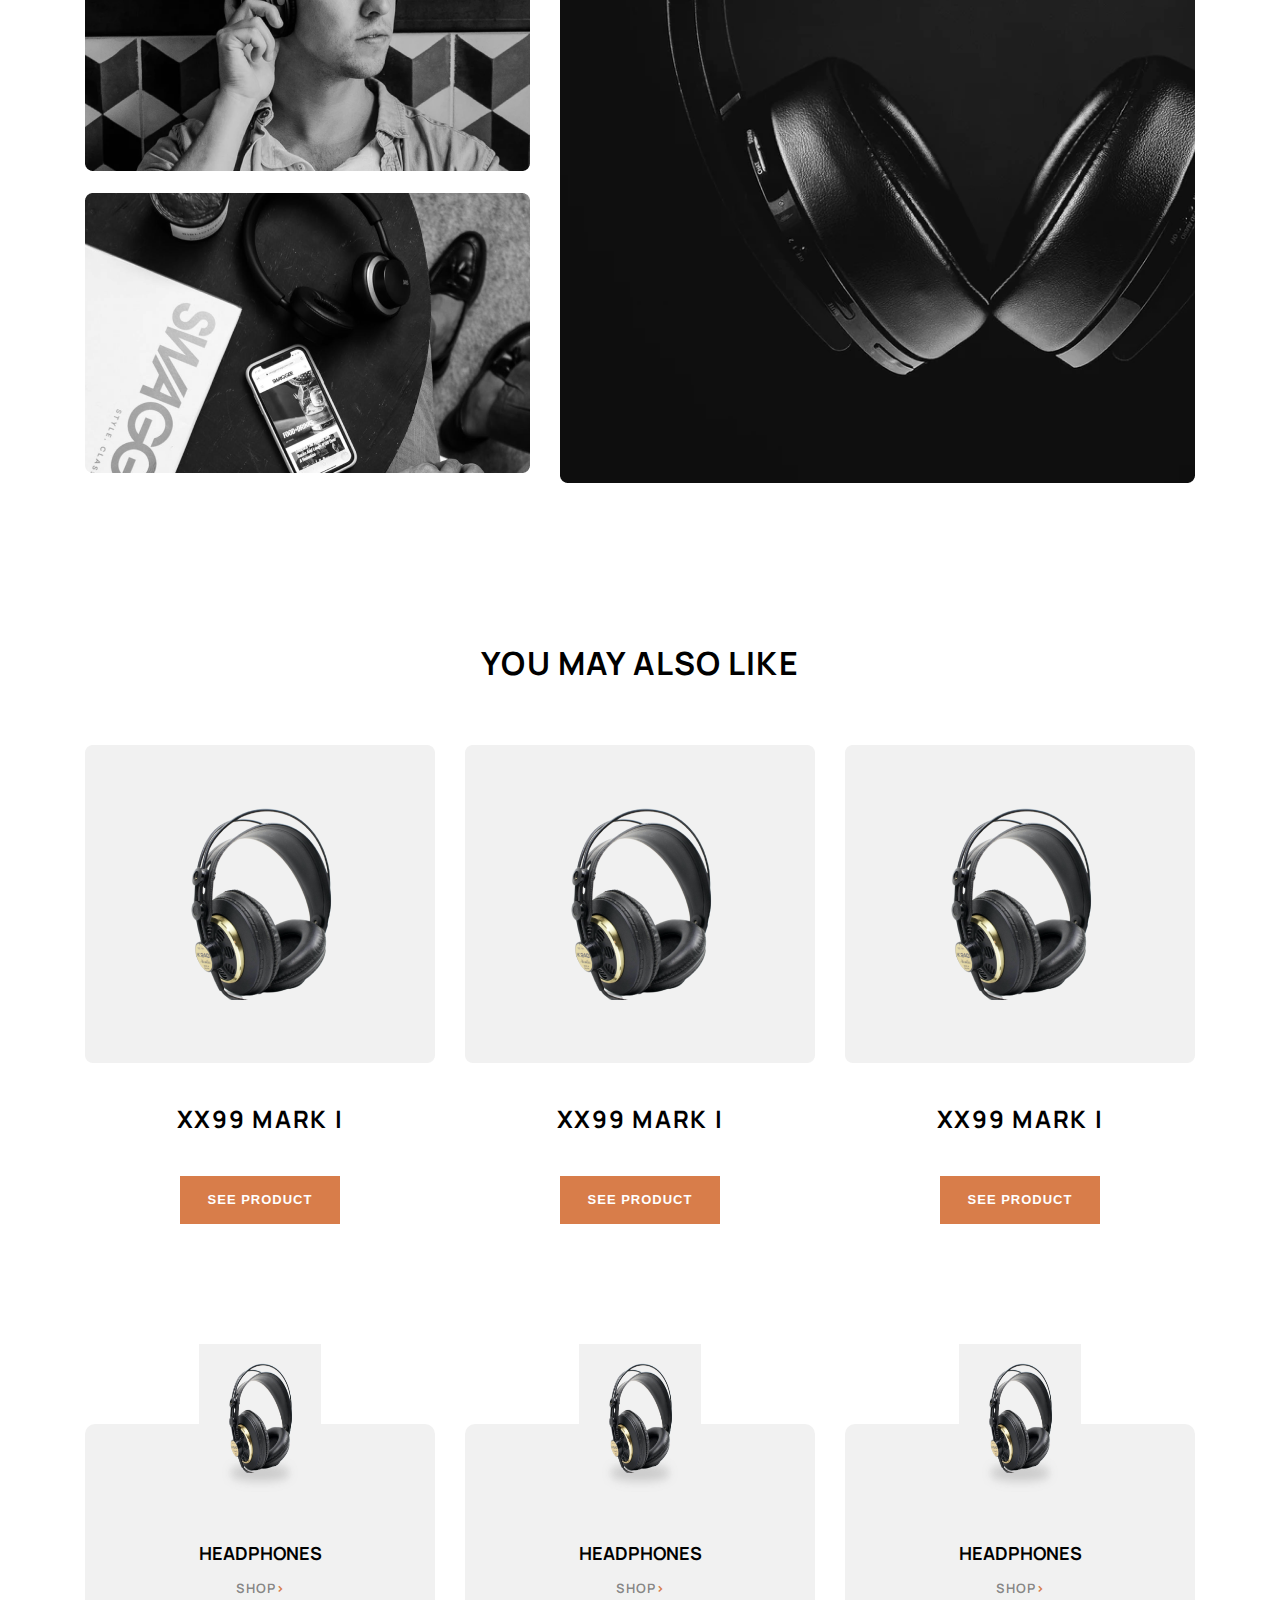
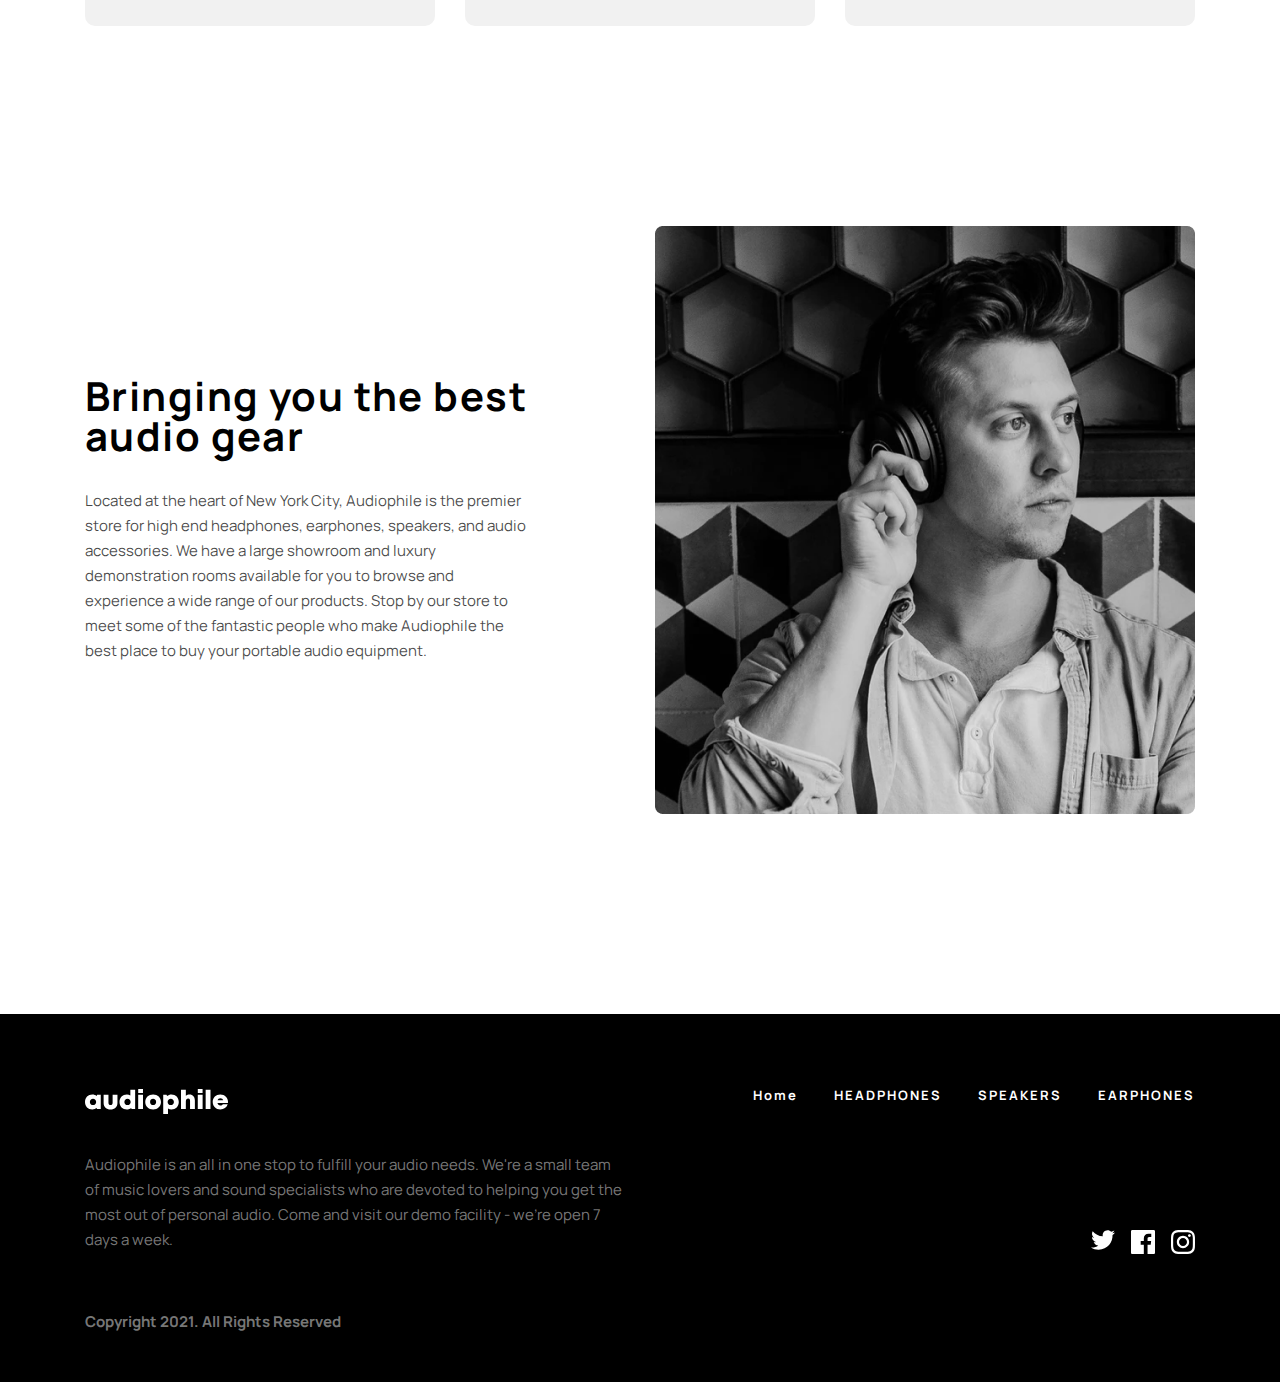
<file: heaphones3.html>
<!DOCTYPE html>
<html lang="en">
<head>
    <meta charset="UTF-8">
    <meta name="viewport" content="width=device-width, initial-scale=1.0">
    <link rel="stylesheet" href="https://cdnjs.cloudflare.com/ajax/libs/font-awesome/6.5.2/css/all.min.css" integrity="sha512-SnH5WK+bZxgPHs44uWIX+LLJAJ9/2PkPKZ5QiAj6Ta86w+fsb2TkcmfRyVX3pBnMFcV7oQPJkl9QevSCWr3W6A==" crossorigin="anonymous" referrerpolicy="no-referrer" />
    <link rel="stylesheet" href="./css/stiles.css">
    <title>imtihon</title>
</head>
<body>
    <header class="header">
            <nav class="nav">
                <a href="./index.html"><svg width="143" height="25" viewBox="0 0 143 25" fill="none" xmlns="http://www.w3.org/2000/svg">
                    <path fill-rule="evenodd" clip-rule="evenodd" d="M57.9755 4.10884V0H53.2131V4.10884H57.9755ZM41.8721 20.3997C43.5076 20.3997 44.9648 19.8429 46.1074 18.8803L46.5635 19.9241H50.1425V0.792094L45.3611 0.792093V6.38308C44.3548 5.75732 43.1686 5.40721 41.8721 5.40721C37.5634 5.40721 34.4943 8.52769 34.4943 12.896C34.4943 17.2644 37.5634 20.3997 41.8721 20.3997ZM7.36265 20.3849C8.99354 20.3849 10.4497 19.8476 11.5995 18.9152L12.0137 19.9093H15.7527V5.85311L12.1479 5.85285L11.6531 6.93986C10.4936 5.98222 9.01642 5.42934 7.36265 5.42934C3.06909 5.42934 0 8.52769 0 12.8809C0 17.2493 3.06909 20.3849 7.36265 20.3849ZM8.00933 16.098C6.19773 16.098 4.86614 14.7278 4.86614 12.8921C4.86614 11.0677 6.18681 9.69748 8.00933 9.69748C9.82094 9.69748 11.1525 11.0677 11.1525 12.8921C11.1525 14.7278 9.82094 16.098 8.00933 16.098ZM32.4542 13.8899C32.4542 17.823 29.6916 20.3849 25.544 20.3849C21.396 20.3849 18.6184 17.823 18.6184 13.8899V5.86794H23.4549V13.6793C23.4549 15.163 24.2516 16.0355 25.544 16.0355C26.836 16.0355 27.6177 15.1482 27.6177 13.6793V5.86794H32.4542V13.8899ZM39.3758 12.8963C39.3758 14.7317 40.7074 16.1128 42.519 16.1128C44.3306 16.1128 45.6622 14.7317 45.6622 12.8963C45.6622 11.0607 44.3306 9.67952 42.519 9.67952C40.7074 9.67952 39.3758 11.0607 39.3758 12.8963ZM58.0127 5.86768V19.9239H53.1762V5.86768H58.0127ZM68.1095 20.3849C72.6727 20.3849 75.9821 17.2384 75.9821 12.896C75.9821 8.53888 72.6727 5.40747 68.1095 5.40747C63.5315 5.40747 60.237 8.53888 60.237 12.896C60.237 17.2384 63.5315 20.3849 68.1095 20.3849ZM65.0812 12.8963C65.0812 14.7546 66.346 16.0355 68.1095 16.0358C69.873 16.0358 71.1378 14.7548 71.1378 12.8966C71.1378 11.0492 69.873 9.75709 68.1095 9.75709C66.346 9.75709 65.0812 11.038 65.0812 12.8963ZM82.9978 25V19.4663C83.9888 20.0655 85.1511 20.3997 86.4208 20.3997C90.7144 20.3997 93.7835 17.2753 93.7835 12.896C93.7835 8.51676 90.7144 5.40721 86.4208 5.40721C84.7523 5.40721 83.2662 5.98508 82.1114 6.98463L81.5056 5.86794H78.2165V25H82.9978ZM82.6307 12.8958C82.6307 14.7424 83.9623 16.1126 85.7739 16.1126C87.5743 16.1126 88.9171 14.7424 88.9171 12.8958C88.9171 11.0492 87.5855 9.679 85.7739 9.679C83.9623 9.679 82.6307 11.0492 82.6307 12.8958ZM100.839 19.9241V12.4181C100.839 10.6143 101.751 9.57462 103.215 9.57462C104.477 9.57462 105.046 10.4011 105.046 12.0222V19.9241H109.882V11.4597C109.882 7.81629 107.811 5.45225 104.587 5.45225C103.188 5.45225 101.873 5.95931 100.839 6.79279V0.792093H96.0023V19.9241H100.839ZM117.574 0V4.10884H112.811V0H117.574ZM117.611 5.86768H112.774V19.9239H117.611V5.86768ZM125.489 0.792093V19.9241H120.653V0.792093H125.489ZM135.34 20.3851C138.863 20.3851 141.704 18.3808 142.692 15.1729H137.879C137.414 15.9957 136.47 16.4911 135.34 16.4911C133.813 16.4911 132.79 15.6573 132.474 14.045H142.9C142.963 13.6103 143 13.1868 143 12.7633C143 8.63988 139.866 5.40747 135.34 5.40747C130.933 5.40747 127.714 8.57611 127.714 12.8854C127.714 17.1795 130.959 20.3851 135.34 20.3851ZM132.559 11.3639H138.236C137.811 9.95908 136.8 9.20109 135.34 9.20109C133.931 9.20109 132.951 9.96767 132.559 11.3639Z" fill="white"/>
                </svg></a>
                <div class="div-1">
                    <a href="./index.html">HOME</a>
              <a href="./headphones.html">HEADPHONES</a>
              <a href="./eoyhatdan.html">SPEAKERS</a>
              <a href="./headphones.html">EARPHONES</a>
            </div>
            <div>
                <button id="button1" class="button-1"><i class="fa-sharp fa-solid fa-cart-shopping"></i></button>
                <div id="div1" class="div-2-1">
                    <div class="div-2-1-1">
                        <h2>CART(<p>5</p>)</h2>
                         <p>Remove all</p>
                    </div>
                    <div class="div-2-1-2">
                        <div class="div-2-1-2-1">
                            <div class="div-2-1-2-1-1">
                                <img src="./img/Group 22.png" alt="">
                                <div>
                                    <h4>XX99 mk mk ll</h4>
                                    <p>$99</p>
                                </div>
                            </div>
                            <div class="div-2-1-2-1-2">
                                <button>-</button>
                                <p>1</p>
                                <button>+</button>
                            </div>
                        </div>
                        <div class="div-2-1-2-1">
                            <div class="div-2-1-2-1-1">
                                <img src="./img/Group 22.png" alt="">
                                <div>
                                    <h4>XX99 mk mk ll</h4>
                                    <p>$99</p>
                                </div>
                            </div>
                            <div class="div-2-1-2-1-2">
                                <button>-</button>
                                <p>1</p>
                                <button>+</button>
                            </div>
                        </div>
                        <div class="div-2-1-2-1">
                            <div class="div-2-1-2-1-1">
                                <img src="./img/Group 22.png" alt="">
                                <div>
                                    <h4>XX99 mk mk ll</h4>
                                    <p>$99</p>
                                </div>
                            </div>
                            <div class="div-2-1-2-1-2">
                                <button>-</button>
                                <p>1</p>
                                <button>+</button>
                            </div>
                        </div>
                        <div class="div-2-1-2-1">
                            <div class="div-2-1-2-1-1">
                                <img src="./img/Group 22.png" alt="">
                                <div>
                                    <h4>XX99 mk mk ll</h4>
                                    <p>$99</p>
                                </div>
                            </div>
                            <div class="div-2-1-2-1-2">
                                <button>-</button>
                                <p>1</p>
                                <button>+</button>
                            </div>
                        </div>
                        <div class="div-2-1-2-1">
                            <div class="div-2-1-2-1-1">
                                <img src="./img/Group 22.png" alt="">
                                <div>
                                    <h4>XX99 mk mk ll</h4>
                                    <p>$99</p>
                                </div>
                            </div>
                            <div class="div-2-1-2-1-2">
                                <button>-</button>
                                <p>1</p>
                                <button>+</button>
                            </div>
                        </div>
                    </div>
                    <div class="div-10">
                        <p>TOTAL</p>
                        <b>$999</b>
                    </div>
                    <button class="button-3">CHECKOUT</button>
                </div>
            </div>
        </nav>
    </header>
    <main>
        <div class="div-32">
            <p style="color: black;">Go Bask</p>
        </div>
        <div class="div-30 div-33">
            <img src="./img/Group 3.png" alt="">
            <div class="div-30-1">
                <p>NEW PRODUCT</p>
                <h2>XX99 Mark II
                    Headphones</h2>
                    <p class="p3">The new XX99 Mark II headphones is the pinnacle of pristine audio. It redefines your premium headphone experience by reproducing the balanced depth and precision of studio-quality sound.</p>
                    <b class="b1">$999</b>
                    <div class="div-35">
                        <div class="div-34">
                            <button>-</button>
                            <p>1</p>
                            <button>+</button>
                        </div>
                        <button class="button-1"><a href="#">See Product</a></button>
                    </div>
            </div>
        </div>
        <div class="div-36">
            <div class="div-36-1">
                <h2>FEATURES</h2>
                <p>Featuring a genuine leather head strap and premium earcups, these headphones deliver superior comfort for those who like to enjoy endless listening. It includes intuitive controls designed for any situation. Whether you’re taking a business call or just in your own personal space, the auto on/off and pause features ensure that you’ll never miss a beat.</p>
                <p>The advanced Active Noise Cancellation with built-in equalizer allow you to experience your audio world on your terms. It lets you enjoy your audio in peace, but quickly interact with your surroundings when you need to. Combined with Bluetooth 5. 0 compliant connectivity and 17 hour battery life, the XX99 Mark II headphones gives you superior sound, cutting-edge technology, and a modern design aesthetic.</p>

            </div>
            <div class="div-36-2">
                <h2>
                    in the box
                </h2>
                <p><b>1x</b>Headphone Unit</p>
                <p><b>2x</b>Replacement Earcups</p>
                <p><b>1x</b>User Manual</p>
                <p><b>1x</b>3.5mm 5m Audio Cable</p>
                <p><b>1x</b>Travel Bag</p>
            </div>
        </div>
        <div class="div-37">
            <div>
                <a href="#">

                    <img src="./img/Bitmap (3).png" alt="">
                </a><a href="">

                    <img src="./img/Bitmap (4).png" alt="">
                </a>
            </div>
            <a href="">
                <img src="./img/Bitmap (5).png" alt="">
            </a>
        </div>
        <div class="div-38">
          <h2>YOU MAY ALSO LIKE</h2>
          <div class="div-38-1">
            <div class="">
                <img src="./img/Group 12 (1).png" alt="">
                <h3>XX99 MARK I</h3>
                <button><a href="">SEE PRODUCT</a></button>
            </div>
            <div class="">
                <img src="./img/Group 12 (1).png" alt="">
                <h3>XX99 MARK I</h3>
                <button><a href="">SEE PRODUCT</a></button>
            </div>
            <div class="">
                <img src="./img/Group 12 (1).png" alt="">
                <h3>XX99 MARK I</h3>
                <button><a href="">SEE PRODUCT</a></button>
            </div>
          </div>
        </div>
        <div class="div-4">
            <div class="div-4-1">
               <img src="./assets/product-xx99-mark-one-headphones/desktop/image-category-page-preview.jpg" alt="">
               <h2>HEADPHONES</h2>
               <p><a href="#">SHOP</a>></p>
            </div>
            <div class="div-4-1">
                <img src="./assets/product-xx99-mark-one-headphones/desktop/image-category-page-preview.jpg" alt="">
                <h2>HEADPHONES</h2>
                <p><a href="#">SHOP</a>></p>
             </div>
             <div class="div-4-1">
                <img src="./assets/product-xx99-mark-one-headphones/desktop/image-category-page-preview.jpg" alt="">
                <h2>HEADPHONES</h2>
                <p><a href="#">SHOP</a>></p>
             </div>
            
        </div>
        <div class="div-8">
            <div class="div-8-1">
                <h2>Bringing you the best audio gear</h2>
                <p>Located at the heart of New York City, Audiophile is the premier store for high end headphones, earphones, speakers, and audio accessories. We have a large showroom and luxury demonstration rooms available for you to browse and experience a wide range of our products. Stop by our store to meet some of the fantastic people who make Audiophile the best place to buy your portable audio equipment.</p>

            </div>
            <img src="./img/Bitmap (2).png" alt="">
        </div>
    </main>
    <footer>
        <div class="div-20">

            <div class="div-20-1">
                <a href="./index.html"><svg width="143" height="25" viewBox="0 0 143 25" fill="none" xmlns="http://www.w3.org/2000/svg">
                    <path fill-rule="evenodd" clip-rule="evenodd" d="M57.9755 4.10884V0H53.2131V4.10884H57.9755ZM41.8721 20.3997C43.5076 20.3997 44.9648 19.8429 46.1074 18.8803L46.5635 19.9241H50.1425V0.792094L45.3611 0.792093V6.38308C44.3548 5.75732 43.1686 5.40721 41.8721 5.40721C37.5634 5.40721 34.4943 8.52769 34.4943 12.896C34.4943 17.2644 37.5634 20.3997 41.8721 20.3997ZM7.36265 20.3849C8.99354 20.3849 10.4497 19.8476 11.5995 18.9152L12.0137 19.9093H15.7527V5.85311L12.1479 5.85285L11.6531 6.93986C10.4936 5.98222 9.01642 5.42934 7.36265 5.42934C3.06909 5.42934 0 8.52769 0 12.8809C0 17.2493 3.06909 20.3849 7.36265 20.3849ZM8.00933 16.098C6.19773 16.098 4.86614 14.7278 4.86614 12.8921C4.86614 11.0677 6.18681 9.69748 8.00933 9.69748C9.82094 9.69748 11.1525 11.0677 11.1525 12.8921C11.1525 14.7278 9.82094 16.098 8.00933 16.098ZM32.4542 13.8899C32.4542 17.823 29.6916 20.3849 25.544 20.3849C21.396 20.3849 18.6184 17.823 18.6184 13.8899V5.86794H23.4549V13.6793C23.4549 15.163 24.2516 16.0355 25.544 16.0355C26.836 16.0355 27.6177 15.1482 27.6177 13.6793V5.86794H32.4542V13.8899ZM39.3758 12.8963C39.3758 14.7317 40.7074 16.1128 42.519 16.1128C44.3306 16.1128 45.6622 14.7317 45.6622 12.8963C45.6622 11.0607 44.3306 9.67952 42.519 9.67952C40.7074 9.67952 39.3758 11.0607 39.3758 12.8963ZM58.0127 5.86768V19.9239H53.1762V5.86768H58.0127ZM68.1095 20.3849C72.6727 20.3849 75.9821 17.2384 75.9821 12.896C75.9821 8.53888 72.6727 5.40747 68.1095 5.40747C63.5315 5.40747 60.237 8.53888 60.237 12.896C60.237 17.2384 63.5315 20.3849 68.1095 20.3849ZM65.0812 12.8963C65.0812 14.7546 66.346 16.0355 68.1095 16.0358C69.873 16.0358 71.1378 14.7548 71.1378 12.8966C71.1378 11.0492 69.873 9.75709 68.1095 9.75709C66.346 9.75709 65.0812 11.038 65.0812 12.8963ZM82.9978 25V19.4663C83.9888 20.0655 85.1511 20.3997 86.4208 20.3997C90.7144 20.3997 93.7835 17.2753 93.7835 12.896C93.7835 8.51676 90.7144 5.40721 86.4208 5.40721C84.7523 5.40721 83.2662 5.98508 82.1114 6.98463L81.5056 5.86794H78.2165V25H82.9978ZM82.6307 12.8958C82.6307 14.7424 83.9623 16.1126 85.7739 16.1126C87.5743 16.1126 88.9171 14.7424 88.9171 12.8958C88.9171 11.0492 87.5855 9.679 85.7739 9.679C83.9623 9.679 82.6307 11.0492 82.6307 12.8958ZM100.839 19.9241V12.4181C100.839 10.6143 101.751 9.57462 103.215 9.57462C104.477 9.57462 105.046 10.4011 105.046 12.0222V19.9241H109.882V11.4597C109.882 7.81629 107.811 5.45225 104.587 5.45225C103.188 5.45225 101.873 5.95931 100.839 6.79279V0.792093H96.0023V19.9241H100.839ZM117.574 0V4.10884H112.811V0H117.574ZM117.611 5.86768H112.774V19.9239H117.611V5.86768ZM125.489 0.792093V19.9241H120.653V0.792093H125.489ZM135.34 20.3851C138.863 20.3851 141.704 18.3808 142.692 15.1729H137.879C137.414 15.9957 136.47 16.4911 135.34 16.4911C133.813 16.4911 132.79 15.6573 132.474 14.045H142.9C142.963 13.6103 143 13.1868 143 12.7633C143 8.63988 139.866 5.40747 135.34 5.40747C130.933 5.40747 127.714 8.57611 127.714 12.8854C127.714 17.1795 130.959 20.3851 135.34 20.3851ZM132.559 11.3639H138.236C137.811 9.95908 136.8 9.20109 135.34 9.20109C133.931 9.20109 132.951 9.96767 132.559 11.3639Z" fill="white"/>
            </svg></a>
            <div class="div-20-1-1">
              <a href="#">Home</a>
              <a href="#">HEADPHONES</a>
              <a href="#">SPEAKERS</a>
              <a href="#">EARPHONES</a>
            </div>
        </div>
        <div class="div-20-2">
            <div class="div-20-2-1">
                <p>Audiophile is an all in one stop to fulfill your audio needs. We're a small team of music lovers and sound specialists who are devoted to helping you get the most out of personal audio. Come and visit our demo facility - we’re open 7 days a week.</p>
                <a href="#">Copyright 2021. All Rights Reserved</a>
            </div>
            <div class="div-20-2-2">
                <a href="#"><svg width="24" height="20" viewBox="0 0 24 20" fill="none" xmlns="http://www.w3.org/2000/svg">
                    <path d="M24 2.55705C23.117 2.94905 22.168 3.21305 21.172 3.33205C22.189 2.72305 22.97 1.75805 23.337 0.608047C22.386 1.17205 21.332 1.58205 20.21 1.80305C19.313 0.846047 18.032 0.248047 16.616 0.248047C13.437 0.248047 11.101 3.21405 11.819 6.29305C7.728 6.08805 4.1 4.12805 1.671 1.14905C0.381 3.36205 1.002 6.25705 3.194 7.72305C2.388 7.69705 1.628 7.47605 0.965 7.10705C0.911 9.38805 2.546 11.522 4.914 11.997C4.221 12.185 3.462 12.229 2.69 12.081C3.316 14.037 5.134 15.46 7.29 15.5C5.22 17.123 2.612 17.848 0 17.54C2.179 18.937 4.768 19.752 7.548 19.752C16.69 19.752 21.855 12.031 21.543 5.10605C22.505 4.41105 23.34 3.54405 24 2.55705Z" fill="white"/>
                    </svg></a>
                <a href="#"><svg width="24" height="24" viewBox="0 0 24 24" fill="none" xmlns="http://www.w3.org/2000/svg">
                    <path d="M22.675 0H1.325C0.593 0 0 0.593 0 1.325V22.676C0 23.407 0.593 24 1.325 24H12.82V14.706H9.692V11.084H12.82V8.413C12.82 5.313 14.713 3.625 17.479 3.625C18.804 3.625 19.942 3.724 20.274 3.768V7.008L18.356 7.009C16.852 7.009 16.561 7.724 16.561 8.772V11.085H20.148L19.681 14.707H16.561V24H22.677C23.407 24 24 23.407 24 22.675V1.325C24 0.593 23.407 0 22.675 0Z" fill="white"/>
                    </svg></a>
                <a href="#"><svg width="24" height="24" viewBox="0 0 24 24" fill="none" xmlns="http://www.w3.org/2000/svg">
                    <path fill-rule="evenodd" clip-rule="evenodd" d="M12 0C8.741 0 8.333 0.014 7.053 0.072C2.695 0.272 0.273 2.69 0.073 7.052C0.014 8.333 0 8.741 0 12C0 15.259 0.014 15.668 0.072 16.948C0.272 21.306 2.69 23.728 7.052 23.928C8.333 23.986 8.741 24 12 24C15.259 24 15.668 23.986 16.948 23.928C21.302 23.728 23.73 21.31 23.927 16.948C23.986 15.668 24 15.259 24 12C24 8.741 23.986 8.333 23.928 7.053C23.732 2.699 21.311 0.273 16.949 0.073C15.668 0.014 15.259 0 12 0ZM12 2.163C15.204 2.163 15.584 2.175 16.85 2.233C20.102 2.381 21.621 3.924 21.769 7.152C21.827 8.417 21.838 8.797 21.838 12.001C21.838 15.206 21.826 15.585 21.769 16.85C21.62 20.075 20.105 21.621 16.85 21.769C15.584 21.827 15.206 21.839 12 21.839C8.796 21.839 8.416 21.827 7.151 21.769C3.891 21.62 2.38 20.07 2.232 16.849C2.174 15.584 2.162 15.205 2.162 12C2.162 8.796 2.175 8.417 2.232 7.151C2.381 3.924 3.896 2.38 7.151 2.232C8.417 2.175 8.796 2.163 12 2.163ZM5.838 12C5.838 8.597 8.597 5.838 12 5.838C15.403 5.838 18.162 8.597 18.162 12C18.162 15.404 15.403 18.163 12 18.163C8.597 18.163 5.838 15.403 5.838 12ZM12 16C9.791 16 8 14.21 8 12C8 9.791 9.791 8 12 8C14.209 8 16 9.791 16 12C16 14.21 14.209 16 12 16ZM16.965 5.595C16.965 4.8 17.61 4.155 18.406 4.155C19.201 4.155 19.845 4.8 19.845 5.595C19.845 6.39 19.201 7.035 18.406 7.035C17.61 7.035 16.965 6.39 16.965 5.595Z" fill="white"/>
                </svg></a>
            </div>
        </div>
    </div>
    </footer>
    <script src="./js/app5.js"></script>
</body>
</html>
</file>
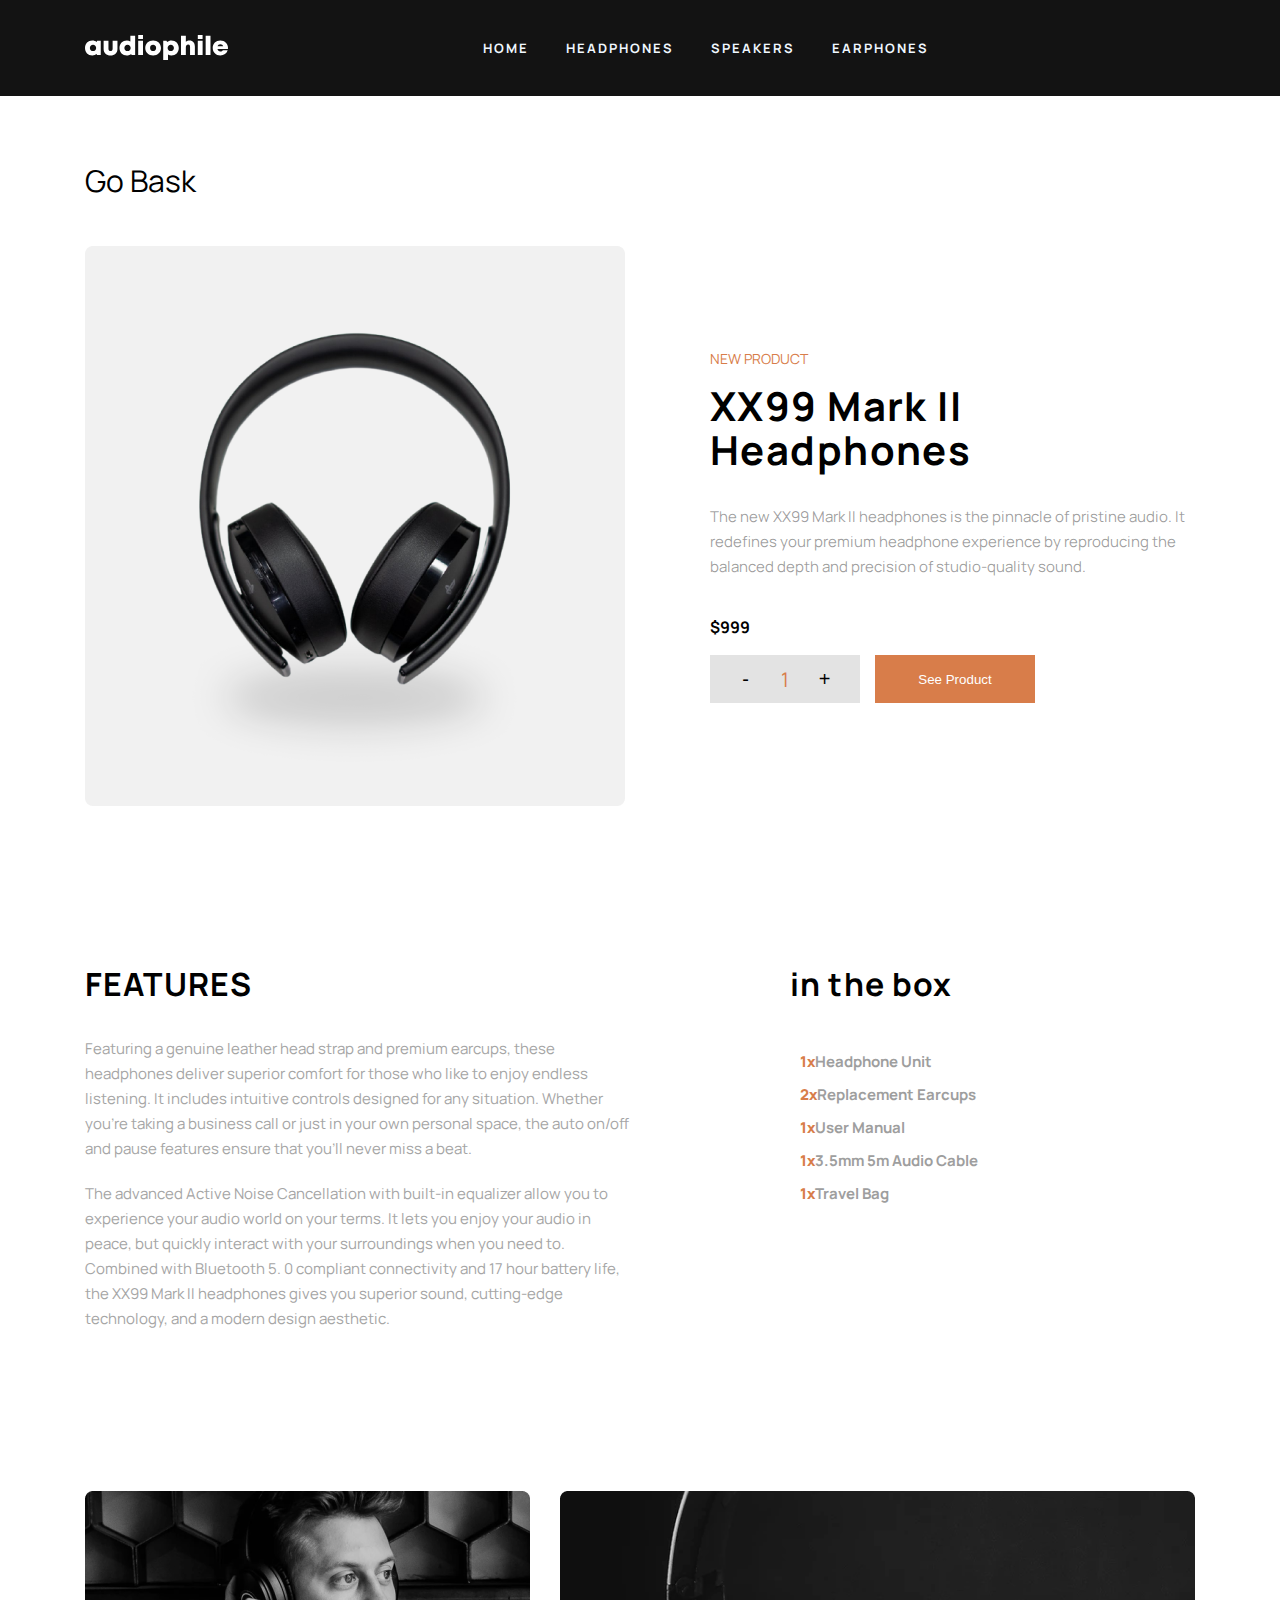
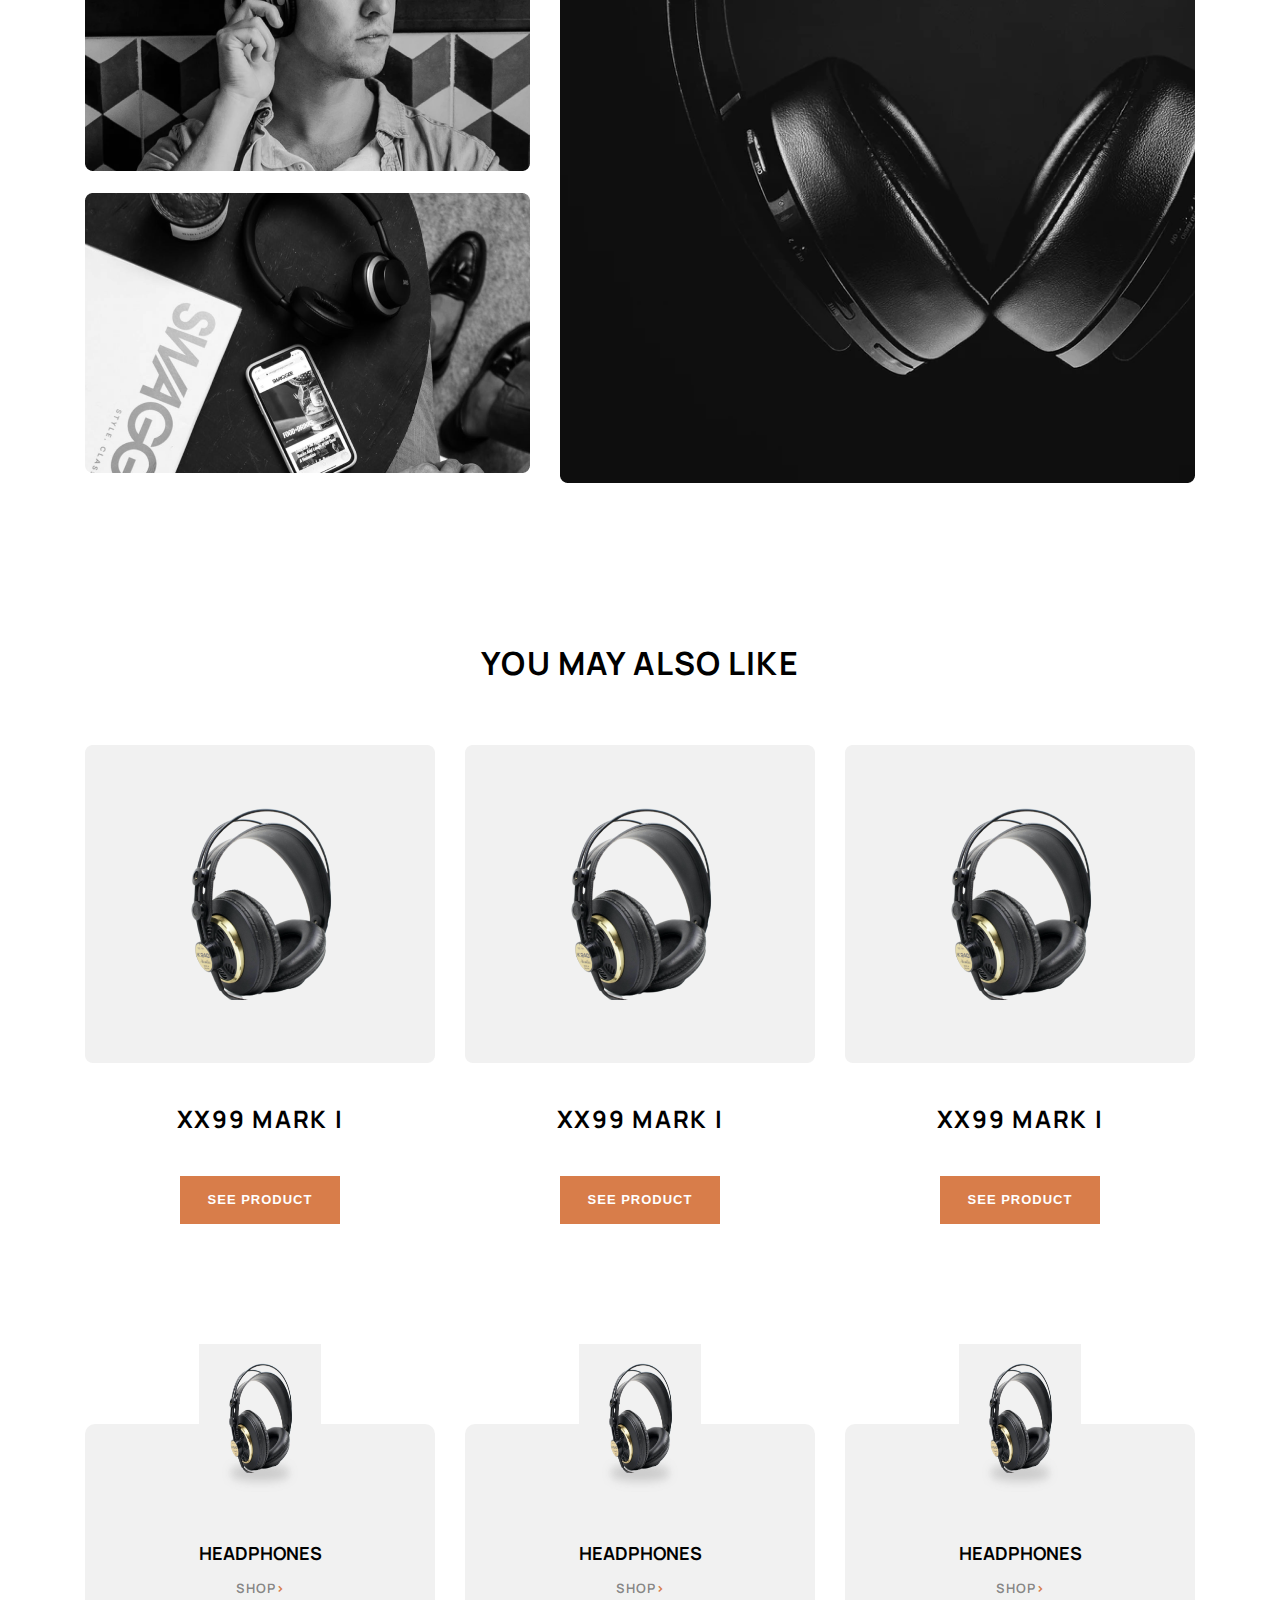
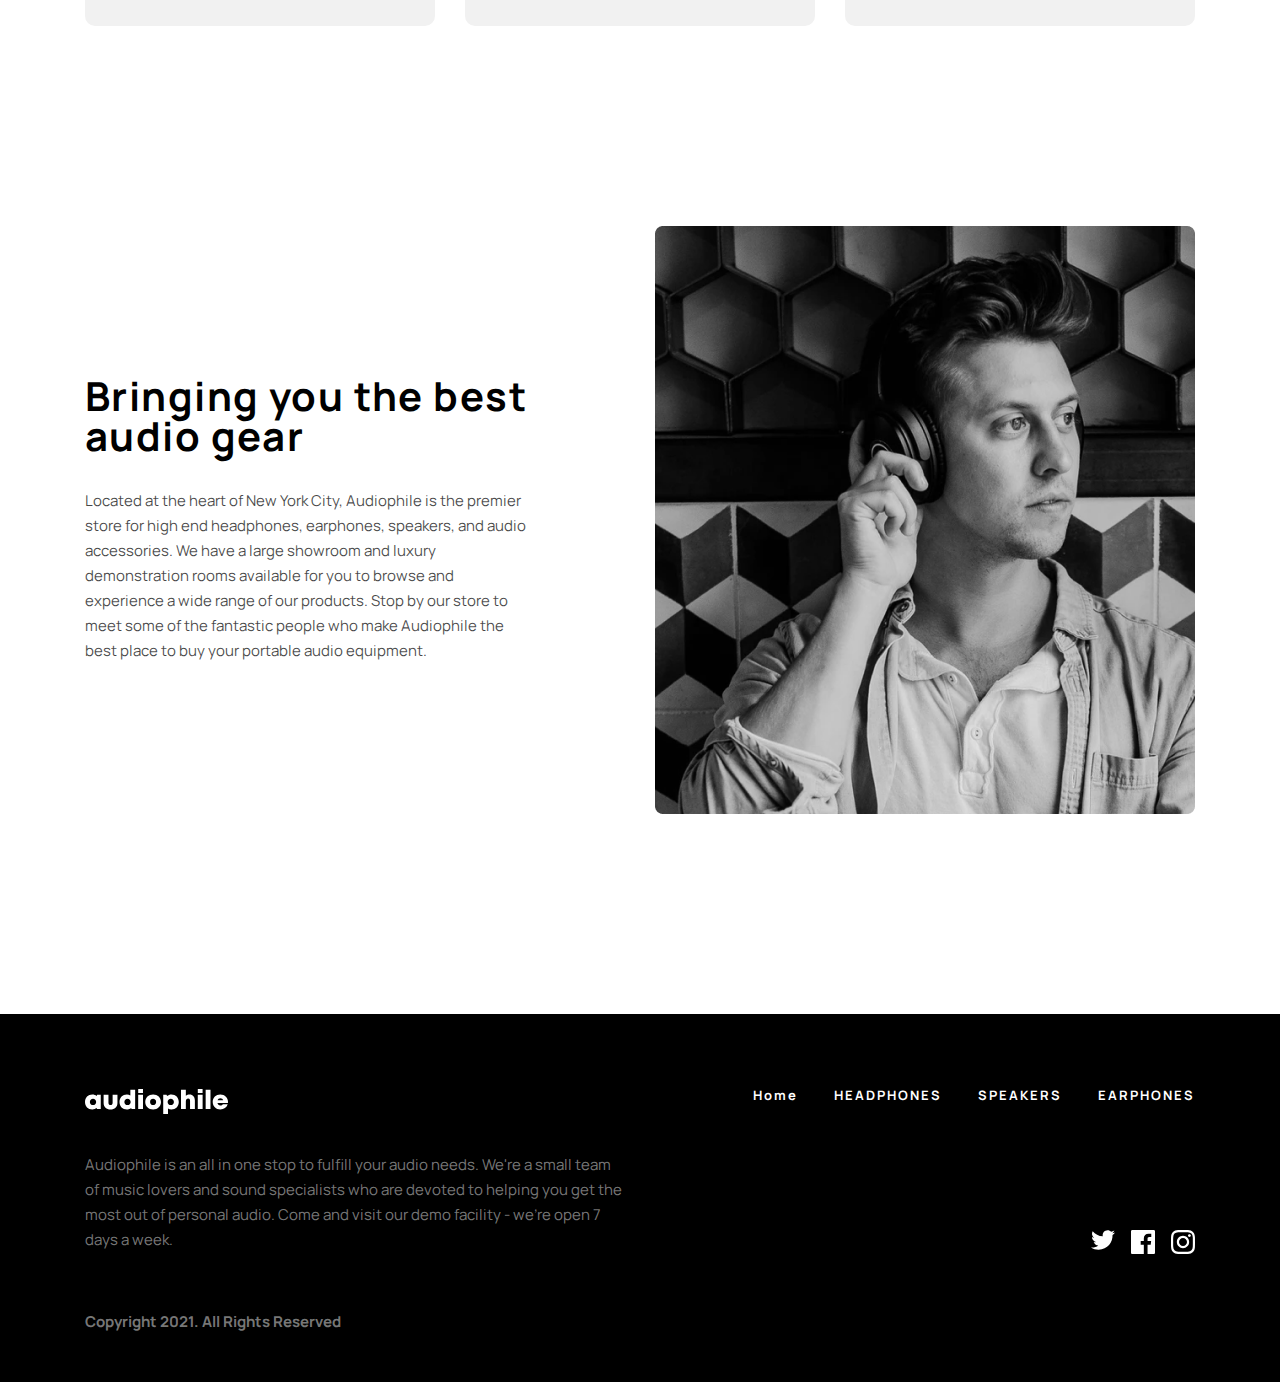
<file: heaphones4.html>
<!DOCTYPE html>
<html lang="en">
<head>
    <meta charset="UTF-8">
    <meta name="viewport" content="width=device-width, initial-scale=1.0">
    <link rel="stylesheet" href="https://cdnjs.cloudflare.com/ajax/libs/font-awesome/6.5.2/css/all.min.css" integrity="sha512-SnH5WK+bZxgPHs44uWIX+LLJAJ9/2PkPKZ5QiAj6Ta86w+fsb2TkcmfRyVX3pBnMFcV7oQPJkl9QevSCWr3W6A==" crossorigin="anonymous" referrerpolicy="no-referrer" />
    <link rel="stylesheet" href="./css/stiles.css">
    <title>imtihon</title>
</head>
<body>
    <header class="header">
            <nav class="nav">
                <a href="./index.html"><svg width="143" height="25" viewBox="0 0 143 25" fill="none" xmlns="http://www.w3.org/2000/svg">
                    <path fill-rule="evenodd" clip-rule="evenodd" d="M57.9755 4.10884V0H53.2131V4.10884H57.9755ZM41.8721 20.3997C43.5076 20.3997 44.9648 19.8429 46.1074 18.8803L46.5635 19.9241H50.1425V0.792094L45.3611 0.792093V6.38308C44.3548 5.75732 43.1686 5.40721 41.8721 5.40721C37.5634 5.40721 34.4943 8.52769 34.4943 12.896C34.4943 17.2644 37.5634 20.3997 41.8721 20.3997ZM7.36265 20.3849C8.99354 20.3849 10.4497 19.8476 11.5995 18.9152L12.0137 19.9093H15.7527V5.85311L12.1479 5.85285L11.6531 6.93986C10.4936 5.98222 9.01642 5.42934 7.36265 5.42934C3.06909 5.42934 0 8.52769 0 12.8809C0 17.2493 3.06909 20.3849 7.36265 20.3849ZM8.00933 16.098C6.19773 16.098 4.86614 14.7278 4.86614 12.8921C4.86614 11.0677 6.18681 9.69748 8.00933 9.69748C9.82094 9.69748 11.1525 11.0677 11.1525 12.8921C11.1525 14.7278 9.82094 16.098 8.00933 16.098ZM32.4542 13.8899C32.4542 17.823 29.6916 20.3849 25.544 20.3849C21.396 20.3849 18.6184 17.823 18.6184 13.8899V5.86794H23.4549V13.6793C23.4549 15.163 24.2516 16.0355 25.544 16.0355C26.836 16.0355 27.6177 15.1482 27.6177 13.6793V5.86794H32.4542V13.8899ZM39.3758 12.8963C39.3758 14.7317 40.7074 16.1128 42.519 16.1128C44.3306 16.1128 45.6622 14.7317 45.6622 12.8963C45.6622 11.0607 44.3306 9.67952 42.519 9.67952C40.7074 9.67952 39.3758 11.0607 39.3758 12.8963ZM58.0127 5.86768V19.9239H53.1762V5.86768H58.0127ZM68.1095 20.3849C72.6727 20.3849 75.9821 17.2384 75.9821 12.896C75.9821 8.53888 72.6727 5.40747 68.1095 5.40747C63.5315 5.40747 60.237 8.53888 60.237 12.896C60.237 17.2384 63.5315 20.3849 68.1095 20.3849ZM65.0812 12.8963C65.0812 14.7546 66.346 16.0355 68.1095 16.0358C69.873 16.0358 71.1378 14.7548 71.1378 12.8966C71.1378 11.0492 69.873 9.75709 68.1095 9.75709C66.346 9.75709 65.0812 11.038 65.0812 12.8963ZM82.9978 25V19.4663C83.9888 20.0655 85.1511 20.3997 86.4208 20.3997C90.7144 20.3997 93.7835 17.2753 93.7835 12.896C93.7835 8.51676 90.7144 5.40721 86.4208 5.40721C84.7523 5.40721 83.2662 5.98508 82.1114 6.98463L81.5056 5.86794H78.2165V25H82.9978ZM82.6307 12.8958C82.6307 14.7424 83.9623 16.1126 85.7739 16.1126C87.5743 16.1126 88.9171 14.7424 88.9171 12.8958C88.9171 11.0492 87.5855 9.679 85.7739 9.679C83.9623 9.679 82.6307 11.0492 82.6307 12.8958ZM100.839 19.9241V12.4181C100.839 10.6143 101.751 9.57462 103.215 9.57462C104.477 9.57462 105.046 10.4011 105.046 12.0222V19.9241H109.882V11.4597C109.882 7.81629 107.811 5.45225 104.587 5.45225C103.188 5.45225 101.873 5.95931 100.839 6.79279V0.792093H96.0023V19.9241H100.839ZM117.574 0V4.10884H112.811V0H117.574ZM117.611 5.86768H112.774V19.9239H117.611V5.86768ZM125.489 0.792093V19.9241H120.653V0.792093H125.489ZM135.34 20.3851C138.863 20.3851 141.704 18.3808 142.692 15.1729H137.879C137.414 15.9957 136.47 16.4911 135.34 16.4911C133.813 16.4911 132.79 15.6573 132.474 14.045H142.9C142.963 13.6103 143 13.1868 143 12.7633C143 8.63988 139.866 5.40747 135.34 5.40747C130.933 5.40747 127.714 8.57611 127.714 12.8854C127.714 17.1795 130.959 20.3851 135.34 20.3851ZM132.559 11.3639H138.236C137.811 9.95908 136.8 9.20109 135.34 9.20109C133.931 9.20109 132.951 9.96767 132.559 11.3639Z" fill="white"/>
                </svg></a>
                <div class="div-1">
                    <a href="./index.html">HOME</a>
              <a href="./headphones.html">HEADPHONES</a>
              <a href="./eoyhatdan.html">SPEAKERS</a>
              <a href="./earphones.html">EARPHONES</a>
            </div>
            <div>
                <button id="button1" class="button-1"><i class="fa-sharp fa-solid fa-cart-shopping"></i></button>
                <div id="div1" class="div-2-1">
                    <div class="div-2-1-1">
                        <h2>CART(<p>5</p>)</h2>
                         <p>Remove all</p>
                    </div>
                    <div class="div-2-1-2">
                        <div class="div-2-1-2-1">
                            <div class="div-2-1-2-1-1">
                                <img src="./img/Group 22.png" alt="">
                                <div>
                                    <h4>XX99 mk mk ll</h4>
                                    <p>$99</p>
                                </div>
                            </div>
                            <div class="div-2-1-2-1-2">
                                <button>-</button>
                                <p>1</p>
                                <button>+</button>
                            </div>
                        </div>
                        <div class="div-2-1-2-1">
                            <div class="div-2-1-2-1-1">
                                <img src="./img/Group 22.png" alt="">
                                <div>
                                    <h4>XX99 mk mk ll</h4>
                                    <p>$99</p>
                                </div>
                            </div>
                            <div class="div-2-1-2-1-2">
                                <button>-</button>
                                <p>1</p>
                                <button>+</button>
                            </div>
                        </div>
                        <div class="div-2-1-2-1">
                            <div class="div-2-1-2-1-1">
                                <img src="./img/Group 22.png" alt="">
                                <div>
                                    <h4>XX99 mk mk ll</h4>
                                    <p>$99</p>
                                </div>
                            </div>
                            <div class="div-2-1-2-1-2">
                                <button>-</button>
                                <p>1</p>
                                <button>+</button>
                            </div>
                        </div>
                        <div class="div-2-1-2-1">
                            <div class="div-2-1-2-1-1">
                                <img src="./img/Group 22.png" alt="">
                                <div>
                                    <h4>XX99 mk mk ll</h4>
                                    <p>$99</p>
                                </div>
                            </div>
                            <div class="div-2-1-2-1-2">
                                <button>-</button>
                                <p>1</p>
                                <button>+</button>
                            </div>
                        </div>
                        <div class="div-2-1-2-1">
                            <div class="div-2-1-2-1-1">
                                <img src="./img/Group 22.png" alt="">
                                <div>
                                    <h4>XX99 mk mk ll</h4>
                                    <p>$99</p>
                                </div>
                            </div>
                            <div class="div-2-1-2-1-2">
                                <button>-</button>
                                <p>1</p>
                                <button>+</button>
                            </div>
                        </div>
                    </div>
                    <div class="div-10">
                        <p>TOTAL</p>
                        <b>$999</b>
                    </div>
                    <button class="button-3">CHECKOUT</button>
                </div>
            </div>
        </nav>
    </header>
    <main>
        <div class="div-32">
            <p style="color: black;">Go Bask</p>
        </div>
        <div class="div-30 div-33">
            <img src="./img/Group 3.png" alt="">
            <div class="div-30-1">
                <p>NEW PRODUCT</p>
                <h2>XX99 Mark II
                    Headphones</h2>
                    <p class="p3">The new XX99 Mark II headphones is the pinnacle of pristine audio. It redefines your premium headphone experience by reproducing the balanced depth and precision of studio-quality sound.</p>
                    <b class="b1">$999</b>
                    <div class="div-35">
                        <div class="div-34">
                            <button>-</button>
                            <p>1</p>
                            <button>+</button>
                        </div>
                        <button class="button-1"><a href="#">See Product</a></button>
                    </div>
            </div>
        </div>
        <div class="div-36">
            <div class="div-36-1">
                <h2>FEATURES</h2>
                <p>Featuring a genuine leather head strap and premium earcups, these headphones deliver superior comfort for those who like to enjoy endless listening. It includes intuitive controls designed for any situation. Whether you’re taking a business call or just in your own personal space, the auto on/off and pause features ensure that you’ll never miss a beat.</p>
                <p>The advanced Active Noise Cancellation with built-in equalizer allow you to experience your audio world on your terms. It lets you enjoy your audio in peace, but quickly interact with your surroundings when you need to. Combined with Bluetooth 5. 0 compliant connectivity and 17 hour battery life, the XX99 Mark II headphones gives you superior sound, cutting-edge technology, and a modern design aesthetic.</p>

            </div>
            <div class="div-36-2">
                <h2>
                    in the box
                </h2>
                <p><b>1x</b>Headphone Unit</p>
                <p><b>2x</b>Replacement Earcups</p>
                <p><b>1x</b>User Manual</p>
                <p><b>1x</b>3.5mm 5m Audio Cable</p>
                <p><b>1x</b>Travel Bag</p>
            </div>
        </div>
        <div class="div-37">
            <div>
                <a href="#">

                    <img src="./img/Bitmap (3).png" alt="">
                </a><a href="">

                    <img src="./img/Bitmap (4).png" alt="">
                </a>
            </div>
            <a href="">
                <img src="./img/Bitmap (5).png" alt="">
            </a>
        </div>
        <div class="div-38">
          <h2>YOU MAY ALSO LIKE</h2>
          <div class="div-38-1">
            <div class="">
                <img src="./img/Group 12 (1).png" alt="">
                <h3>XX99 MARK I</h3>
                <button><a href="">SEE PRODUCT</a></button>
            </div>
            <div class="">
                <img src="./img/Group 12 (1).png" alt="">
                <h3>XX99 MARK I</h3>
                <button><a href="">SEE PRODUCT</a></button>
            </div>
            <div class="">
                <img src="./img/Group 12 (1).png" alt="">
                <h3>XX99 MARK I</h3>
                <button><a href="">SEE PRODUCT</a></button>
            </div>
          </div>
        </div>
        <div class="div-4">
            <div class="div-4-1">
               <img src="./assets/product-xx99-mark-one-headphones/desktop/image-category-page-preview.jpg" alt="">
               <h2>HEADPHONES</h2>
               <p><a href="#">SHOP</a>></p>
            </div>
            <div class="div-4-1">
                <img src="./assets/product-xx99-mark-one-headphones/desktop/image-category-page-preview.jpg" alt="">
                <h2>HEADPHONES</h2>
                <p><a href="#">SHOP</a>></p>
             </div>
             <div class="div-4-1">
                <img src="./assets/product-xx99-mark-one-headphones/desktop/image-category-page-preview.jpg" alt="">
                <h2>HEADPHONES</h2>
                <p><a href="#">SHOP</a>></p>
             </div>
            
        </div>
        <div class="div-8">
            <div class="div-8-1">
                <h2>Bringing you the best audio gear</h2>
                <p>Located at the heart of New York City, Audiophile is the premier store for high end headphones, earphones, speakers, and audio accessories. We have a large showroom and luxury demonstration rooms available for you to browse and experience a wide range of our products. Stop by our store to meet some of the fantastic people who make Audiophile the best place to buy your portable audio equipment.</p>

            </div>
            <img src="./img/Bitmap (2).png" alt="">
        </div>
    </main>
    <footer>
        <div class="div-20">

            <div class="div-20-1">
                <a href="./index.html"><svg width="143" height="25" viewBox="0 0 143 25" fill="none" xmlns="http://www.w3.org/2000/svg">
                    <path fill-rule="evenodd" clip-rule="evenodd" d="M57.9755 4.10884V0H53.2131V4.10884H57.9755ZM41.8721 20.3997C43.5076 20.3997 44.9648 19.8429 46.1074 18.8803L46.5635 19.9241H50.1425V0.792094L45.3611 0.792093V6.38308C44.3548 5.75732 43.1686 5.40721 41.8721 5.40721C37.5634 5.40721 34.4943 8.52769 34.4943 12.896C34.4943 17.2644 37.5634 20.3997 41.8721 20.3997ZM7.36265 20.3849C8.99354 20.3849 10.4497 19.8476 11.5995 18.9152L12.0137 19.9093H15.7527V5.85311L12.1479 5.85285L11.6531 6.93986C10.4936 5.98222 9.01642 5.42934 7.36265 5.42934C3.06909 5.42934 0 8.52769 0 12.8809C0 17.2493 3.06909 20.3849 7.36265 20.3849ZM8.00933 16.098C6.19773 16.098 4.86614 14.7278 4.86614 12.8921C4.86614 11.0677 6.18681 9.69748 8.00933 9.69748C9.82094 9.69748 11.1525 11.0677 11.1525 12.8921C11.1525 14.7278 9.82094 16.098 8.00933 16.098ZM32.4542 13.8899C32.4542 17.823 29.6916 20.3849 25.544 20.3849C21.396 20.3849 18.6184 17.823 18.6184 13.8899V5.86794H23.4549V13.6793C23.4549 15.163 24.2516 16.0355 25.544 16.0355C26.836 16.0355 27.6177 15.1482 27.6177 13.6793V5.86794H32.4542V13.8899ZM39.3758 12.8963C39.3758 14.7317 40.7074 16.1128 42.519 16.1128C44.3306 16.1128 45.6622 14.7317 45.6622 12.8963C45.6622 11.0607 44.3306 9.67952 42.519 9.67952C40.7074 9.67952 39.3758 11.0607 39.3758 12.8963ZM58.0127 5.86768V19.9239H53.1762V5.86768H58.0127ZM68.1095 20.3849C72.6727 20.3849 75.9821 17.2384 75.9821 12.896C75.9821 8.53888 72.6727 5.40747 68.1095 5.40747C63.5315 5.40747 60.237 8.53888 60.237 12.896C60.237 17.2384 63.5315 20.3849 68.1095 20.3849ZM65.0812 12.8963C65.0812 14.7546 66.346 16.0355 68.1095 16.0358C69.873 16.0358 71.1378 14.7548 71.1378 12.8966C71.1378 11.0492 69.873 9.75709 68.1095 9.75709C66.346 9.75709 65.0812 11.038 65.0812 12.8963ZM82.9978 25V19.4663C83.9888 20.0655 85.1511 20.3997 86.4208 20.3997C90.7144 20.3997 93.7835 17.2753 93.7835 12.896C93.7835 8.51676 90.7144 5.40721 86.4208 5.40721C84.7523 5.40721 83.2662 5.98508 82.1114 6.98463L81.5056 5.86794H78.2165V25H82.9978ZM82.6307 12.8958C82.6307 14.7424 83.9623 16.1126 85.7739 16.1126C87.5743 16.1126 88.9171 14.7424 88.9171 12.8958C88.9171 11.0492 87.5855 9.679 85.7739 9.679C83.9623 9.679 82.6307 11.0492 82.6307 12.8958ZM100.839 19.9241V12.4181C100.839 10.6143 101.751 9.57462 103.215 9.57462C104.477 9.57462 105.046 10.4011 105.046 12.0222V19.9241H109.882V11.4597C109.882 7.81629 107.811 5.45225 104.587 5.45225C103.188 5.45225 101.873 5.95931 100.839 6.79279V0.792093H96.0023V19.9241H100.839ZM117.574 0V4.10884H112.811V0H117.574ZM117.611 5.86768H112.774V19.9239H117.611V5.86768ZM125.489 0.792093V19.9241H120.653V0.792093H125.489ZM135.34 20.3851C138.863 20.3851 141.704 18.3808 142.692 15.1729H137.879C137.414 15.9957 136.47 16.4911 135.34 16.4911C133.813 16.4911 132.79 15.6573 132.474 14.045H142.9C142.963 13.6103 143 13.1868 143 12.7633C143 8.63988 139.866 5.40747 135.34 5.40747C130.933 5.40747 127.714 8.57611 127.714 12.8854C127.714 17.1795 130.959 20.3851 135.34 20.3851ZM132.559 11.3639H138.236C137.811 9.95908 136.8 9.20109 135.34 9.20109C133.931 9.20109 132.951 9.96767 132.559 11.3639Z" fill="white"/>
            </svg></a>
            <div class="div-20-1-1">
              <a href="#">Home</a>
              <a href="#">HEADPHONES</a>
              <a href="#">SPEAKERS</a>
              <a href="#">EARPHONES</a>
            </div>
        </div>
        <div class="div-20-2">
            <div class="div-20-2-1">
                <p>Audiophile is an all in one stop to fulfill your audio needs. We're a small team of music lovers and sound specialists who are devoted to helping you get the most out of personal audio. Come and visit our demo facility - we’re open 7 days a week.</p>
                <a href="#">Copyright 2021. All Rights Reserved</a>
            </div>
            <div class="div-20-2-2">
                <a href="#"><svg width="24" height="20" viewBox="0 0 24 20" fill="none" xmlns="http://www.w3.org/2000/svg">
                    <path d="M24 2.55705C23.117 2.94905 22.168 3.21305 21.172 3.33205C22.189 2.72305 22.97 1.75805 23.337 0.608047C22.386 1.17205 21.332 1.58205 20.21 1.80305C19.313 0.846047 18.032 0.248047 16.616 0.248047C13.437 0.248047 11.101 3.21405 11.819 6.29305C7.728 6.08805 4.1 4.12805 1.671 1.14905C0.381 3.36205 1.002 6.25705 3.194 7.72305C2.388 7.69705 1.628 7.47605 0.965 7.10705C0.911 9.38805 2.546 11.522 4.914 11.997C4.221 12.185 3.462 12.229 2.69 12.081C3.316 14.037 5.134 15.46 7.29 15.5C5.22 17.123 2.612 17.848 0 17.54C2.179 18.937 4.768 19.752 7.548 19.752C16.69 19.752 21.855 12.031 21.543 5.10605C22.505 4.41105 23.34 3.54405 24 2.55705Z" fill="white"/>
                    </svg></a>
                <a href="#"><svg width="24" height="24" viewBox="0 0 24 24" fill="none" xmlns="http://www.w3.org/2000/svg">
                    <path d="M22.675 0H1.325C0.593 0 0 0.593 0 1.325V22.676C0 23.407 0.593 24 1.325 24H12.82V14.706H9.692V11.084H12.82V8.413C12.82 5.313 14.713 3.625 17.479 3.625C18.804 3.625 19.942 3.724 20.274 3.768V7.008L18.356 7.009C16.852 7.009 16.561 7.724 16.561 8.772V11.085H20.148L19.681 14.707H16.561V24H22.677C23.407 24 24 23.407 24 22.675V1.325C24 0.593 23.407 0 22.675 0Z" fill="white"/>
                    </svg></a>
                <a href="#"><svg width="24" height="24" viewBox="0 0 24 24" fill="none" xmlns="http://www.w3.org/2000/svg">
                    <path fill-rule="evenodd" clip-rule="evenodd" d="M12 0C8.741 0 8.333 0.014 7.053 0.072C2.695 0.272 0.273 2.69 0.073 7.052C0.014 8.333 0 8.741 0 12C0 15.259 0.014 15.668 0.072 16.948C0.272 21.306 2.69 23.728 7.052 23.928C8.333 23.986 8.741 24 12 24C15.259 24 15.668 23.986 16.948 23.928C21.302 23.728 23.73 21.31 23.927 16.948C23.986 15.668 24 15.259 24 12C24 8.741 23.986 8.333 23.928 7.053C23.732 2.699 21.311 0.273 16.949 0.073C15.668 0.014 15.259 0 12 0ZM12 2.163C15.204 2.163 15.584 2.175 16.85 2.233C20.102 2.381 21.621 3.924 21.769 7.152C21.827 8.417 21.838 8.797 21.838 12.001C21.838 15.206 21.826 15.585 21.769 16.85C21.62 20.075 20.105 21.621 16.85 21.769C15.584 21.827 15.206 21.839 12 21.839C8.796 21.839 8.416 21.827 7.151 21.769C3.891 21.62 2.38 20.07 2.232 16.849C2.174 15.584 2.162 15.205 2.162 12C2.162 8.796 2.175 8.417 2.232 7.151C2.381 3.924 3.896 2.38 7.151 2.232C8.417 2.175 8.796 2.163 12 2.163ZM5.838 12C5.838 8.597 8.597 5.838 12 5.838C15.403 5.838 18.162 8.597 18.162 12C18.162 15.404 15.403 18.163 12 18.163C8.597 18.163 5.838 15.403 5.838 12ZM12 16C9.791 16 8 14.21 8 12C8 9.791 9.791 8 12 8C14.209 8 16 9.791 16 12C16 14.21 14.209 16 12 16ZM16.965 5.595C16.965 4.8 17.61 4.155 18.406 4.155C19.201 4.155 19.845 4.8 19.845 5.595C19.845 6.39 19.201 7.035 18.406 7.035C17.61 7.035 16.965 6.39 16.965 5.595Z" fill="white"/>
                </svg></a>
            </div>
        </div>
    </div>
    </footer>
    <script src="./js/app4.js"></script>
</body>
</html>
</file>
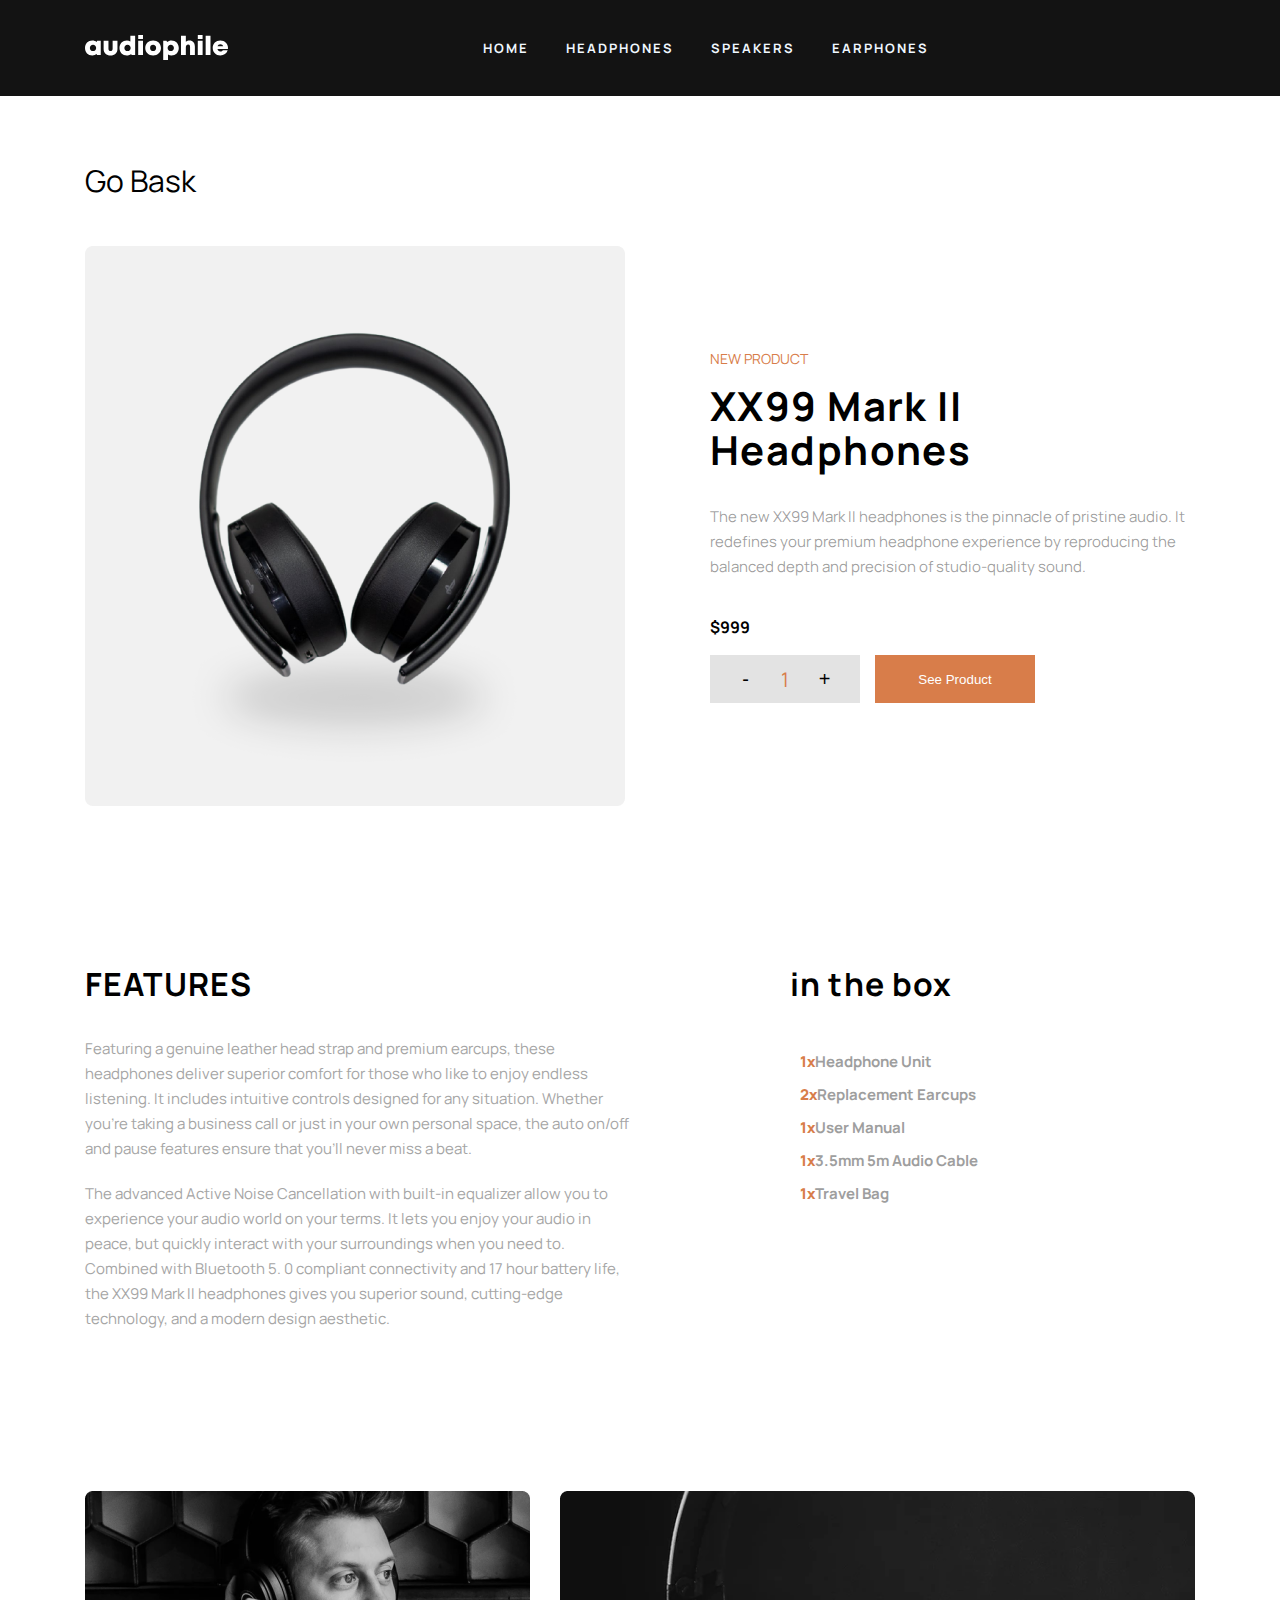
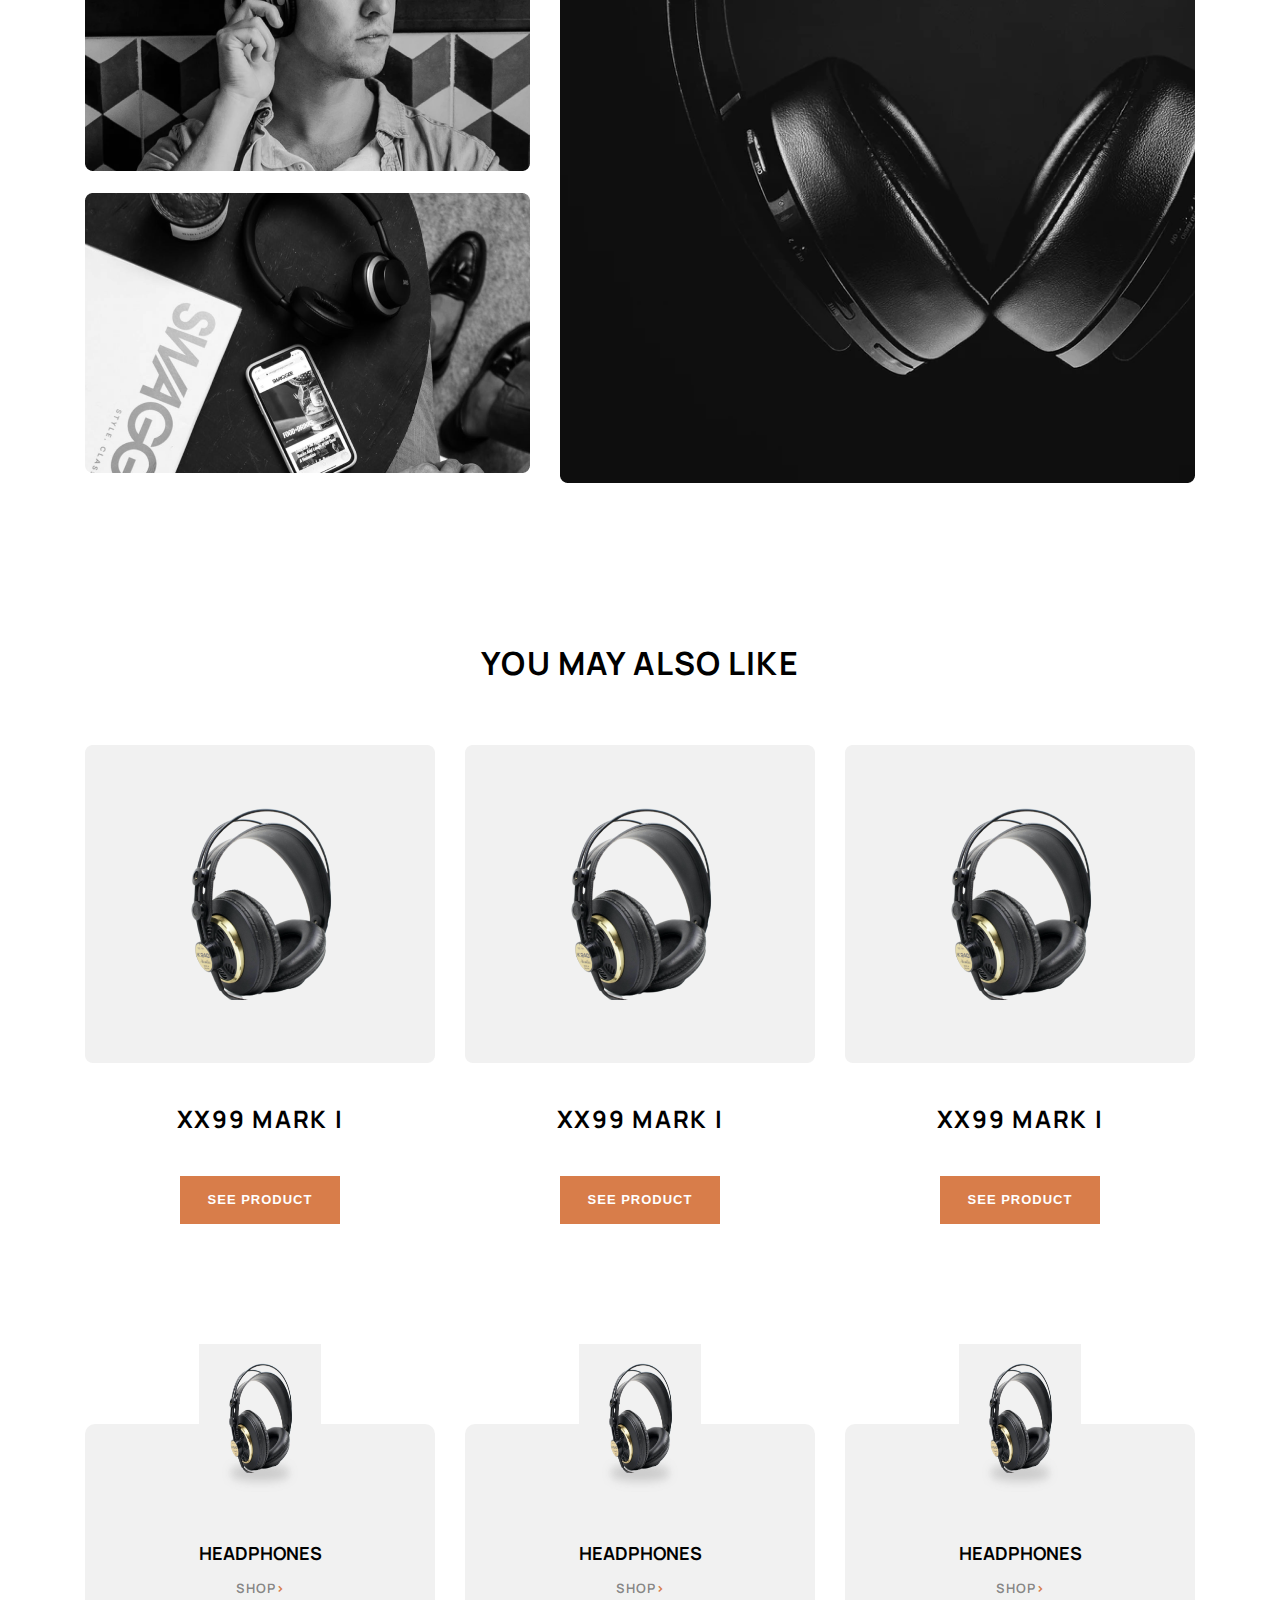
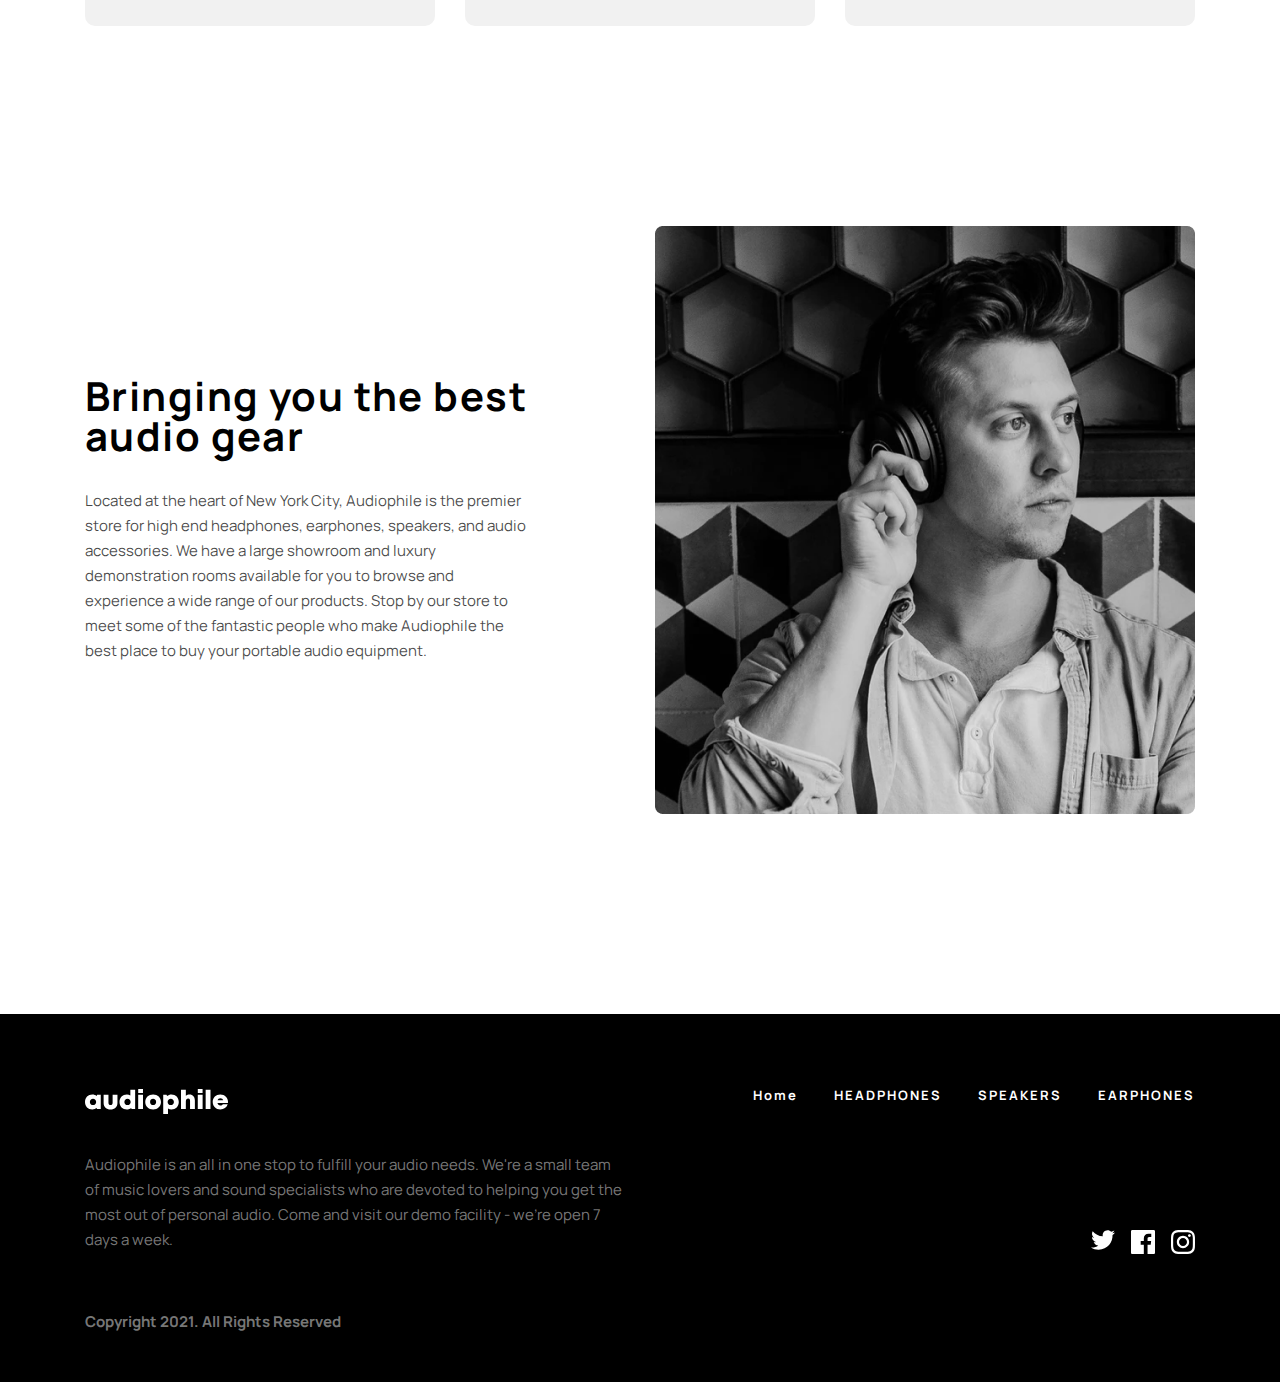
<file: heaphones5.html>
<!DOCTYPE html>
<html lang="en">
<head>
    <meta charset="UTF-8">
    <meta name="viewport" content="width=device-width, initial-scale=1.0">
    <link rel="stylesheet" href="https://cdnjs.cloudflare.com/ajax/libs/font-awesome/6.5.2/css/all.min.css" integrity="sha512-SnH5WK+bZxgPHs44uWIX+LLJAJ9/2PkPKZ5QiAj6Ta86w+fsb2TkcmfRyVX3pBnMFcV7oQPJkl9QevSCWr3W6A==" crossorigin="anonymous" referrerpolicy="no-referrer" />
    <link rel="stylesheet" href="./css/stiles.css">
    <title>imtihon</title>
</head>
<body>
    <header class="header">
            <nav class="nav">
                <a href="./index.html"><svg width="143" height="25" viewBox="0 0 143 25" fill="none" xmlns="http://www.w3.org/2000/svg">
                    <path fill-rule="evenodd" clip-rule="evenodd" d="M57.9755 4.10884V0H53.2131V4.10884H57.9755ZM41.8721 20.3997C43.5076 20.3997 44.9648 19.8429 46.1074 18.8803L46.5635 19.9241H50.1425V0.792094L45.3611 0.792093V6.38308C44.3548 5.75732 43.1686 5.40721 41.8721 5.40721C37.5634 5.40721 34.4943 8.52769 34.4943 12.896C34.4943 17.2644 37.5634 20.3997 41.8721 20.3997ZM7.36265 20.3849C8.99354 20.3849 10.4497 19.8476 11.5995 18.9152L12.0137 19.9093H15.7527V5.85311L12.1479 5.85285L11.6531 6.93986C10.4936 5.98222 9.01642 5.42934 7.36265 5.42934C3.06909 5.42934 0 8.52769 0 12.8809C0 17.2493 3.06909 20.3849 7.36265 20.3849ZM8.00933 16.098C6.19773 16.098 4.86614 14.7278 4.86614 12.8921C4.86614 11.0677 6.18681 9.69748 8.00933 9.69748C9.82094 9.69748 11.1525 11.0677 11.1525 12.8921C11.1525 14.7278 9.82094 16.098 8.00933 16.098ZM32.4542 13.8899C32.4542 17.823 29.6916 20.3849 25.544 20.3849C21.396 20.3849 18.6184 17.823 18.6184 13.8899V5.86794H23.4549V13.6793C23.4549 15.163 24.2516 16.0355 25.544 16.0355C26.836 16.0355 27.6177 15.1482 27.6177 13.6793V5.86794H32.4542V13.8899ZM39.3758 12.8963C39.3758 14.7317 40.7074 16.1128 42.519 16.1128C44.3306 16.1128 45.6622 14.7317 45.6622 12.8963C45.6622 11.0607 44.3306 9.67952 42.519 9.67952C40.7074 9.67952 39.3758 11.0607 39.3758 12.8963ZM58.0127 5.86768V19.9239H53.1762V5.86768H58.0127ZM68.1095 20.3849C72.6727 20.3849 75.9821 17.2384 75.9821 12.896C75.9821 8.53888 72.6727 5.40747 68.1095 5.40747C63.5315 5.40747 60.237 8.53888 60.237 12.896C60.237 17.2384 63.5315 20.3849 68.1095 20.3849ZM65.0812 12.8963C65.0812 14.7546 66.346 16.0355 68.1095 16.0358C69.873 16.0358 71.1378 14.7548 71.1378 12.8966C71.1378 11.0492 69.873 9.75709 68.1095 9.75709C66.346 9.75709 65.0812 11.038 65.0812 12.8963ZM82.9978 25V19.4663C83.9888 20.0655 85.1511 20.3997 86.4208 20.3997C90.7144 20.3997 93.7835 17.2753 93.7835 12.896C93.7835 8.51676 90.7144 5.40721 86.4208 5.40721C84.7523 5.40721 83.2662 5.98508 82.1114 6.98463L81.5056 5.86794H78.2165V25H82.9978ZM82.6307 12.8958C82.6307 14.7424 83.9623 16.1126 85.7739 16.1126C87.5743 16.1126 88.9171 14.7424 88.9171 12.8958C88.9171 11.0492 87.5855 9.679 85.7739 9.679C83.9623 9.679 82.6307 11.0492 82.6307 12.8958ZM100.839 19.9241V12.4181C100.839 10.6143 101.751 9.57462 103.215 9.57462C104.477 9.57462 105.046 10.4011 105.046 12.0222V19.9241H109.882V11.4597C109.882 7.81629 107.811 5.45225 104.587 5.45225C103.188 5.45225 101.873 5.95931 100.839 6.79279V0.792093H96.0023V19.9241H100.839ZM117.574 0V4.10884H112.811V0H117.574ZM117.611 5.86768H112.774V19.9239H117.611V5.86768ZM125.489 0.792093V19.9241H120.653V0.792093H125.489ZM135.34 20.3851C138.863 20.3851 141.704 18.3808 142.692 15.1729H137.879C137.414 15.9957 136.47 16.4911 135.34 16.4911C133.813 16.4911 132.79 15.6573 132.474 14.045H142.9C142.963 13.6103 143 13.1868 143 12.7633C143 8.63988 139.866 5.40747 135.34 5.40747C130.933 5.40747 127.714 8.57611 127.714 12.8854C127.714 17.1795 130.959 20.3851 135.34 20.3851ZM132.559 11.3639H138.236C137.811 9.95908 136.8 9.20109 135.34 9.20109C133.931 9.20109 132.951 9.96767 132.559 11.3639Z" fill="white"/>
                </svg></a>
                <div class="div-1">
                    <a href="./index.html">HOME</a>
              <a href="./headphones.html">HEADPHONES</a>
              <a href="./earphones.html">SPEAKERS</a>
              <a href="./eoyhatdan.html">EARPHONES</a>
            </div>
            <div>
                <button id="button1" class="button-1"><i class="fa-sharp fa-solid fa-cart-shopping"></i></button>
                <div id="div1" class="div-2-1">
                    <div class="div-2-1-1">
                        <h2>CART(<p>5</p>)</h2>
                         <p>Remove all</p>
                    </div>
                    <div class="div-2-1-2">
                        <div class="div-2-1-2-1">
                            <div class="div-2-1-2-1-1">
                                <img src="./img/Group 22.png" alt="">
                                <div>
                                    <h4>XX99 mk mk ll</h4>
                                    <p>$99</p>
                                </div>
                            </div>
                            <div class="div-2-1-2-1-2">
                                <button>-</button>
                                <p>1</p>
                                <button>+</button>
                            </div>
                        </div>
                        <div class="div-2-1-2-1">
                            <div class="div-2-1-2-1-1">
                                <img src="./img/Group 22.png" alt="">
                                <div>
                                    <h4>XX99 mk mk ll</h4>
                                    <p>$99</p>
                                </div>
                            </div>
                            <div class="div-2-1-2-1-2">
                                <button>-</button>
                                <p>1</p>
                                <button>+</button>
                            </div>
                        </div>
                        <div class="div-2-1-2-1">
                            <div class="div-2-1-2-1-1">
                                <img src="./img/Group 22.png" alt="">
                                <div>
                                    <h4>XX99 mk mk ll</h4>
                                    <p>$99</p>
                                </div>
                            </div>
                            <div class="div-2-1-2-1-2">
                                <button>-</button>
                                <p>1</p>
                                <button>+</button>
                            </div>
                        </div>
                        <div class="div-2-1-2-1">
                            <div class="div-2-1-2-1-1">
                                <img src="./img/Group 22.png" alt="">
                                <div>
                                    <h4>XX99 mk mk ll</h4>
                                    <p>$99</p>
                                </div>
                            </div>
                            <div class="div-2-1-2-1-2">
                                <button>-</button>
                                <p>1</p>
                                <button>+</button>
                            </div>
                        </div>
                        <div class="div-2-1-2-1">
                            <div class="div-2-1-2-1-1">
                                <img src="./img/Group 22.png" alt="">
                                <div>
                                    <h4>XX99 mk mk ll</h4>
                                    <p>$99</p>
                                </div>
                            </div>
                            <div class="div-2-1-2-1-2">
                                <button>-</button>
                                <p>1</p>
                                <button>+</button>
                            </div>
                        </div>
                    </div>
                    <div class="div-10">
                        <p>TOTAL</p>
                        <b>$999</b>
                    </div>
                    <button class="button-3">CHECKOUT</button>
                </div>
            </div>
        </nav>
    </header>
    <main>
        <div class="div-32">
            <p style="color: black;">Go Bask</p>
        </div>
        <div class="div-30 div-33">
            <img src="./img/Group 3.png" alt="">
            <div class="div-30-1">
                <p>NEW PRODUCT</p>
                <h2>XX99 Mark II
                    Headphones</h2>
                    <p class="p3">The new XX99 Mark II headphones is the pinnacle of pristine audio. It redefines your premium headphone experience by reproducing the balanced depth and precision of studio-quality sound.</p>
                    <b class="b1">$999</b>
                    <div class="div-35">
                        <div class="div-34">
                            <button>-</button>
                            <p>1</p>
                            <button>+</button>
                        </div>
                        <button class="button-1"><a href="#">See Product</a></button>
                    </div>
            </div>
        </div>
        <div class="div-36">
            <div class="div-36-1">
                <h2>FEATURES</h2>
                <p>Featuring a genuine leather head strap and premium earcups, these headphones deliver superior comfort for those who like to enjoy endless listening. It includes intuitive controls designed for any situation. Whether you’re taking a business call or just in your own personal space, the auto on/off and pause features ensure that you’ll never miss a beat.</p>
                <p>The advanced Active Noise Cancellation with built-in equalizer allow you to experience your audio world on your terms. It lets you enjoy your audio in peace, but quickly interact with your surroundings when you need to. Combined with Bluetooth 5. 0 compliant connectivity and 17 hour battery life, the XX99 Mark II headphones gives you superior sound, cutting-edge technology, and a modern design aesthetic.</p>

            </div>
            <div class="div-36-2">
                <h2>
                    in the box
                </h2>
                <p><b>1x</b>Headphone Unit</p>
                <p><b>2x</b>Replacement Earcups</p>
                <p><b>1x</b>User Manual</p>
                <p><b>1x</b>3.5mm 5m Audio Cable</p>
                <p><b>1x</b>Travel Bag</p>
            </div>
        </div>
        <div class="div-37">
            <div>
                <a href="#">

                    <img src="./img/Bitmap (3).png" alt="">
                </a><a href="">

                    <img src="./img/Bitmap (4).png" alt="">
                </a>
            </div>
            <a href="">
                <img src="./img/Bitmap (5).png" alt="">
            </a>
        </div>
        <div class="div-38">
          <h2>YOU MAY ALSO LIKE</h2>
          <div class="div-38-1">
            <div class="">
                <img src="./img/Group 12 (1).png" alt="">
                <h3>XX99 MARK I</h3>
                <button><a href="">SEE PRODUCT</a></button>
            </div>
            <div class="">
                <img src="./img/Group 12 (1).png" alt="">
                <h3>XX99 MARK I</h3>
                <button><a href="">SEE PRODUCT</a></button>
            </div>
            <div class="">
                <img src="./img/Group 12 (1).png" alt="">
                <h3>XX99 MARK I</h3>
                <button><a href="">SEE PRODUCT</a></button>
            </div>
          </div>
        </div>
        <div class="div-4">
            <div class="div-4-1">
               <img src="./assets/product-xx99-mark-one-headphones/desktop/image-category-page-preview.jpg" alt="">
               <h2>HEADPHONES</h2>
               <p><a href="#">SHOP</a>></p>
            </div>
            <div class="div-4-1">
                <img src="./assets/product-xx99-mark-one-headphones/desktop/image-category-page-preview.jpg" alt="">
                <h2>HEADPHONES</h2>
                <p><a href="#">SHOP</a>></p>
             </div>
             <div class="div-4-1">
                <img src="./assets/product-xx99-mark-one-headphones/desktop/image-category-page-preview.jpg" alt="">
                <h2>HEADPHONES</h2>
                <p><a href="#">SHOP</a>></p>
             </div>
            
        </div>
        <div class="div-8">
            <div class="div-8-1">
                <h2>Bringing you the best audio gear</h2>
                <p>Located at the heart of New York City, Audiophile is the premier store for high end headphones, earphones, speakers, and audio accessories. We have a large showroom and luxury demonstration rooms available for you to browse and experience a wide range of our products. Stop by our store to meet some of the fantastic people who make Audiophile the best place to buy your portable audio equipment.</p>

            </div>
            <img src="./img/Bitmap (2).png" alt="">
        </div>
    </main>
    <footer>
        <div class="div-20">

            <div class="div-20-1">
                <a href="./index.html"><svg width="143" height="25" viewBox="0 0 143 25" fill="none" xmlns="http://www.w3.org/2000/svg">
                    <path fill-rule="evenodd" clip-rule="evenodd" d="M57.9755 4.10884V0H53.2131V4.10884H57.9755ZM41.8721 20.3997C43.5076 20.3997 44.9648 19.8429 46.1074 18.8803L46.5635 19.9241H50.1425V0.792094L45.3611 0.792093V6.38308C44.3548 5.75732 43.1686 5.40721 41.8721 5.40721C37.5634 5.40721 34.4943 8.52769 34.4943 12.896C34.4943 17.2644 37.5634 20.3997 41.8721 20.3997ZM7.36265 20.3849C8.99354 20.3849 10.4497 19.8476 11.5995 18.9152L12.0137 19.9093H15.7527V5.85311L12.1479 5.85285L11.6531 6.93986C10.4936 5.98222 9.01642 5.42934 7.36265 5.42934C3.06909 5.42934 0 8.52769 0 12.8809C0 17.2493 3.06909 20.3849 7.36265 20.3849ZM8.00933 16.098C6.19773 16.098 4.86614 14.7278 4.86614 12.8921C4.86614 11.0677 6.18681 9.69748 8.00933 9.69748C9.82094 9.69748 11.1525 11.0677 11.1525 12.8921C11.1525 14.7278 9.82094 16.098 8.00933 16.098ZM32.4542 13.8899C32.4542 17.823 29.6916 20.3849 25.544 20.3849C21.396 20.3849 18.6184 17.823 18.6184 13.8899V5.86794H23.4549V13.6793C23.4549 15.163 24.2516 16.0355 25.544 16.0355C26.836 16.0355 27.6177 15.1482 27.6177 13.6793V5.86794H32.4542V13.8899ZM39.3758 12.8963C39.3758 14.7317 40.7074 16.1128 42.519 16.1128C44.3306 16.1128 45.6622 14.7317 45.6622 12.8963C45.6622 11.0607 44.3306 9.67952 42.519 9.67952C40.7074 9.67952 39.3758 11.0607 39.3758 12.8963ZM58.0127 5.86768V19.9239H53.1762V5.86768H58.0127ZM68.1095 20.3849C72.6727 20.3849 75.9821 17.2384 75.9821 12.896C75.9821 8.53888 72.6727 5.40747 68.1095 5.40747C63.5315 5.40747 60.237 8.53888 60.237 12.896C60.237 17.2384 63.5315 20.3849 68.1095 20.3849ZM65.0812 12.8963C65.0812 14.7546 66.346 16.0355 68.1095 16.0358C69.873 16.0358 71.1378 14.7548 71.1378 12.8966C71.1378 11.0492 69.873 9.75709 68.1095 9.75709C66.346 9.75709 65.0812 11.038 65.0812 12.8963ZM82.9978 25V19.4663C83.9888 20.0655 85.1511 20.3997 86.4208 20.3997C90.7144 20.3997 93.7835 17.2753 93.7835 12.896C93.7835 8.51676 90.7144 5.40721 86.4208 5.40721C84.7523 5.40721 83.2662 5.98508 82.1114 6.98463L81.5056 5.86794H78.2165V25H82.9978ZM82.6307 12.8958C82.6307 14.7424 83.9623 16.1126 85.7739 16.1126C87.5743 16.1126 88.9171 14.7424 88.9171 12.8958C88.9171 11.0492 87.5855 9.679 85.7739 9.679C83.9623 9.679 82.6307 11.0492 82.6307 12.8958ZM100.839 19.9241V12.4181C100.839 10.6143 101.751 9.57462 103.215 9.57462C104.477 9.57462 105.046 10.4011 105.046 12.0222V19.9241H109.882V11.4597C109.882 7.81629 107.811 5.45225 104.587 5.45225C103.188 5.45225 101.873 5.95931 100.839 6.79279V0.792093H96.0023V19.9241H100.839ZM117.574 0V4.10884H112.811V0H117.574ZM117.611 5.86768H112.774V19.9239H117.611V5.86768ZM125.489 0.792093V19.9241H120.653V0.792093H125.489ZM135.34 20.3851C138.863 20.3851 141.704 18.3808 142.692 15.1729H137.879C137.414 15.9957 136.47 16.4911 135.34 16.4911C133.813 16.4911 132.79 15.6573 132.474 14.045H142.9C142.963 13.6103 143 13.1868 143 12.7633C143 8.63988 139.866 5.40747 135.34 5.40747C130.933 5.40747 127.714 8.57611 127.714 12.8854C127.714 17.1795 130.959 20.3851 135.34 20.3851ZM132.559 11.3639H138.236C137.811 9.95908 136.8 9.20109 135.34 9.20109C133.931 9.20109 132.951 9.96767 132.559 11.3639Z" fill="white"/>
            </svg></a>
            <div class="div-20-1-1">
              <a href="#">Home</a>
              <a href="#">HEADPHONES</a>
              <a href="#">SPEAKERS</a>
              <a href="#">EARPHONES</a>
            </div>
        </div>
        <div class="div-20-2">
            <div class="div-20-2-1">
                <p>Audiophile is an all in one stop to fulfill your audio needs. We're a small team of music lovers and sound specialists who are devoted to helping you get the most out of personal audio. Come and visit our demo facility - we’re open 7 days a week.</p>
                <a href="#">Copyright 2021. All Rights Reserved</a>
            </div>
            <div class="div-20-2-2">
                <a href="#"><svg width="24" height="20" viewBox="0 0 24 20" fill="none" xmlns="http://www.w3.org/2000/svg">
                    <path d="M24 2.55705C23.117 2.94905 22.168 3.21305 21.172 3.33205C22.189 2.72305 22.97 1.75805 23.337 0.608047C22.386 1.17205 21.332 1.58205 20.21 1.80305C19.313 0.846047 18.032 0.248047 16.616 0.248047C13.437 0.248047 11.101 3.21405 11.819 6.29305C7.728 6.08805 4.1 4.12805 1.671 1.14905C0.381 3.36205 1.002 6.25705 3.194 7.72305C2.388 7.69705 1.628 7.47605 0.965 7.10705C0.911 9.38805 2.546 11.522 4.914 11.997C4.221 12.185 3.462 12.229 2.69 12.081C3.316 14.037 5.134 15.46 7.29 15.5C5.22 17.123 2.612 17.848 0 17.54C2.179 18.937 4.768 19.752 7.548 19.752C16.69 19.752 21.855 12.031 21.543 5.10605C22.505 4.41105 23.34 3.54405 24 2.55705Z" fill="white"/>
                    </svg></a>
                <a href="#"><svg width="24" height="24" viewBox="0 0 24 24" fill="none" xmlns="http://www.w3.org/2000/svg">
                    <path d="M22.675 0H1.325C0.593 0 0 0.593 0 1.325V22.676C0 23.407 0.593 24 1.325 24H12.82V14.706H9.692V11.084H12.82V8.413C12.82 5.313 14.713 3.625 17.479 3.625C18.804 3.625 19.942 3.724 20.274 3.768V7.008L18.356 7.009C16.852 7.009 16.561 7.724 16.561 8.772V11.085H20.148L19.681 14.707H16.561V24H22.677C23.407 24 24 23.407 24 22.675V1.325C24 0.593 23.407 0 22.675 0Z" fill="white"/>
                    </svg></a>
                <a href="#"><svg width="24" height="24" viewBox="0 0 24 24" fill="none" xmlns="http://www.w3.org/2000/svg">
                    <path fill-rule="evenodd" clip-rule="evenodd" d="M12 0C8.741 0 8.333 0.014 7.053 0.072C2.695 0.272 0.273 2.69 0.073 7.052C0.014 8.333 0 8.741 0 12C0 15.259 0.014 15.668 0.072 16.948C0.272 21.306 2.69 23.728 7.052 23.928C8.333 23.986 8.741 24 12 24C15.259 24 15.668 23.986 16.948 23.928C21.302 23.728 23.73 21.31 23.927 16.948C23.986 15.668 24 15.259 24 12C24 8.741 23.986 8.333 23.928 7.053C23.732 2.699 21.311 0.273 16.949 0.073C15.668 0.014 15.259 0 12 0ZM12 2.163C15.204 2.163 15.584 2.175 16.85 2.233C20.102 2.381 21.621 3.924 21.769 7.152C21.827 8.417 21.838 8.797 21.838 12.001C21.838 15.206 21.826 15.585 21.769 16.85C21.62 20.075 20.105 21.621 16.85 21.769C15.584 21.827 15.206 21.839 12 21.839C8.796 21.839 8.416 21.827 7.151 21.769C3.891 21.62 2.38 20.07 2.232 16.849C2.174 15.584 2.162 15.205 2.162 12C2.162 8.796 2.175 8.417 2.232 7.151C2.381 3.924 3.896 2.38 7.151 2.232C8.417 2.175 8.796 2.163 12 2.163ZM5.838 12C5.838 8.597 8.597 5.838 12 5.838C15.403 5.838 18.162 8.597 18.162 12C18.162 15.404 15.403 18.163 12 18.163C8.597 18.163 5.838 15.403 5.838 12ZM12 16C9.791 16 8 14.21 8 12C8 9.791 9.791 8 12 8C14.209 8 16 9.791 16 12C16 14.21 14.209 16 12 16ZM16.965 5.595C16.965 4.8 17.61 4.155 18.406 4.155C19.201 4.155 19.845 4.8 19.845 5.595C19.845 6.39 19.201 7.035 18.406 7.035C17.61 7.035 16.965 6.39 16.965 5.595Z" fill="white"/>
                </svg></a>
            </div>
        </div>
    </div>
    </footer>
    <script src="./js/app3.js"></script>
</body>
</html>
</file>
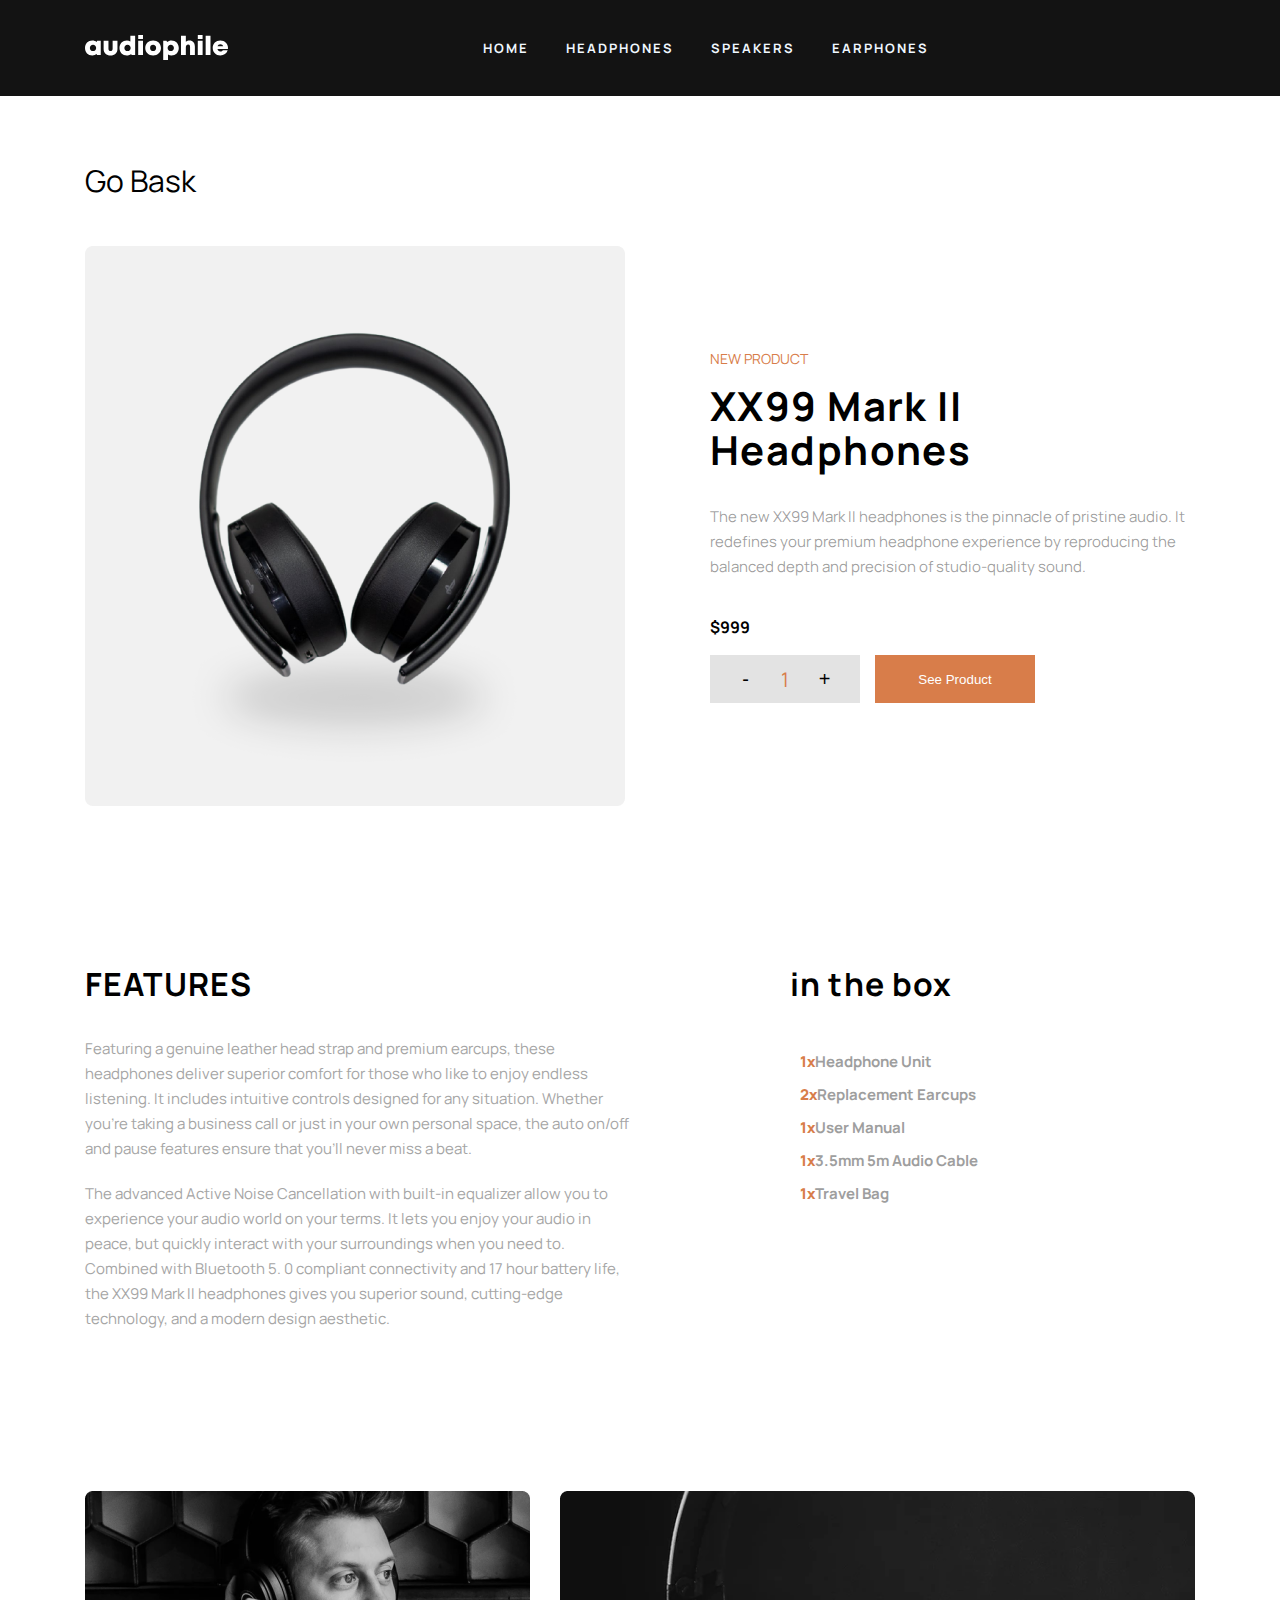
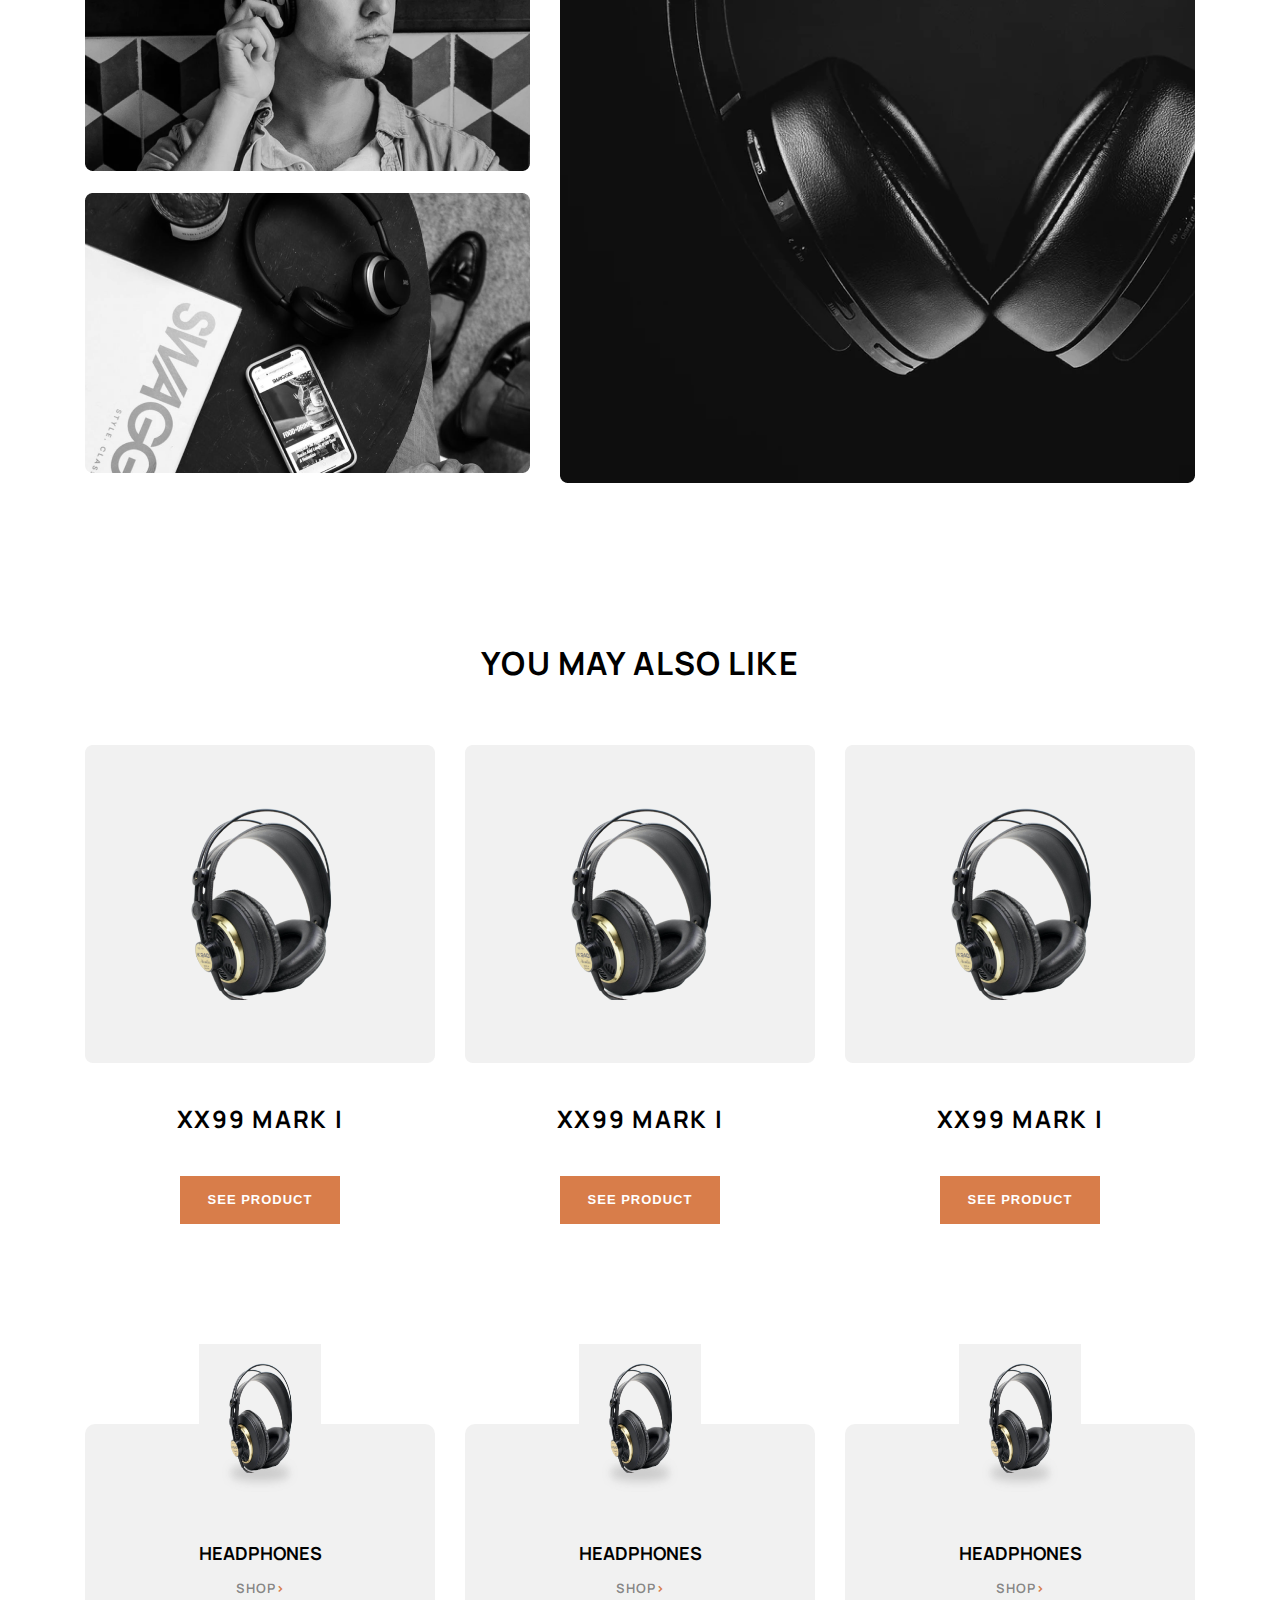
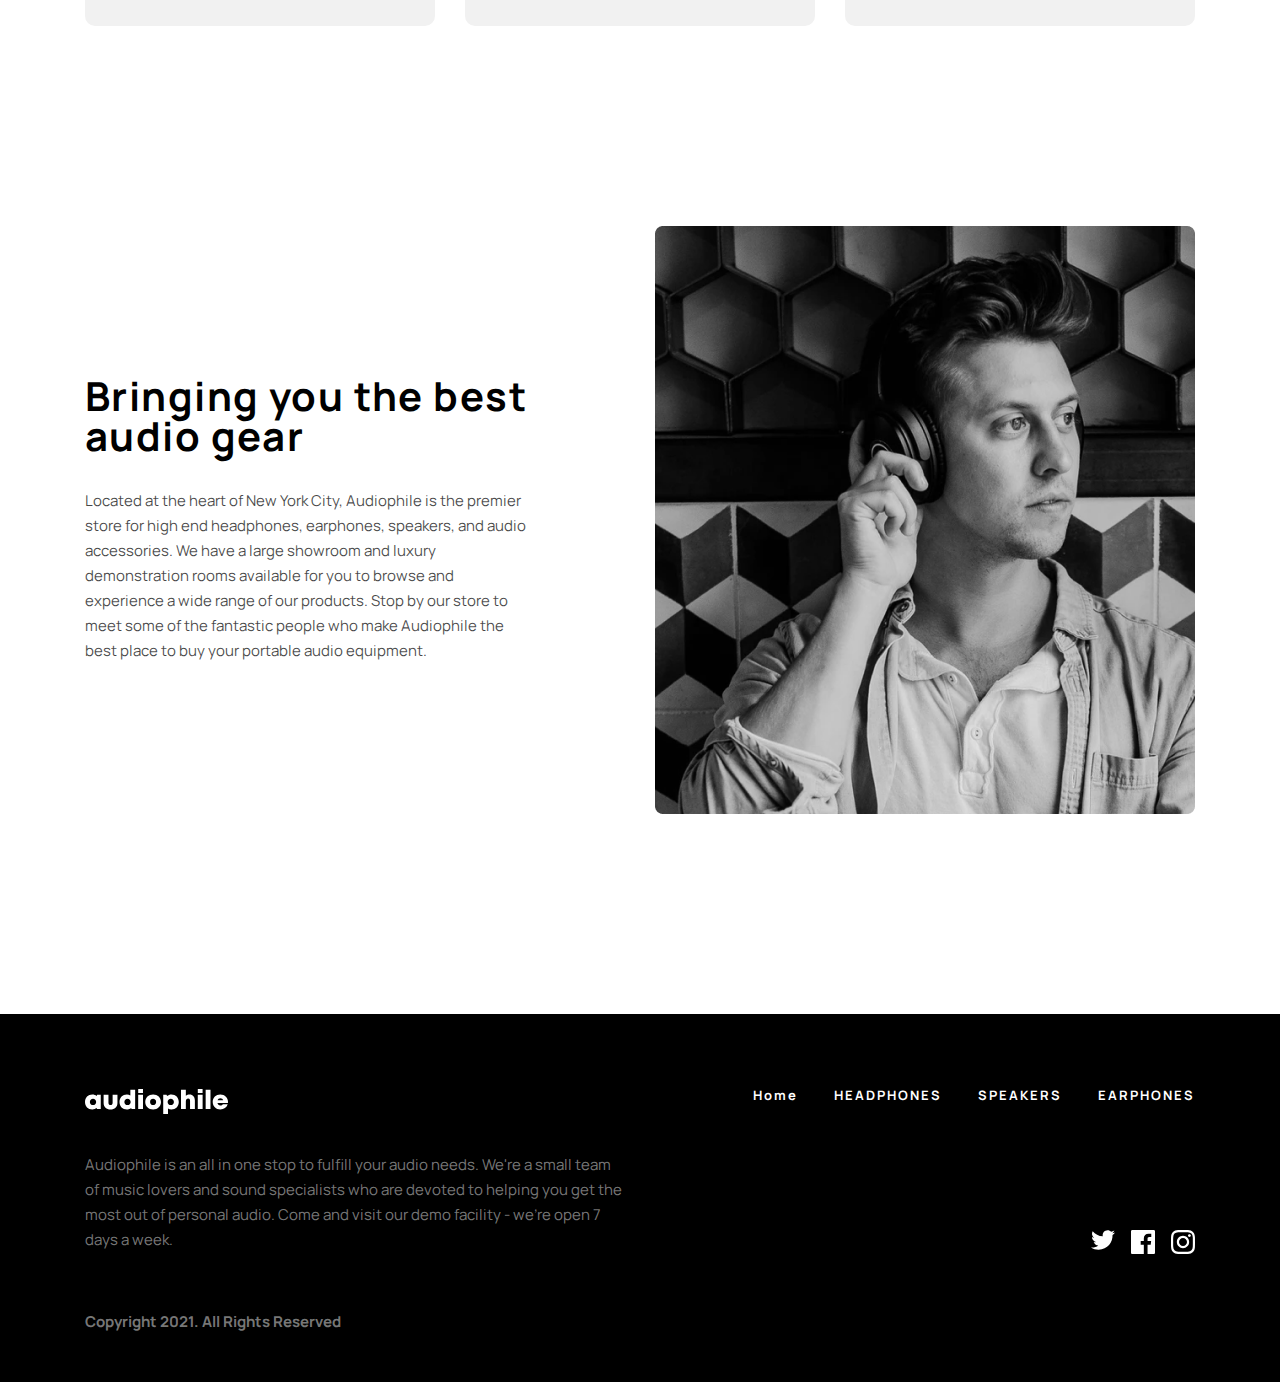
<file: heaphones6.html>
<!DOCTYPE html>
<html lang="en">
<head>
    <meta charset="UTF-8">
    <meta name="viewport" content="width=device-width, initial-scale=1.0">
    <link rel="stylesheet" href="https://cdnjs.cloudflare.com/ajax/libs/font-awesome/6.5.2/css/all.min.css" integrity="sha512-SnH5WK+bZxgPHs44uWIX+LLJAJ9/2PkPKZ5QiAj6Ta86w+fsb2TkcmfRyVX3pBnMFcV7oQPJkl9QevSCWr3W6A==" crossorigin="anonymous" referrerpolicy="no-referrer" />
    <link rel="stylesheet" href="./css/stiles.css">
    <title>imtihon</title>
</head>
<body>
    <header class="header">
            <nav class="nav">
                <a href="./index.html"><svg width="143" height="25" viewBox="0 0 143 25" fill="none" xmlns="http://www.w3.org/2000/svg">
                    <path fill-rule="evenodd" clip-rule="evenodd" d="M57.9755 4.10884V0H53.2131V4.10884H57.9755ZM41.8721 20.3997C43.5076 20.3997 44.9648 19.8429 46.1074 18.8803L46.5635 19.9241H50.1425V0.792094L45.3611 0.792093V6.38308C44.3548 5.75732 43.1686 5.40721 41.8721 5.40721C37.5634 5.40721 34.4943 8.52769 34.4943 12.896C34.4943 17.2644 37.5634 20.3997 41.8721 20.3997ZM7.36265 20.3849C8.99354 20.3849 10.4497 19.8476 11.5995 18.9152L12.0137 19.9093H15.7527V5.85311L12.1479 5.85285L11.6531 6.93986C10.4936 5.98222 9.01642 5.42934 7.36265 5.42934C3.06909 5.42934 0 8.52769 0 12.8809C0 17.2493 3.06909 20.3849 7.36265 20.3849ZM8.00933 16.098C6.19773 16.098 4.86614 14.7278 4.86614 12.8921C4.86614 11.0677 6.18681 9.69748 8.00933 9.69748C9.82094 9.69748 11.1525 11.0677 11.1525 12.8921C11.1525 14.7278 9.82094 16.098 8.00933 16.098ZM32.4542 13.8899C32.4542 17.823 29.6916 20.3849 25.544 20.3849C21.396 20.3849 18.6184 17.823 18.6184 13.8899V5.86794H23.4549V13.6793C23.4549 15.163 24.2516 16.0355 25.544 16.0355C26.836 16.0355 27.6177 15.1482 27.6177 13.6793V5.86794H32.4542V13.8899ZM39.3758 12.8963C39.3758 14.7317 40.7074 16.1128 42.519 16.1128C44.3306 16.1128 45.6622 14.7317 45.6622 12.8963C45.6622 11.0607 44.3306 9.67952 42.519 9.67952C40.7074 9.67952 39.3758 11.0607 39.3758 12.8963ZM58.0127 5.86768V19.9239H53.1762V5.86768H58.0127ZM68.1095 20.3849C72.6727 20.3849 75.9821 17.2384 75.9821 12.896C75.9821 8.53888 72.6727 5.40747 68.1095 5.40747C63.5315 5.40747 60.237 8.53888 60.237 12.896C60.237 17.2384 63.5315 20.3849 68.1095 20.3849ZM65.0812 12.8963C65.0812 14.7546 66.346 16.0355 68.1095 16.0358C69.873 16.0358 71.1378 14.7548 71.1378 12.8966C71.1378 11.0492 69.873 9.75709 68.1095 9.75709C66.346 9.75709 65.0812 11.038 65.0812 12.8963ZM82.9978 25V19.4663C83.9888 20.0655 85.1511 20.3997 86.4208 20.3997C90.7144 20.3997 93.7835 17.2753 93.7835 12.896C93.7835 8.51676 90.7144 5.40721 86.4208 5.40721C84.7523 5.40721 83.2662 5.98508 82.1114 6.98463L81.5056 5.86794H78.2165V25H82.9978ZM82.6307 12.8958C82.6307 14.7424 83.9623 16.1126 85.7739 16.1126C87.5743 16.1126 88.9171 14.7424 88.9171 12.8958C88.9171 11.0492 87.5855 9.679 85.7739 9.679C83.9623 9.679 82.6307 11.0492 82.6307 12.8958ZM100.839 19.9241V12.4181C100.839 10.6143 101.751 9.57462 103.215 9.57462C104.477 9.57462 105.046 10.4011 105.046 12.0222V19.9241H109.882V11.4597C109.882 7.81629 107.811 5.45225 104.587 5.45225C103.188 5.45225 101.873 5.95931 100.839 6.79279V0.792093H96.0023V19.9241H100.839ZM117.574 0V4.10884H112.811V0H117.574ZM117.611 5.86768H112.774V19.9239H117.611V5.86768ZM125.489 0.792093V19.9241H120.653V0.792093H125.489ZM135.34 20.3851C138.863 20.3851 141.704 18.3808 142.692 15.1729H137.879C137.414 15.9957 136.47 16.4911 135.34 16.4911C133.813 16.4911 132.79 15.6573 132.474 14.045H142.9C142.963 13.6103 143 13.1868 143 12.7633C143 8.63988 139.866 5.40747 135.34 5.40747C130.933 5.40747 127.714 8.57611 127.714 12.8854C127.714 17.1795 130.959 20.3851 135.34 20.3851ZM132.559 11.3639H138.236C137.811 9.95908 136.8 9.20109 135.34 9.20109C133.931 9.20109 132.951 9.96767 132.559 11.3639Z" fill="white"/>
                </svg></a>
                <div class="div-1">
                    <a href="./index.html">HOME</a>
              <a href="./headphones.html">HEADPHONES</a>
              <a href="./earphones.html">SPEAKERS</a>
              <a href="./earphones.html">EARPHONES</a>
            </div>
            <div>
                <button id="button1" class="button-1"><i class="fa-sharp fa-solid fa-cart-shopping"></i></button>
                <div id="div1" class="div-2-1">
                    <div class="div-2-1-1">
                        <h2>CART(<p>5</p>)</h2>
                         <p>Remove all</p>
                    </div>
                    <div class="div-2-1-2">
                        <div class="div-2-1-2-1">
                            <div class="div-2-1-2-1-1">
                                <img src="./img/Group 22.png" alt="">
                                <div>
                                    <h4>XX99 mk mk ll</h4>
                                    <p>$99</p>
                                </div>
                            </div>
                            <div class="div-2-1-2-1-2">
                                <button>-</button>
                                <p>1</p>
                                <button>+</button>
                            </div>
                        </div>
                        <div class="div-2-1-2-1">
                            <div class="div-2-1-2-1-1">
                                <img src="./img/Group 22.png" alt="">
                                <div>
                                    <h4>XX99 mk mk ll</h4>
                                    <p>$99</p>
                                </div>
                            </div>
                            <div class="div-2-1-2-1-2">
                                <button>-</button>
                                <p>1</p>
                                <button>+</button>
                            </div>
                        </div>
                        <div class="div-2-1-2-1">
                            <div class="div-2-1-2-1-1">
                                <img src="./img/Group 22.png" alt="">
                                <div>
                                    <h4>XX99 mk mk ll</h4>
                                    <p>$99</p>
                                </div>
                            </div>
                            <div class="div-2-1-2-1-2">
                                <button>-</button>
                                <p>1</p>
                                <button>+</button>
                            </div>
                        </div>
                        <div class="div-2-1-2-1">
                            <div class="div-2-1-2-1-1">
                                <img src="./img/Group 22.png" alt="">
                                <div>
                                    <h4>XX99 mk mk ll</h4>
                                    <p>$99</p>
                                </div>
                            </div>
                            <div class="div-2-1-2-1-2">
                                <button>-</button>
                                <p>1</p>
                                <button>+</button>
                            </div>
                        </div>
                        <div class="div-2-1-2-1">
                            <div class="div-2-1-2-1-1">
                                <img src="./img/Group 22.png" alt="">
                                <div>
                                    <h4>XX99 mk mk ll</h4>
                                    <p>$99</p>
                                </div>
                            </div>
                            <div class="div-2-1-2-1-2">
                                <button>-</button>
                                <p>1</p>
                                <button>+</button>
                            </div>
                        </div>
                    </div>
                    <div class="div-10">
                        <p>TOTAL</p>
                        <b>$999</b>
                    </div>
                    <button class="button-3">CHECKOUT</button>
                </div>
            </div>
        </nav>
    </header>
    <main>
        <div class="div-32">
            <p style="color: black;">Go Bask</p>
        </div>
        <div class="div-30 div-33">
            <img src="./img/Group 3.png" alt="">
            <div class="div-30-1">
                <p>NEW PRODUCT</p>
                <h2>XX99 Mark II
                    Headphones</h2>
                    <p class="p3">The new XX99 Mark II headphones is the pinnacle of pristine audio. It redefines your premium headphone experience by reproducing the balanced depth and precision of studio-quality sound.</p>
                    <b class="b1">$999</b>
                    <div class="div-35">
                        <div class="div-34">
                            <button>-</button>
                            <p>1</p>
                            <button>+</button>
                        </div>
                        <button class="button-1"><a href="#">See Product</a></button>
                    </div>
            </div>
        </div>
        <div class="div-36">
            <div class="div-36-1">
                <h2>FEATURES</h2>
                <p>Featuring a genuine leather head strap and premium earcups, these headphones deliver superior comfort for those who like to enjoy endless listening. It includes intuitive controls designed for any situation. Whether you’re taking a business call or just in your own personal space, the auto on/off and pause features ensure that you’ll never miss a beat.</p>
                <p>The advanced Active Noise Cancellation with built-in equalizer allow you to experience your audio world on your terms. It lets you enjoy your audio in peace, but quickly interact with your surroundings when you need to. Combined with Bluetooth 5. 0 compliant connectivity and 17 hour battery life, the XX99 Mark II headphones gives you superior sound, cutting-edge technology, and a modern design aesthetic.</p>

            </div>
            <div class="div-36-2">
                <h2>
                    in the box
                </h2>
                <p><b>1x</b>Headphone Unit</p>
                <p><b>2x</b>Replacement Earcups</p>
                <p><b>1x</b>User Manual</p>
                <p><b>1x</b>3.5mm 5m Audio Cable</p>
                <p><b>1x</b>Travel Bag</p>
            </div>
        </div>
        <div class="div-37">
            <div>
                <a href="#">

                    <img src="./img/Bitmap (3).png" alt="">
                </a><a href="">

                    <img src="./img/Bitmap (4).png" alt="">
                </a>
            </div>
            <a href="">
                <img src="./img/Bitmap (5).png" alt="">
            </a>
        </div>
        <div class="div-38">
          <h2>YOU MAY ALSO LIKE</h2>
          <div class="div-38-1">
            <div class="">
                <img src="./img/Group 12 (1).png" alt="">
                <h3>XX99 MARK I</h3>
                <button><a href="">SEE PRODUCT</a></button>
            </div>
            <div class="">
                <img src="./img/Group 12 (1).png" alt="">
                <h3>XX99 MARK I</h3>
                <button><a href="">SEE PRODUCT</a></button>
            </div>
            <div class="">
                <img src="./img/Group 12 (1).png" alt="">
                <h3>XX99 MARK I</h3>
                <button><a href="">SEE PRODUCT</a></button>
            </div>
          </div>
        </div>
        <div class="div-4">
            <div class="div-4-1">
               <img src="./assets/product-xx99-mark-one-headphones/desktop/image-category-page-preview.jpg" alt="">
               <h2>HEADPHONES</h2>
               <p><a href="#">SHOP</a>></p>
            </div>
            <div class="div-4-1">
                <img src="./assets/product-xx99-mark-one-headphones/desktop/image-category-page-preview.jpg" alt="">
                <h2>HEADPHONES</h2>
                <p><a href="#">SHOP</a>></p>
             </div>
             <div class="div-4-1">
                <img src="./assets/product-xx99-mark-one-headphones/desktop/image-category-page-preview.jpg" alt="">
                <h2>HEADPHONES</h2>
                <p><a href="#">SHOP</a>></p>
             </div>
            
        </div>
        <div class="div-8">
            <div class="div-8-1">
                <h2>Bringing you the best audio gear</h2>
                <p>Located at the heart of New York City, Audiophile is the premier store for high end headphones, earphones, speakers, and audio accessories. We have a large showroom and luxury demonstration rooms available for you to browse and experience a wide range of our products. Stop by our store to meet some of the fantastic people who make Audiophile the best place to buy your portable audio equipment.</p>

            </div>
            <img src="./img/Bitmap (2).png" alt="">
        </div>
    </main>
    <footer>
        <div class="div-20">

            <div class="div-20-1">
                <a href="./index.html"><svg width="143" height="25" viewBox="0 0 143 25" fill="none" xmlns="http://www.w3.org/2000/svg">
                    <path fill-rule="evenodd" clip-rule="evenodd" d="M57.9755 4.10884V0H53.2131V4.10884H57.9755ZM41.8721 20.3997C43.5076 20.3997 44.9648 19.8429 46.1074 18.8803L46.5635 19.9241H50.1425V0.792094L45.3611 0.792093V6.38308C44.3548 5.75732 43.1686 5.40721 41.8721 5.40721C37.5634 5.40721 34.4943 8.52769 34.4943 12.896C34.4943 17.2644 37.5634 20.3997 41.8721 20.3997ZM7.36265 20.3849C8.99354 20.3849 10.4497 19.8476 11.5995 18.9152L12.0137 19.9093H15.7527V5.85311L12.1479 5.85285L11.6531 6.93986C10.4936 5.98222 9.01642 5.42934 7.36265 5.42934C3.06909 5.42934 0 8.52769 0 12.8809C0 17.2493 3.06909 20.3849 7.36265 20.3849ZM8.00933 16.098C6.19773 16.098 4.86614 14.7278 4.86614 12.8921C4.86614 11.0677 6.18681 9.69748 8.00933 9.69748C9.82094 9.69748 11.1525 11.0677 11.1525 12.8921C11.1525 14.7278 9.82094 16.098 8.00933 16.098ZM32.4542 13.8899C32.4542 17.823 29.6916 20.3849 25.544 20.3849C21.396 20.3849 18.6184 17.823 18.6184 13.8899V5.86794H23.4549V13.6793C23.4549 15.163 24.2516 16.0355 25.544 16.0355C26.836 16.0355 27.6177 15.1482 27.6177 13.6793V5.86794H32.4542V13.8899ZM39.3758 12.8963C39.3758 14.7317 40.7074 16.1128 42.519 16.1128C44.3306 16.1128 45.6622 14.7317 45.6622 12.8963C45.6622 11.0607 44.3306 9.67952 42.519 9.67952C40.7074 9.67952 39.3758 11.0607 39.3758 12.8963ZM58.0127 5.86768V19.9239H53.1762V5.86768H58.0127ZM68.1095 20.3849C72.6727 20.3849 75.9821 17.2384 75.9821 12.896C75.9821 8.53888 72.6727 5.40747 68.1095 5.40747C63.5315 5.40747 60.237 8.53888 60.237 12.896C60.237 17.2384 63.5315 20.3849 68.1095 20.3849ZM65.0812 12.8963C65.0812 14.7546 66.346 16.0355 68.1095 16.0358C69.873 16.0358 71.1378 14.7548 71.1378 12.8966C71.1378 11.0492 69.873 9.75709 68.1095 9.75709C66.346 9.75709 65.0812 11.038 65.0812 12.8963ZM82.9978 25V19.4663C83.9888 20.0655 85.1511 20.3997 86.4208 20.3997C90.7144 20.3997 93.7835 17.2753 93.7835 12.896C93.7835 8.51676 90.7144 5.40721 86.4208 5.40721C84.7523 5.40721 83.2662 5.98508 82.1114 6.98463L81.5056 5.86794H78.2165V25H82.9978ZM82.6307 12.8958C82.6307 14.7424 83.9623 16.1126 85.7739 16.1126C87.5743 16.1126 88.9171 14.7424 88.9171 12.8958C88.9171 11.0492 87.5855 9.679 85.7739 9.679C83.9623 9.679 82.6307 11.0492 82.6307 12.8958ZM100.839 19.9241V12.4181C100.839 10.6143 101.751 9.57462 103.215 9.57462C104.477 9.57462 105.046 10.4011 105.046 12.0222V19.9241H109.882V11.4597C109.882 7.81629 107.811 5.45225 104.587 5.45225C103.188 5.45225 101.873 5.95931 100.839 6.79279V0.792093H96.0023V19.9241H100.839ZM117.574 0V4.10884H112.811V0H117.574ZM117.611 5.86768H112.774V19.9239H117.611V5.86768ZM125.489 0.792093V19.9241H120.653V0.792093H125.489ZM135.34 20.3851C138.863 20.3851 141.704 18.3808 142.692 15.1729H137.879C137.414 15.9957 136.47 16.4911 135.34 16.4911C133.813 16.4911 132.79 15.6573 132.474 14.045H142.9C142.963 13.6103 143 13.1868 143 12.7633C143 8.63988 139.866 5.40747 135.34 5.40747C130.933 5.40747 127.714 8.57611 127.714 12.8854C127.714 17.1795 130.959 20.3851 135.34 20.3851ZM132.559 11.3639H138.236C137.811 9.95908 136.8 9.20109 135.34 9.20109C133.931 9.20109 132.951 9.96767 132.559 11.3639Z" fill="white"/>
            </svg></a>
            <div class="div-20-1-1">
              <a href="#">Home</a>
              <a href="#">HEADPHONES</a>
              <a href="#">SPEAKERS</a>
              <a href="#">EARPHONES</a>
            </div>
        </div>
        <div class="div-20-2">
            <div class="div-20-2-1">
                <p>Audiophile is an all in one stop to fulfill your audio needs. We're a small team of music lovers and sound specialists who are devoted to helping you get the most out of personal audio. Come and visit our demo facility - we’re open 7 days a week.</p>
                <a href="#">Copyright 2021. All Rights Reserved</a>
            </div>
            <div class="div-20-2-2">
                <a href="#"><svg width="24" height="20" viewBox="0 0 24 20" fill="none" xmlns="http://www.w3.org/2000/svg">
                    <path d="M24 2.55705C23.117 2.94905 22.168 3.21305 21.172 3.33205C22.189 2.72305 22.97 1.75805 23.337 0.608047C22.386 1.17205 21.332 1.58205 20.21 1.80305C19.313 0.846047 18.032 0.248047 16.616 0.248047C13.437 0.248047 11.101 3.21405 11.819 6.29305C7.728 6.08805 4.1 4.12805 1.671 1.14905C0.381 3.36205 1.002 6.25705 3.194 7.72305C2.388 7.69705 1.628 7.47605 0.965 7.10705C0.911 9.38805 2.546 11.522 4.914 11.997C4.221 12.185 3.462 12.229 2.69 12.081C3.316 14.037 5.134 15.46 7.29 15.5C5.22 17.123 2.612 17.848 0 17.54C2.179 18.937 4.768 19.752 7.548 19.752C16.69 19.752 21.855 12.031 21.543 5.10605C22.505 4.41105 23.34 3.54405 24 2.55705Z" fill="white"/>
                    </svg></a>
                <a href="#"><svg width="24" height="24" viewBox="0 0 24 24" fill="none" xmlns="http://www.w3.org/2000/svg">
                    <path d="M22.675 0H1.325C0.593 0 0 0.593 0 1.325V22.676C0 23.407 0.593 24 1.325 24H12.82V14.706H9.692V11.084H12.82V8.413C12.82 5.313 14.713 3.625 17.479 3.625C18.804 3.625 19.942 3.724 20.274 3.768V7.008L18.356 7.009C16.852 7.009 16.561 7.724 16.561 8.772V11.085H20.148L19.681 14.707H16.561V24H22.677C23.407 24 24 23.407 24 22.675V1.325C24 0.593 23.407 0 22.675 0Z" fill="white"/>
                    </svg></a>
                <a href="#"><svg width="24" height="24" viewBox="0 0 24 24" fill="none" xmlns="http://www.w3.org/2000/svg">
                    <path fill-rule="evenodd" clip-rule="evenodd" d="M12 0C8.741 0 8.333 0.014 7.053 0.072C2.695 0.272 0.273 2.69 0.073 7.052C0.014 8.333 0 8.741 0 12C0 15.259 0.014 15.668 0.072 16.948C0.272 21.306 2.69 23.728 7.052 23.928C8.333 23.986 8.741 24 12 24C15.259 24 15.668 23.986 16.948 23.928C21.302 23.728 23.73 21.31 23.927 16.948C23.986 15.668 24 15.259 24 12C24 8.741 23.986 8.333 23.928 7.053C23.732 2.699 21.311 0.273 16.949 0.073C15.668 0.014 15.259 0 12 0ZM12 2.163C15.204 2.163 15.584 2.175 16.85 2.233C20.102 2.381 21.621 3.924 21.769 7.152C21.827 8.417 21.838 8.797 21.838 12.001C21.838 15.206 21.826 15.585 21.769 16.85C21.62 20.075 20.105 21.621 16.85 21.769C15.584 21.827 15.206 21.839 12 21.839C8.796 21.839 8.416 21.827 7.151 21.769C3.891 21.62 2.38 20.07 2.232 16.849C2.174 15.584 2.162 15.205 2.162 12C2.162 8.796 2.175 8.417 2.232 7.151C2.381 3.924 3.896 2.38 7.151 2.232C8.417 2.175 8.796 2.163 12 2.163ZM5.838 12C5.838 8.597 8.597 5.838 12 5.838C15.403 5.838 18.162 8.597 18.162 12C18.162 15.404 15.403 18.163 12 18.163C8.597 18.163 5.838 15.403 5.838 12ZM12 16C9.791 16 8 14.21 8 12C8 9.791 9.791 8 12 8C14.209 8 16 9.791 16 12C16 14.21 14.209 16 12 16ZM16.965 5.595C16.965 4.8 17.61 4.155 18.406 4.155C19.201 4.155 19.845 4.8 19.845 5.595C19.845 6.39 19.201 7.035 18.406 7.035C17.61 7.035 16.965 6.39 16.965 5.595Z" fill="white"/>
                </svg></a>
            </div>
        </div>
    </div>
    </footer>
    <script src="./js/app2.js"></script>
</body>
</html>
</file>
<file: css/stiles.css>
html, body, div, span, applet, object, iframe,
h1, h2, h3, h4, h5, h6, p, blockquote, pre,
a, abbr, acronym, address, big, cite, code,
del, dfn, em, img, ins, kbd, q, s, samp,
small, strike, strong, sub, sup, tt, var,
b, u, i, center,
dl, dt, dd, ol, ul, li,
fieldset, form, label, legend,
table, caption, tbody, tfoot, thead, tr, th, td,
article, aside, canvas, details, embed,
figure, figcaption, footer, header, hgroup,
menu, nav, output, ruby, section, summary,
time, mark, audio, video {
  margin: 0;
  padding: 0;
  border: 0;
  font-size: 100%;
  font: inherit;
  vertical-align: baseline;
}

/* HTML5 display-role reset for older browsers */
article, aside, details, figcaption, figure,
footer, header, hgroup, menu, nav, section {
  display: block;
}

body {
  line-height: 1;
}

ol, ul {
  list-style: none;
}

blockquote, q {
  quotes: none;
}

blockquote:before, blockquote:after,
q:before, q:after {
  content: "";
  content: none;
}

table {
  border-collapse: collapse;
  border-spacing: 0;
}

a {
  text-decoration: none;
}

@font-face {
  font-display: swap;
  font-family: "Manrope";
  font-style: normal;
  font-weight: 200;
  src: url("../sass/font/manrope-v15-latin-200.woff2") format("woff2");
}
@font-face {
  font-display: swap;
  font-family: "Manrope";
  font-style: normal;
  font-weight: 300;
  src: url("../sass/font/manrope-v15-latin-300.woff2") format("woff2");
}
@font-face {
  font-display: swap;
  font-family: "Manrope";
  font-style: normal;
  font-weight: 400;
  src: url("../sass/font/manrope-v15-latin-regular (1).woff2") format("woff2");
}
@font-face {
  font-display: swap;
  font-family: "Manrope";
  font-style: normal;
  font-weight: 500;
  src: url("../sass/font/manrope-v15-latin-500 (1).woff2") format("woff2");
}
@font-face {
  font-display: swap;
  font-family: "Manrope";
  font-style: normal;
  font-weight: 600;
  src: url("../sass/font/manrope-v15-latin-600.woff2") format("woff2");
}
@font-face {
  font-display: swap;
  font-family: "Manrope";
  font-style: normal;
  font-weight: 700;
  src: url("../sass/font/manrope-v15-latin-700 (1).woff2") format("woff2");
}
@font-face {
  font-display: swap;
  font-family: "Manrope";
  font-style: normal;
  font-weight: 800;
  src: url("../sass/font/manrope-v15-latin-800.woff2") format("woff2");
}
body {
  font-family: Manrope;
  font-weight: 400;
}

.div-4 {
  margin: 0 auto;
  margin-top: 200px;
  max-width: 1110px;
  display: grid;
  grid-template-columns: 350px 350px 350px;
  gap: 30px;
}
.div-4 .div-4-1 {
  border-radius: 10px;
  height: 202px;
  background-color: #F1F1F1;
  text-align: center;
}
.div-4 .div-4-1 img {
  margin-top: -80px;
  width: 122px;
  height: 160px;
}
.div-4 .div-4-1 h2 {
  margin-top: 35px;
  font-size: 18px;
  font-weight: 700;
  line-height: 24.59px;
}
.div-4 .div-4-1 p {
  margin-top: 15px;
  font-size: 13px;
  font-weight: 700;
  line-height: 17.76px;
  letter-spacing: 1px;
  color: #D87D4A;
}
.div-4 .div-4-1 p a {
  color: rgba(0, 0, 0, 0.457);
}
.div-4 .div-4-1 p a:hover {
  color: rgb(52, 6, 236);
}

.div-5 {
  border-radius: 10px;
  background-color: #D87D4A;
  margin: 0 auto;
  max-width: 1110px;
  display: grid;
  grid-template-columns: 50% 50%;
  align-items: center;
  margin-top: 168px;
}
.div-5 div {
  color: #fff;
}
.div-5 div h2 {
  font-size: 56px;
  font-weight: 700;
  line-height: 58px;
  letter-spacing: 2px;
}
.div-5 div p {
  max-width: 349px;
  margin: 25px 0 40px 0;
  font-size: 15px;
  font-weight: 400;
  line-height: 25px;
}

.button2 {
  width: 160px;
  height: 48px;
  background-color: #000;
  border: 0;
  transition: all 0.5s ease;
}
.button2 a {
  color: #fff;
  font-size: 13px;
  font-weight: 700;
}

.button2:hover {
  background-color: rgba(255, 255, 255, 0.4784313725);
}

.div-6 {
  margin: 0 auto;
  margin-top: 48px;
  border-radius: 10px;
  max-width: 1110px;
  height: 320px;
  background-image: url(../img/Bitmap\ \(1\).png);
  display: flex;
  align-items: center;
  display: grid;
  grid-template-columns: 50% 50%;
}

.div-6-1 {
  margin-left: 80px;
}
.div-6-1 h2 {
  margin-bottom: 32px;
  font-size: 28px;
  font-weight: 700;
  letter-spacing: 2px;
  color: #000;
}
.div-6-1 button {
  width: 160px;
  height: 48px;
  background-color: transparent;
}
.div-6-1 button a {
  font-size: 13px;
  font-weight: 700;
  letter-spacing: 1px;
  color: #000;
}
.div-6-1 button:hover {
  background-color: rgba(0, 0, 0, 0.3176470588);
}

.div-7 {
  max-width: 1110px;
  margin: 0 auto;
  margin-top: 48px;
  display: grid;
  grid-template-columns: 49% 49%;
  justify-content: space-between;
}
.div-7 img {
  border-radius: 10px;
}

.div-7-1 {
  background-color: #f1f1f1;
  border-radius: 10px;
  display: flex;
  flex-direction: column;
  justify-content: center;
}

.div-8 {
  display: flex;
  grid-template-columns: 50% 50%;
  align-items: center;
  max-width: 1110px;
  margin: 200px auto;
}
.div-8 div h2 {
  margin-right: 50px;
  margin-bottom: 32px;
  font-size: 40px;
  font-weight: 700;
  letter-spacing: 1.4285714626px;
  color: #000;
}
.div-8 div p {
  max-width: 445px;
  font-size: 15px;
  font-weight: 400;
  line-height: 25px;
  color: rgba(0, 0, 0, 0.7176470588);
}

.body {
  background-color: #f1f1f1;
}

.div-51 {
  border-radius: 15px;
}

.main {
  margin: 100px auto;
  max-width: 1110px;
  display: flex;
  gap: 20px;
}
.main input {
  height: 56px;
  width: 289px;
}
.main input:hover {
  border: double 1px #D87D4A;
  color: #D87D4A;
}

.div-50 {
  border-radius: 15px;
  padding: 45px;
  width: 640px;
  height: 1036px;
  background-color: #ffffff;
}
.div-50 h1 {
  padding-top: 54px;
  font-size: 32px;
  font-weight: 700;
  line-height: 36px;
  letter-spacing: 1.1428571939px;
}
.div-50 .p1 {
  margin-top: 45px;
  font-family: Manrope;
  font-size: 13px;
  font-weight: 700;
  line-height: 25px;
  letter-spacing: 0.928571403px;
  text-align: left;
  color: #D87D4A;
}

.div-50-1 {
  margin-top: 16px;
  display: grid;
  grid-template-columns: auto auto;
  gap: 17px;
  justify-content: center;
}

.div-50-2 {
  margin-top: 25px;
  width: 96.8%;
}
.div-50-2 input {
  width: 100%;
}

.div-50-3 {
  margin-top: 25px;
  display: grid;
  grid-template-columns: auto auto;
  gap: 17px;
  justify-content: center;
}

.div-50-5 {
  margin-top: 20px;
  display: flex;
  gap: 17px;
}

.div-50-4 p {
  height: 56px;
  width: 50%;
  background-color: #F1F1F1;
}

.p20 {
  font-size: 12px;
  font-weight: 700;
  line-height: 16.39px;
  letter-spacing: -0.2142857164px;
  text-align: left;
  color: #000;
}

.input20 {
  width: 289px;
  height: 56px;
  background-color: transparent;
  border: double 1px #858585;
  border-radius: 10px;
  padding-left: 20px;
  font-size: 16px;
}

.div-50-6 {
  margin-top: 16px;
  width: 100%;
  display: grid;
  grid-template-columns: 50% 50%;
  gap: 12px;
}
.div-50-6 div {
  width: 100%;
  display: flex;
  flex-direction: column;
  gap: 17px;
}
.div-50-6 div p {
  padding: 0;
  padding-left: 10px;
  width: 95%;
  display: flex;
  align-items: center;
  font-weight: 700;
  background-color: rgba(221, 0, 0, 0);
}
.div-50-6 div p input {
  margin-top: -4px;
  margin-right: 10px;
  width: 17px;
}

.div-51 {
  width: 330px;
  height: 592px;
  background-color: #ffffff;
  padding: 20px;
}
.div-51 h2 {
  font-size: 18px;
  font-weight: 700;
  letter-spacing: 1.2857142687px;
  text-align: left;
  color: #000;
  margin-bottom: 5px;
}

.div-51-1 {
  overflow: auto;
  scrollbar-width: none;
  background-color: #ffffff;
  height: 61%;
  margin-top: 19PX;
  display: flex;
  flex-direction: column;
  justify-content: space-between;
}

.div-51-2 {
  width: 100%;
  display: flex;
  justify-content: space-between;
  align-items: center;
}

.div-51-3 {
  display: flex;
  align-items: center;
  gap: 10px;
}

.div-52 {
  margin-top: 32px;
}
.div-52 div {
  width: 100%;
  display: flex;
  justify-content: space-between;
}
.div-52 div p {
  font-size: 15px;
  font-weight: 400;
  line-height: 25px;
  color: #858585;
}
.div-52 div b {
  font-size: 18px;
  font-weight: 700;
  line-height: 24.59px;
  color: #000;
}
.div-52 button {
  background-color: #D87D4A;
  margin-top: 24px;
  width: 100%;
  height: 36px;
  border: 0;
  transition: all 0.5s ease;
}
.div-52 button a {
  color: #F1F1F1;
}
.div-52 button:hover {
  background-color: #155197;
}

footer {
  background-color: black;
}

.div-20 {
  max-width: 1110px;
  margin: 0 auto;
  color: aliceblue;
}

.div-20-1 {
  margin-bottom: 36px;
  padding-top: 75px;
  display: flex;
  justify-content: space-between;
}

.div-20-2 {
  padding-bottom: 48px;
  display: flex;
  justify-content: space-between;
  align-items: center;
}

.div-20-2-1 {
  display: flex;
  flex-direction: column;
  gap: 57px;
  color: rgba(255, 255, 255, 0.4784313725);
}
.div-20-2-1 p {
  font-size: 15px;
  font-weight: 400;
  line-height: 25px;
  max-width: 540px;
}
.div-20-2-1 a {
  font-size: 15px;
  font-weight: 700;
  line-height: 25px;
  color: rgba(255, 255, 255, 0.4784313725);
  transition: all 0.5s ease;
}
.div-20-2-1 a:hover {
  color: rgb(52, 6, 236);
}

.div-20-2-2 {
  display: flex;
  gap: 16px;
}
.div-20-2-2 a svg path {
  transition: all 0.5s ease;
}
.div-20-2-2 a svg path:hover {
  fill: rgb(52, 6, 236);
}

.div-20-1-1 {
  display: flex;
  gap: 36px;
}
.div-20-1-1 a {
  font-size: 13px;
  font-weight: 700;
  letter-spacing: 2px;
  color: #fff;
  transition: all 0.5s ease;
}
.div-20-1-1 a:hover {
  color: rgb(52, 6, 236);
}

header {
  z-index: -10;
  background-color: #131313;
}

nav {
  background-color: #131313;
  max-width: 1110px;
  display: flex;
  justify-content: space-between;
  margin: 0 auto;
  height: 96px;
  align-items: center;
  border: double 1px #fff;
  border-top: 0;
  border-left: 0;
  border-right: 0;
  position: relative;
  z-index: 100;
}
nav button {
  background-color: transparent;
  border: 0;
}
nav i {
  color: aliceblue;
  font-size: 18px;
}

.div-1 {
  display: flex;
  gap: 37px;
}
.div-1 a {
  font-size: 13px;
  font-weight: 700;
  line-height: 25px;
  letter-spacing: 2px;
  color: aliceblue;
}

.div-3 {
  position: relative;
  background-color: #131313;
  z-index: -10;
  margin: 0 auto;
  max-width: 1110px;
  display: grid;
  grid-template-columns: 50% 50%;
}
.div-3 img {
  margin-top: -70px;
  width: 100%;
}

.div-3 .div-3-1 {
  display: flex;
  flex-direction: column;
  justify-content: center;
}
.div-3 .div-3-1 .p1 {
  font-size: 14px;
  font-weight: 400;
  letter-spacing: 10px;
  color: rgba(255, 255, 255, 0.4784313725);
}
.div-3 .div-3-1 h1 {
  margin: 24px 0;
  font-size: 56px;
  font-weight: 700;
  line-height: 58px;
  letter-spacing: 2px;
  color: #fff;
}
.div-3 .div-3-1 .p2 {
  max-width: 347px;
  font-size: 15px;
  font-weight: 500;
  line-height: 25px;
  color: rgba(255, 255, 255, 0.4784313725);
}
.div-3 .div-3-1 button {
  margin-top: 40px;
  background-color: #D87D4A;
  width: 160px;
  height: 48px;
  border: 0;
  transition: all 0.5s ease;
}
.div-3 .div-3-1 button a {
  font-size: 13px;
  font-weight: 700;
  color: #fff;
  letter-spacing: 1px;
}
.div-3 .div-3-1 button:hover {
  background-color: rgba(255, 255, 255, 0.4039215686);
}

.div-2-1 {
  width: 337px;
  height: 448px;
  padding: 20px;
  display: flex;
  flex-direction: column;
  background-color: #ffffff;
  position: relative;
  position: absolute;
  z-index: 100;
  top: 130px;
  right: 0;
  bottom: 0;
  border-radius: 10px;
  display: none;
}

.div-2-1-1 {
  margin-bottom: 10px;
  display: flex;
  justify-content: space-between;
}
.div-2-1-1 h2 {
  display: flex;
  width: 200px;
  font-size: 18px;
  font-weight: 700;
  line-height: 24.59px;
  letter-spacing: 1.2857142687px;
}

.div-2-1-2-1 {
  margin: 15px 0;
  display: flex;
  justify-content: space-between;
  align-items: center;
}

.div-2-1-2-1-1 {
  display: flex;
  align-items: center;
  gap: 16px;
}
.div-2-1-2-1-1 div {
  display: flex;
  flex-direction: column;
}
.div-2-1-2-1-1 div h4 {
  font-size: 15px;
  font-weight: 700;
  color: #131313;
}
.div-2-1-2-1-1 div p {
  margin-top: 8px;
  font-size: 14px;
  font-weight: 700;
  color: rgba(19, 19, 19, 0.4235294118);
}

.div-2-1-2-1-2 {
  border-radius: 3px;
  width: 80px;
  height: 30px;
  display: flex;
  background-color: #bebebe;
  justify-content: space-between;
  align-items: center;
  font-size: 20px;
  font-weight: 700;
  padding: 0 3px;
}
.div-2-1-2-1-2 button {
  font-size: 20px;
}

.div-10 {
  padding-top: 10px;
  display: flex;
  justify-content: space-between;
}
.div-10 p {
  font-size: 15px;
  font-weight: 400;
  color: #131313;
}
.div-10 b {
  font-weight: 700;
}

.button-3 {
  margin-top: 10px;
  width: 100%;
  background-color: #D87D4A;
  height: 45px;
  color: #fff;
  font-size: 14px;
  transition: all 0.5s ease;
}

.button-3:hover {
  background-color: rgba(255, 136, 0, 0.337254902);
}

.div-2-1-2 {
  height: 100%;
  overflow: auto;
  scrollbar-width: none;
}

.h1 {
  font-size: 40px;
  font-weight: 700;
  line-height: 44px;
  letter-spacing: 1.4285714626px;
  text-align: center;
  color: #fff;
  padding: 95px 0;
}

.div-30 {
  margin: 0 auto;
  margin-top: 160px;
  max-width: 1110px;
  display: grid;
  grid-template-columns: 50% 50%;
  align-items: center;
}

.div-30-1 {
  padding-left: 70px;
}
.div-30-1 p {
  font-size: 14px;
  font-weight: 400;
  line-height: 19.12px;
  color: #D87D4A;
}
.div-30-1 h2 {
  margin: 16px 0 32px 0;
  font-size: 40px;
  font-weight: 700;
  line-height: 44px;
  letter-spacing: 1.4285714626px;
}
.div-30-1 .p3 {
  font-size: 15px;
  font-weight: 400;
  line-height: 25px;
  color: rgba(19, 19, 19, 0.4235294118);
  margin-bottom: 40px;
}
.div-30-1 button {
  width: 160px;
  height: 48px;
  background-color: #D87D4A;
  border: 0;
  transition: all 0.5s ease;
}
.div-30-1 button a {
  color: #fff;
}
.div-30-1 button:hover {
  background-color: rgba(0, 13, 255, 0.4666666667);
}

.div-31 {
  padding: 0;
  padding-right: 70px;
}

.nav {
  border: 0;
}

.div-32 {
  width: 1110px;
  margin: 0 auto;
  font-size: 30px;
  margin-top: 70px;
}
.div-32 p {
  color: #bebebe;
}

.div-33 {
  margin-top: 50px;
}

.div-35 {
  display: flex;
  margin-top: 20px;
  gap: 15px;
}

.div-34 {
  display: flex;
  width: 150px;
  align-items: center;
  background-color: rgba(190, 190, 190, 0.431372549);
}
.div-34 p {
  font-size: 20px;
}
.div-34 button {
  border-radius: 10px;
  font-size: 20px;
  background-color: transparent;
}

.b1 {
  font-weight: 700;
  margin-bottom: 50px;
  padding-bottom: 50px;
}

.div-36 {
  padding-top: 160px;
  max-width: 1110px;
  margin: 0 auto;
  display: grid;
  grid-template-columns: 50% 50%;
}
.div-36 .div-36-1 h2 {
  margin-bottom: 34px;
  font-size: 32px;
  font-weight: 700;
  line-height: 36px;
  letter-spacing: 1.1428571939px;
}
.div-36 .div-36-1 p {
  font-size: 15px;
  font-weight: 400;
  line-height: 25px;
  color: #a5a5a5;
  margin-top: 20px;
}

.div-36-2 {
  display: flex;
  flex-direction: column;
  gap: 18px;
  margin-left: 150px;
}
.div-36-2 h2 {
  font-size: 32px;
  font-weight: 700;
  line-height: 36px;
  letter-spacing: 1.1428571939px;
  margin-bottom: 34px;
}
.div-36-2 p {
  font-size: 15px;
  font-weight: 700;
  color: #9e9e9e;
}
.div-36-2 p b {
  font-size: 15px;
  font-weight: 800;
  color: #D87D4A;
  margin-left: 10px;
  padding-top: 10px;
}

.div-37 {
  max-width: 1110px;
  margin: 0 auto;
  display: grid;
  grid-template-columns: 41% 60%;
  gap: 20px;
  margin-top: 160px;
}
.div-37 div {
  display: flex;
  flex-direction: column;
  gap: 20px;
}

.div-38 {
  margin: 0 auto;
  max-width: 1110px;
}
.div-38 h2 {
  font-size: 32px;
  font-weight: 700;
  line-height: 36px;
  letter-spacing: 1.1428571939px;
  text-align: center;
  padding: 160px 0 64px 0;
}

.div-38-1 {
  display: grid;
  grid-template-columns: auto auto auto;
  gap: 30px;
}
.div-38-1 div {
  display: flex;
  flex-direction: column;
  align-items: center;
}
.div-38-1 div img {
  width: 350px;
  height: 318px;
}
.div-38-1 div h3 {
  margin: 40px 0;
  font-size: 24px;
  font-weight: 700;
  line-height: 32.78px;
  letter-spacing: 1.7142857313px;
  text-align: center;
}
.div-38-1 div button {
  width: 160px;
  height: 48px;
  border: 0;
  background-color: #D87D4A;
  transition: all 0.5s ease;
}
.div-38-1 div button a {
  font-size: 13px;
  font-weight: 700;
  line-height: 17.76px;
  letter-spacing: 1px;
  color: #fff;
}
.div-38-1 div button:hover {
  background-color: #eeeeee;
}

.div40 {
  position: static;
}

.div-2-1 {
  background-color: #ccc9c9;
}/*# sourceMappingURL=stiles.css.map */
</file>
